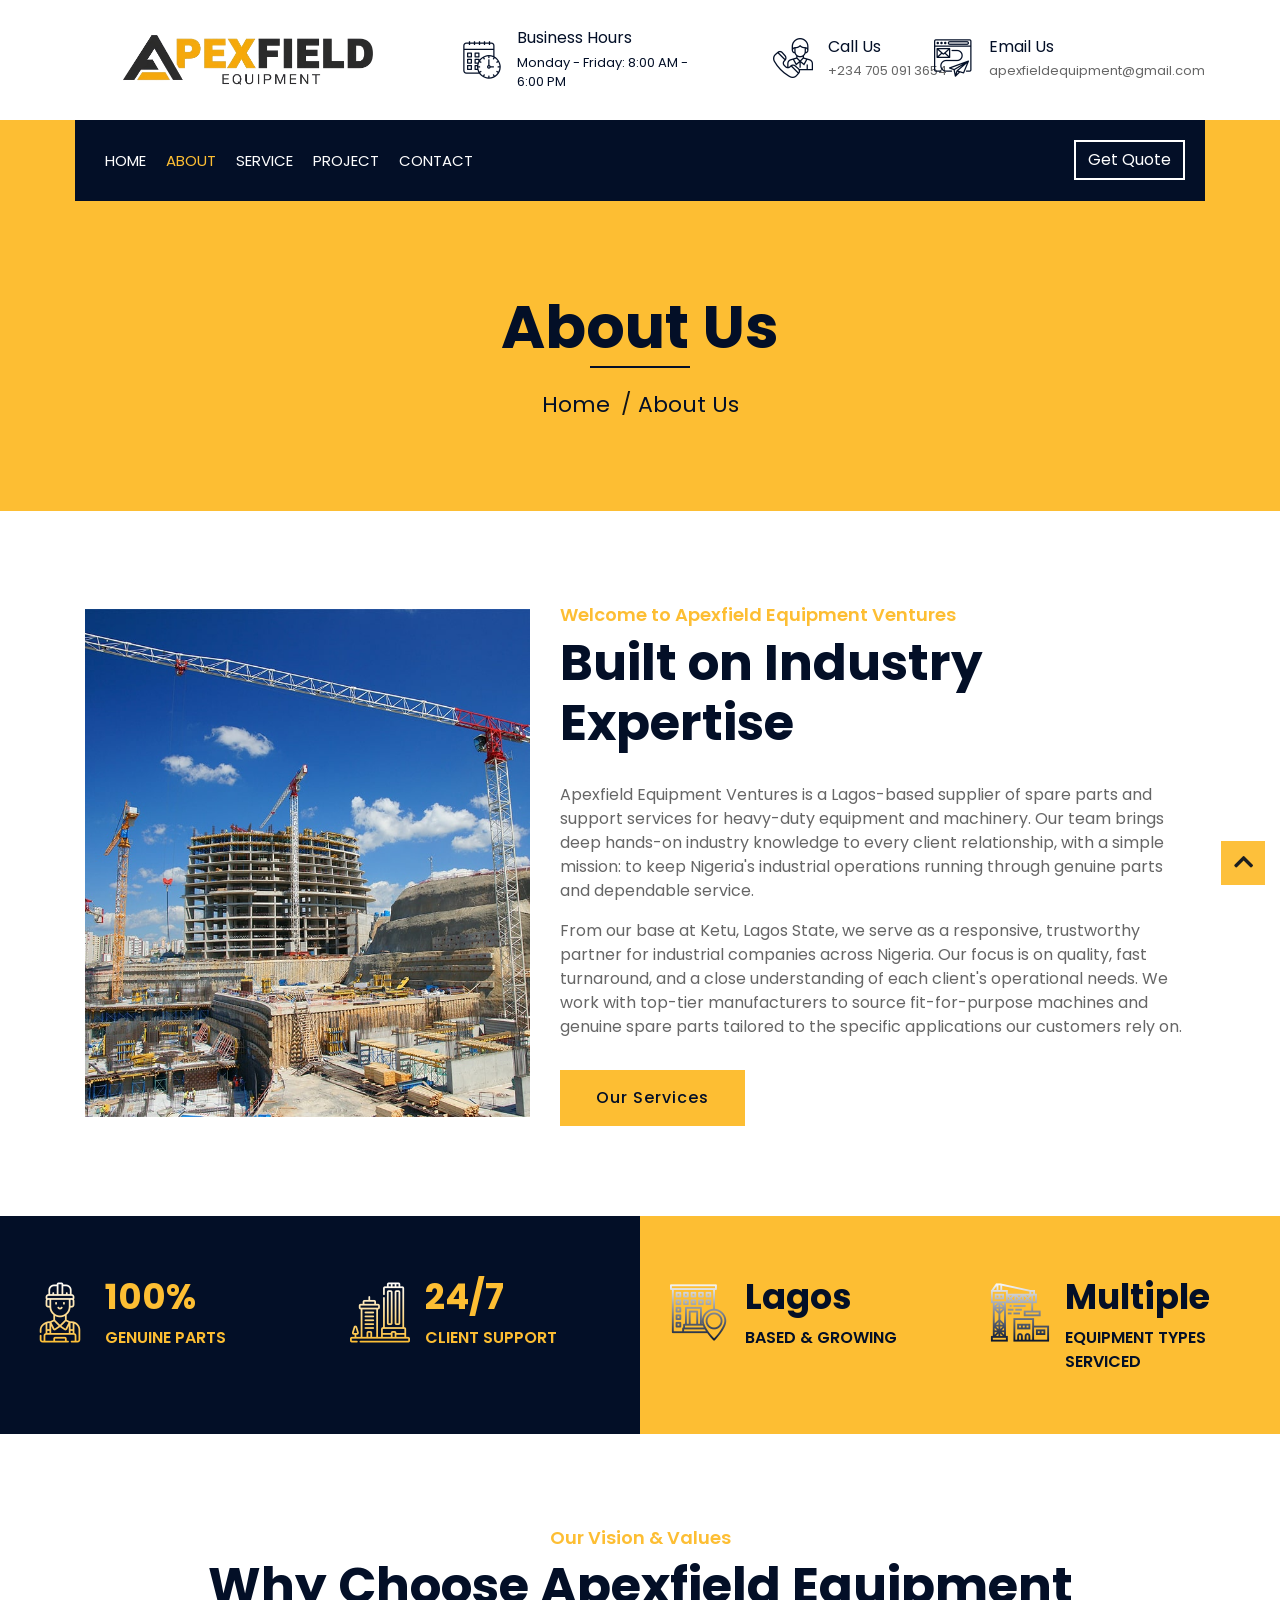
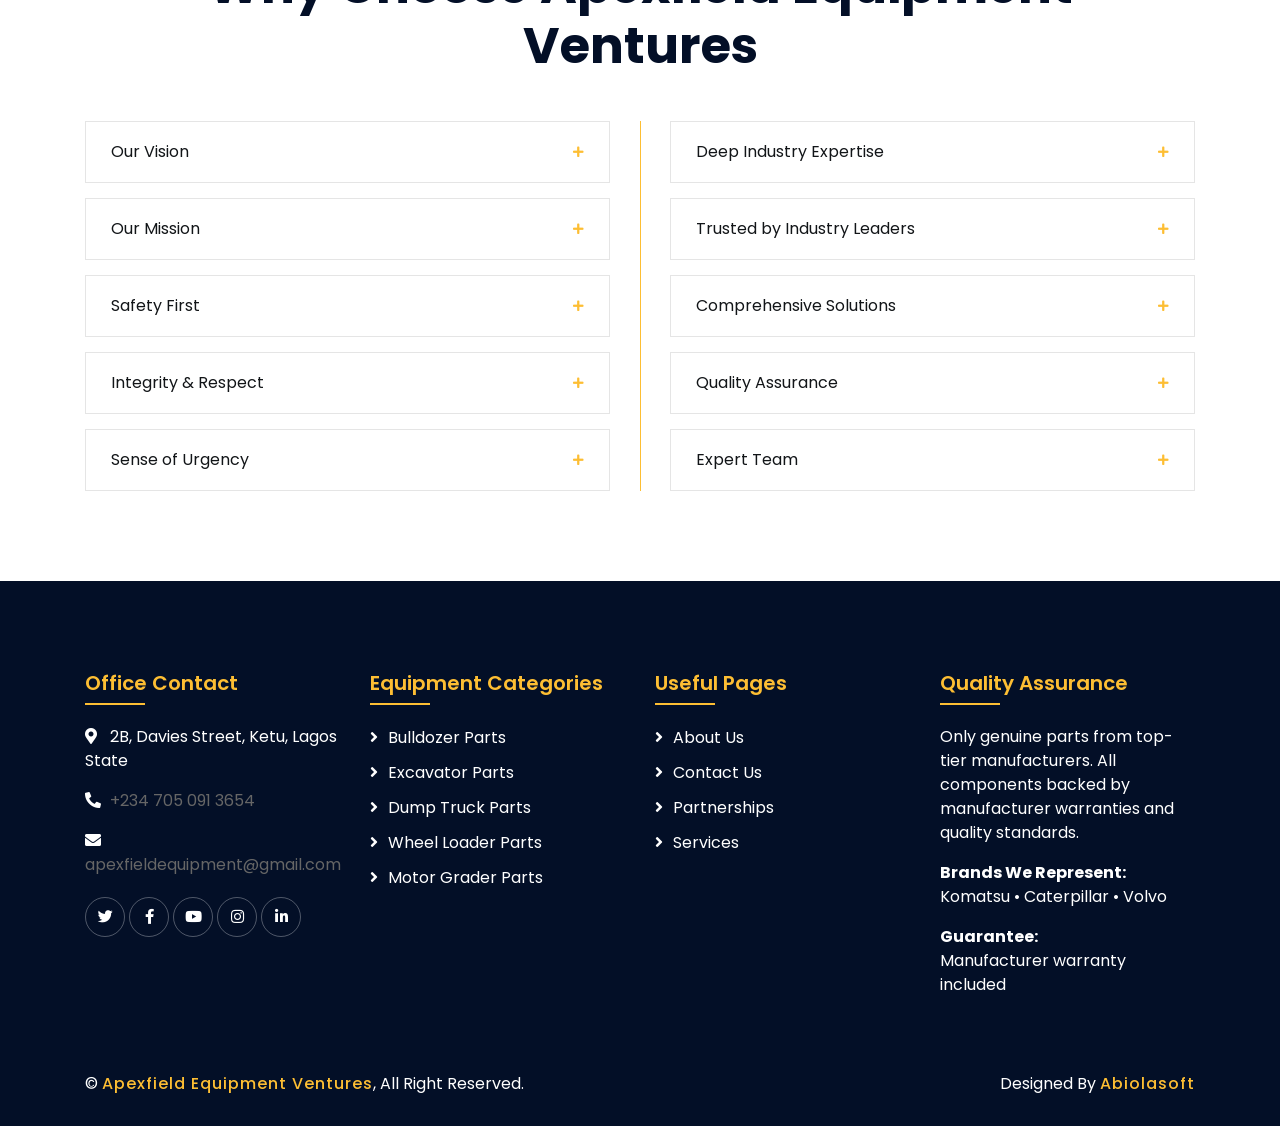
<file: about.html>
<!DOCTYPE html>
<html lang="en">

<head>
    <meta charset="utf-8">
    <title>About Us - Apexfield Equipment Ventures</title>
    <meta content="width=device-width, initial-scale=1.0" name="viewport">
    <meta
        content="About Apexfield Equipment, heavy equipment company history, vision mission values, equipment supplier Nigeria"
        name="keywords">
    <meta
        content="Learn about Apexfield Equipment Ventures - heavy-duty equipment solutions and genuine spare parts for industrial companies across Nigeria."
        name="description">

    <!-- Favicon -->
    <link href="img/favicon.ico" rel="icon">

    <!-- Google Font -->
    <link href="https://fonts.googleapis.com/css2?family=Poppins:wght@100;200;300;400;500;600;700;800;900&display=swap"
        rel="stylesheet">

    <!-- CSS Libraries -->
    <link href="https://stackpath.bootstrapcdn.com/bootstrap/4.4.1/css/bootstrap.min.css" rel="stylesheet">
    <link href="https://cdnjs.cloudflare.com/ajax/libs/font-awesome/5.10.0/css/all.min.css" rel="stylesheet">
    <link href="lib/flaticon/font/flaticon.css" rel="stylesheet">
    <link href="lib/animate/animate.min.css" rel="stylesheet">
    <link href="lib/owlcarousel/assets/owl.carousel.min.css" rel="stylesheet">
    <link href="lib/lightbox/css/lightbox.min.css" rel="stylesheet">
    <link href="lib/slick/slick.css" rel="stylesheet">
    <link href="lib/slick/slick-theme.css" rel="stylesheet">

    <!-- Template Stylesheet -->
    <link href="css/style.css" rel="stylesheet">
</head>

<body>
    <div class="wrapper">
        <!-- Top Bar Start -->
        <div class="top-bar" style="height: 120px; display: flex; align-items: center;">
            <div class="container-fluid">
                <div class="row align-items-center">
                    <div class="col-lg-4 col-md-12">
                        <div class="logo" style="text-align: center;">
                            <a href="index.html" style="display: inline-block;">
                                <img src="img/apexfield-branding-logo.png" alt="Apexfield Equipment Ventures Logo"
                                    style="height: 50px; margin-right: 10px; vertical-align: middle;">
                            </a>
                        </div>
                    </div>
                    <div class="col-lg-8 col-md-7 d-none d-lg-block">
                        <div class="row">
                            <div class="col-4">
                                <div class="top-bar-item">
                                    <div class="top-bar-icon">
                                        <i class="flaticon-calendar"></i>
                                    </div>
                                    <div class="top-bar-text">
                                        <h3>Business Hours</h3>
                                        <p>Monday - Friday: 8:00 AM - 6:00 PM</p>
                                    </div>
                                </div>
                            </div>
                            <div class="col-4">
                                <div class="top-bar-item">
                                    <div class="top-bar-icon">
                                        <i class="flaticon-call"></i>
                                    </div>
                                    <div class="top-bar-text">
                                        <h3>Call Us</h3>
                                        <p><a href="tel:+2347050913654">+234 705 091 3654</a></p>
                                    </div>
                                </div>
                            </div>
                            <div class="col-4">
                                <div class="top-bar-item">
                                    <div class="top-bar-icon">
                                        <i class="flaticon-send-mail"></i>
                                    </div>
                                    <div class="top-bar-text">
                                        <h3>Email Us</h3>
                                        <p><a href="mailto:apexfieldequipment@gmail.com">apexfieldequipment@gmail.com</a></p>
                                    </div>
                                </div>
                            </div>
                        </div>
                    </div>
                </div>
            </div>
        </div>
        <!-- Top Bar End -->

        <!-- Nav Bar Start -->
        <div class="nav-bar">
            <div class="container-fluid">
                <nav class="navbar navbar-expand-lg bg-dark navbar-dark">
                    <a href="#" class="navbar-brand">MENU</a>
                    <button type="button" class="navbar-toggler" data-toggle="collapse" data-target="#navbarCollapse">
                        <span class="navbar-toggler-icon"></span>
                    </button>

                    <div class="collapse navbar-collapse justify-content-between" id="navbarCollapse">
                        <div class="navbar-nav mr-auto">
                            <a href="index.html" class="nav-item nav-link">Home</a>
                            <a href="about.html" class="nav-item nav-link active">About</a>
                            <a href="service.html" class="nav-item nav-link">Service</a>
                            <!-- <a href="team.html" class="nav-item nav-link">Team</a> -->
                            <a href="portfolio.html" class="nav-item nav-link">Project</a>
                            <!-- <div class="nav-item dropdown">
                                    <a href="#" class="nav-link dropdown-toggle" data-toggle="dropdown">Pages</a>
                                    <div class="dropdown-menu">
                                        <a href="blog.html" class="dropdown-item">Blog Page</a>
                                        <a href="single.html" class="dropdown-item">Single Page</a>
                                    </div>
                                </div> -->
                            <a href="contact.html" class="nav-item nav-link">Contact</a>
                        </div>
                        <div class="ml-auto">
                            <a class="btn"
                                href="https://wa.me/2347050913654?text=Hello%20Apexfield%20Equipment%20Ventures,%20I%20am%20interested%20in%20getting%20a%20quote%20for%20heavy%20equipment%20spare%20parts.%20I%20came%20from%20your%20website."
                                target="_blank">Get Quote</a>
                        </div>
                    </div>
                </nav>
            </div>
        </div>
        <!-- Nav Bar End -->


        <!-- Page Header Start -->
        <div class="page-header">
            <div class="container">
                <div class="row">
                    <div class="col-12">
                        <h2>About Us</h2>
                    </div>
                    <div class="col-12">
                        <a href="">Home</a>
                        <a href="">About Us</a>
                    </div>
                </div>
            </div>
        </div>
        <!-- Page Header End -->


        <!-- About Start -->
        <div class="about wow fadeInUp" data-wow-delay="0.1s">
            <div class="container">
                <div class="row align-items-center">
                    <div class="col-lg-5 col-md-6">
                        <div class="about-img">
                            <img src="img/about.jpg"
                                alt="Apexfield Equipment Ventures industrial warehouse facility and operations">
                        </div>
                    </div>
                    <div class="col-lg-7 col-md-6">
                        <div class="section-header text-left">
                            <p>Welcome to Apexfield Equipment Ventures</p>
                            <h2>Built on Industry Expertise</h2>
                        </div>
                        <div class="about-text">
                            <p>
                                Apexfield Equipment Ventures is a Lagos-based supplier of spare parts and support
                                services for heavy-duty equipment and machinery. Our team brings deep hands-on
                                industry knowledge to every client relationship, with a simple mission: to keep
                                Nigeria's industrial operations running through genuine parts and dependable service.
                            </p>
                            <p>
                                From our base at Ketu, Lagos State, we serve as a responsive, trustworthy partner for
                                industrial companies across Nigeria. Our focus is on quality, fast turnaround, and a
                                close understanding of each client's operational needs. We work with top-tier
                                manufacturers to source fit-for-purpose machines and genuine spare parts tailored to
                                the specific applications our customers rely on.
                            </p>
                            <a class="btn" href="service.html">Our Services</a>
                        </div>
                    </div>
                </div>
            </div>
        </div>
        <!-- About End -->


        <!-- Fact Start -->
        <div class="fact">
            <div class="container-fluid">
                <div class="row counters">
                    <div class="col-md-6 fact-left wow slideInLeft">
                        <div class="row">
                            <div class="col-6">
                                <div class="fact-icon">
                                    <i class="flaticon-worker"></i>
                                </div>
                                <div class="fact-text">
                                    <h2>100%</h2>
                                    <p>Genuine Parts</p>
                                </div>
                            </div>
                            <div class="col-6">
                                <div class="fact-icon">
                                    <i class="flaticon-building"></i>
                                </div>
                                <div class="fact-text">
                                    <h2>24/7</h2>
                                    <p>Client Support</p>
                                </div>
                            </div>
                        </div>
                    </div>
                    <div class="col-md-6 fact-right wow slideInRight">
                        <div class="row">
                            <div class="col-6">
                                <div class="fact-icon">
                                    <i class="flaticon-address"></i>
                                </div>
                                <div class="fact-text">
                                    <h2>Lagos</h2>
                                    <p>Based &amp; Growing</p>
                                </div>
                            </div>
                            <div class="col-6">
                                <div class="fact-icon">
                                    <i class="flaticon-crane"></i>
                                </div>
                                <div class="fact-text">
                                    <h2>Multiple</h2>
                                    <p>Equipment Types Serviced</p>
                                </div>
                            </div>
                        </div>
                    </div>
                </div>
            </div>
        </div>
        <!-- Fact End -->


        <!-- FAQs Start -->
        <div class="faqs">
            <div class="container">
                <div class="section-header text-center">
                    <p>Our Vision & Values</p>
                    <h2>Why Choose Apexfield Equipment Ventures</h2>
                </div>
                <div class="row">
                    <div class="col-md-6">
                        <div id="accordion-1">
                            <div class="card wow fadeInLeft" data-wow-delay="0.1s">
                                <div class="card-header">
                                    <a class="card-link collapsed" data-toggle="collapse" href="#collapseOne">
                                        Our Vision
                                    </a>
                                </div>
                                <div id="collapseOne" class="collapse" data-parent="#accordion-1">
                                    <div class="card-body">
                                        To be the supplier of choice for construction and mining equipment solutions
                                        within the territories we operate, setting the standard for excellence in
                                        heavy-duty equipment support across Nigeria and West Africa.
                                    </div>
                                </div>
                            </div>
                            <div class="card wow fadeInLeft" data-wow-delay="0.2s">
                                <div class="card-header">
                                    <a class="card-link collapsed" data-toggle="collapse" href="#collapseTwo">
                                        Our Mission
                                    </a>
                                </div>
                                <div id="collapseTwo" class="collapse" data-parent="#accordion-1">
                                    <div class="card-body">
                                        To consistently deliver reliable products and services that maximize equipment
                                        uptime and productivity, while building lasting partnerships based on trust,
                                        quality, and exceptional customer service.
                                    </div>
                                </div>
                            </div>
                            <div class="card wow fadeInLeft" data-wow-delay="0.3s">
                                <div class="card-header">
                                    <a class="card-link collapsed" data-toggle="collapse" href="#collapseThree">
                                        Safety First
                                    </a>
                                </div>
                                <div id="collapseThree" class="collapse" data-parent="#accordion-1">
                                    <div class="card-body">
                                        Prioritizing safe practices in all operations and recommendations. We ensure
                                        that all our parts and services meet the highest safety standards to protect
                                        your workforce and equipment.
                                    </div>
                                </div>
                            </div>
                            <div class="card wow fadeInLeft" data-wow-delay="0.4s">
                                <div class="card-header">
                                    <a class="card-link collapsed" data-toggle="collapse" href="#collapseFour">
                                        Integrity & Respect
                                    </a>
                                </div>
                                <div id="collapseFour" class="collapse" data-parent="#accordion-1">
                                    <div class="card-body">
                                        Honest, transparent business practices in every interaction, while valuing our
                                        customers, partners, and team members. We build relationships based on mutual
                                        respect and trust.
                                    </div>
                                </div>
                            </div>
                            <div class="card wow fadeInLeft" data-wow-delay="0.5s">
                                <div class="card-header">
                                    <a class="card-link collapsed" data-toggle="collapse" href="#collapseFive">
                                        Sense of Urgency
                                    </a>
                                </div>
                                <div id="collapseFive" class="collapse" data-parent="#accordion-1">
                                    <div class="card-body">
                                        Understanding that equipment downtime costs businesses. We respond rapidly to
                                        urgent needs and maintain efficient processes to minimize delays in parts
                                        delivery and service.
                                    </div>
                                </div>
                            </div>
                        </div>
                    </div>
                    <div class="col-md-6">
                        <div id="accordion-2">
                            <div class="card wow fadeInRight" data-wow-delay="0.1s">
                                <div class="card-header">
                                    <a class="card-link collapsed" data-toggle="collapse" href="#collapseSix">
                                        Deep Industry Expertise
                                    </a>
                                </div>
                                <div id="collapseSix" class="collapse" data-parent="#accordion-2">
                                    <div class="card-body">
                                        Our team brings deep industry knowledge and a proven track record to every
                                        client relationship, ensuring we understand your equipment needs and
                                        operational challenges.
                                    </div>
                                </div>
                            </div>
                            <div class="card wow fadeInRight" data-wow-delay="0.2s">
                                <div class="card-header">
                                    <a class="card-link collapsed" data-toggle="collapse" href="#collapseSeven">
                                        Trusted by Industry Leaders
                                    </a>
                                </div>
                                <div id="collapseSeven" class="collapse" data-parent="#accordion-2">
                                    <div class="card-body">
                                        Partnered with Nigeria's most prominent companies including Dangote Refinery, AG
                                        Dangote Construction, Arab Contractors, BUA Cement, and Segilola Resources.
                                    </div>
                                </div>
                            </div>
                            <div class="card wow fadeInRight" data-wow-delay="0.3s">
                                <div class="card-header">
                                    <a class="card-link collapsed" data-toggle="collapse" href="#collapseEight">
                                        Comprehensive Solutions
                                    </a>
                                </div>
                                <div id="collapseEight" class="collapse" data-parent="#accordion-2">
                                    <div class="card-body">
                                        From spare parts supply to complete maintenance services, we provide end-to-end
                                        solutions for all your heavy equipment needs with rapid response and quality
                                        assurance.
                                    </div>
                                </div>
                            </div>
                            <div class="card wow fadeInRight" data-wow-delay="0.4s">
                                <div class="card-header">
                                    <a class="card-link collapsed" data-toggle="collapse" href="#collapseNine">
                                        Quality Assurance
                                    </a>
                                </div>
                                <div id="collapseNine" class="collapse" data-parent="#accordion-2">
                                    <div class="card-body">
                                        Only genuine parts from top-tier manufacturers including Komatsu, Caterpillar,
                                        Volvo, Perkins, and Cummins. All components backed by manufacturer warranties.
                                    </div>
                                </div>
                            </div>
                            <div class="card wow fadeInRight" data-wow-delay="0.5s">
                                <div class="card-header">
                                    <a class="card-link collapsed" data-toggle="collapse" href="#collapseTen">
                                        Expert Team
                                    </a>
                                </div>
                                <div id="collapseTen" class="collapse" data-parent="#accordion-2">
                                    <div class="card-body">
                                        Professional engineers and technicians dedicated to your success, with attention
                                        to detail in part identification and service delivery, taking accountability for
                                        all commitments.
                                    </div>
                                </div>
                            </div>
                        </div>
                    </div>
                </div>
            </div>
        </div>
        <!-- FAQs End -->


        <!-- Footer Start -->
        <div class="footer wow fadeIn" data-wow-delay="0.3s">
            <div class="container">
                <div class="row">
                    <div class="col-md-6 col-lg-3">
                        <div class="footer-contact">
                            <h2>Office Contact</h2>
                            <p><i class="fa fa-map-marker-alt"></i>2B, Davies Street, Ketu, Lagos State</p>
                            <p><i class="fa fa-phone-alt"></i><a href="tel:+2347050913654">+234 705 091 3654</a></p>
                            <p><i class="fa fa-envelope"></i><a
                                    href="mailto:apexfieldequipment@gmail.com">apexfieldequipment@gmail.com</a></p>
                            <div class="footer-social">
                                <a href=""><i class="fab fa-twitter"></i></a>
                                <a href=""><i class="fab fa-facebook-f"></i></a>
                                <a href=""><i class="fab fa-youtube"></i></a>
                                <a href=""><i class="fab fa-instagram"></i></a>
                                <a href=""><i class="fab fa-linkedin-in"></i></a>
                            </div>
                        </div>
                    </div>
                    <div class="col-md-6 col-lg-3">
                        <div class="footer-link">
                            <h2>Equipment Categories</h2>
                            <a href="service.html#bulldozer">Bulldozer Parts</a>
                            <a href="service.html#excavator">Excavator Parts</a>
                            <a href="service.html#dumptruck">Dump Truck Parts</a>
                            <a href="service.html#wheelloader">Wheel Loader Parts</a>
                            <a href="service.html#motorgrader">Motor Grader Parts</a>
                        </div>
                    </div>
                    <div class="col-md-6 col-lg-3">
                        <div class="footer-link">
                            <h2>Useful Pages</h2>
                            <a href="about.html">About Us</a>
                            <a href="contact.html">Contact Us</a>
                            <a href="portfolio.html">Partnerships</a>
                            <a href="service.html">Services</a>
                        </div>
                    </div>
                    <div class="col-md-6 col-lg-3">
                        <div class="newsletter">
                            <h2>Quality Assurance</h2>
                            <p>
                                Only genuine parts from top-tier manufacturers. All components backed by manufacturer
                                warranties and quality standards.
                            </p>
                            <div class="form">
                                <p><strong>Brands We Represent:</strong><br>Komatsu • Caterpillar • Volvo</p>
                                <p><strong>Guarantee:</strong><br>Manufacturer warranty included</p>
                            </div>
                        </div>
                    </div>
                </div>
            </div>
            <div class="container copyright">
                <div class="row">
                    <div class="col-md-6">
                        <p>&copy; <a href="#">Apexfield Equipment Ventures</a>, All Right Reserved.</p>
                    </div>

                    <!--/*** This template is free as long as you keep the footer author’s credit link/attribution link/backlink. If you'd like to use the template without the footer author’s credit link/attribution link/backlink, you can purchase the Credit Removal License from "https://htmlcodex.com/credit-removal". Thank you for your support. ***/-->
                    <div class="col-md-6">
                        <p>Designed By <a href="#">Abiolasoft</a></p>
                    </div>
                </div>
            </div>
        </div>
        <!-- Footer End -->

        <a href="#" class="back-to-top"><i class="fa fa-chevron-up"></i></a>
    </div>

    <!-- JavaScript Libraries -->
    <script src="https://code.jquery.com/jquery-3.4.1.min.js"></script>
    <script src="https://stackpath.bootstrapcdn.com/bootstrap/4.4.1/js/bootstrap.bundle.min.js"></script>
    <script src="lib/easing/easing.min.js"></script>
    <script src="lib/wow/wow.min.js"></script>
    <script src="lib/owlcarousel/owl.carousel.min.js"></script>
    <script src="lib/isotope/isotope.pkgd.min.js"></script>
    <script src="lib/lightbox/js/lightbox.min.js"></script>
    <script src="lib/waypoints/waypoints.min.js"></script>
    <script src="lib/counterup/counterup.min.js"></script>
    <script src="lib/slick/slick.min.js"></script>

    <!-- Template Javascript -->
    <script src="js/main.js"></script>
</body>

</html>
</file>
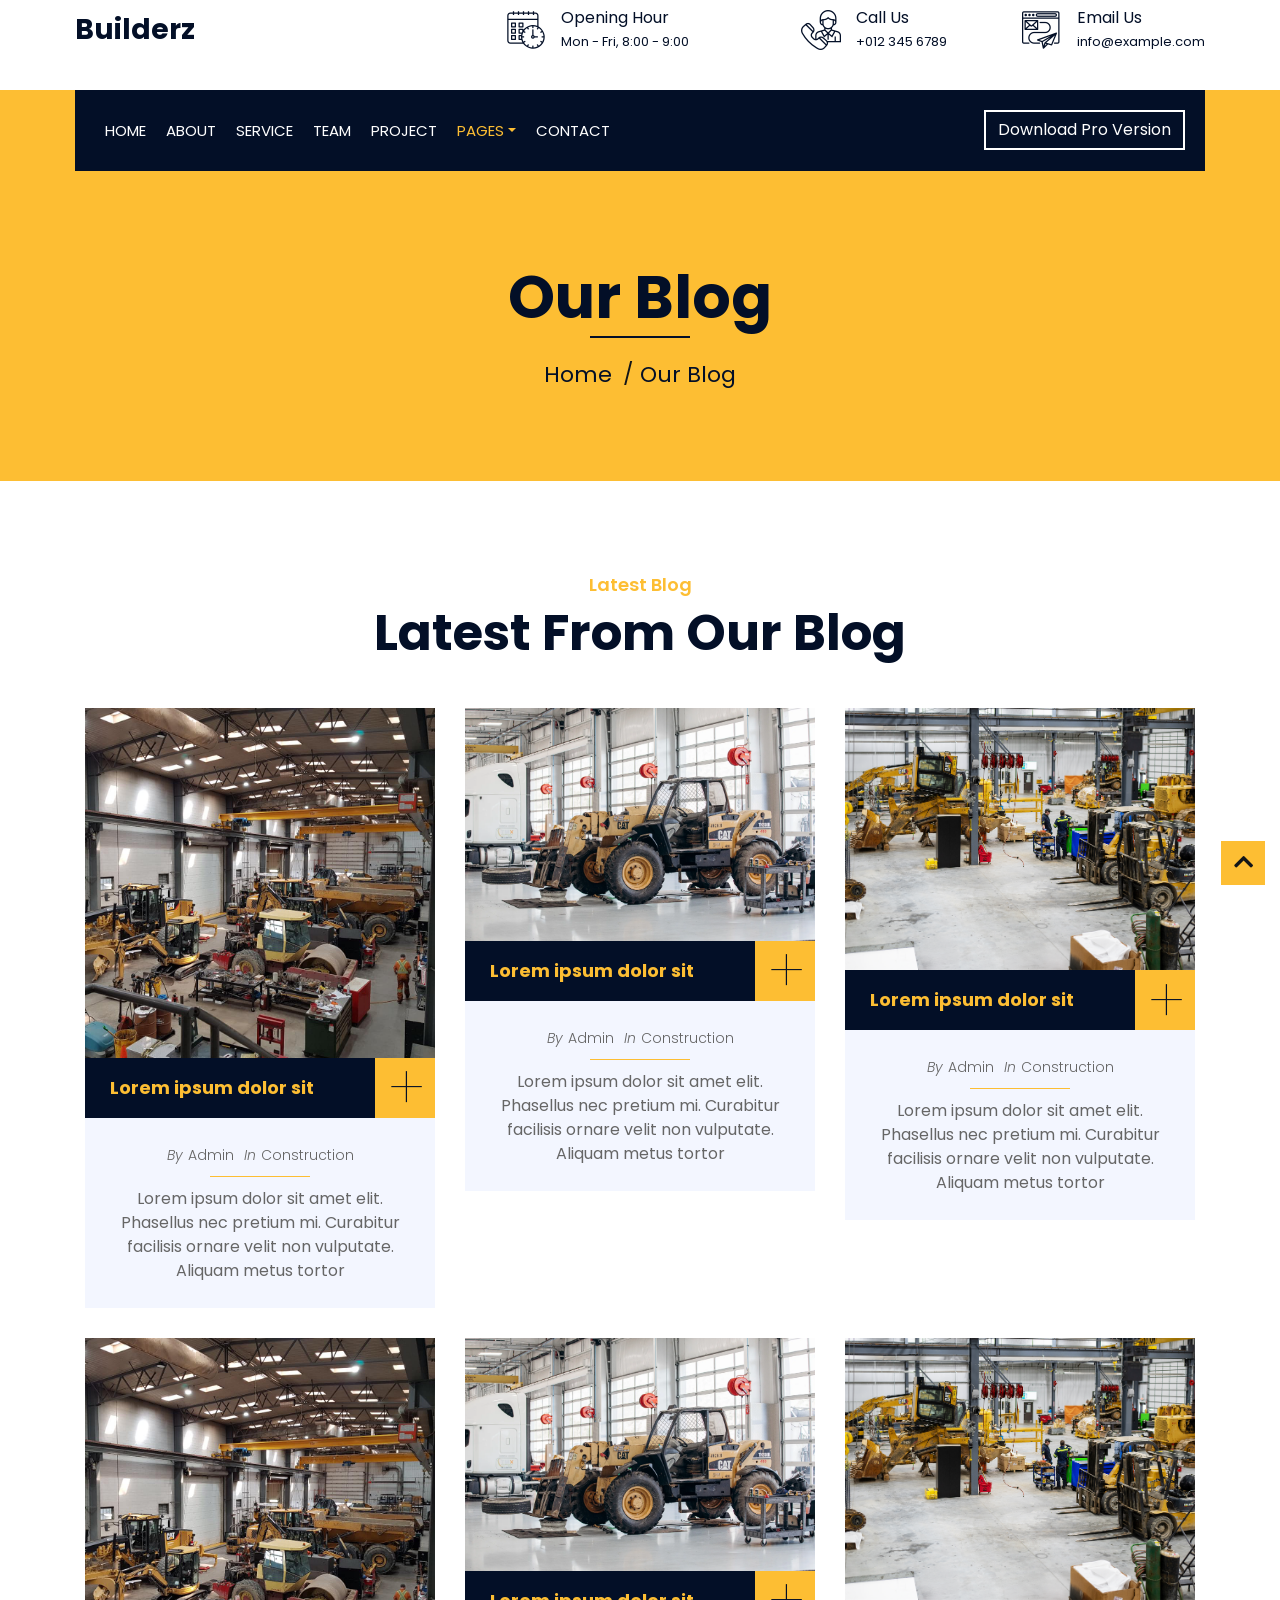
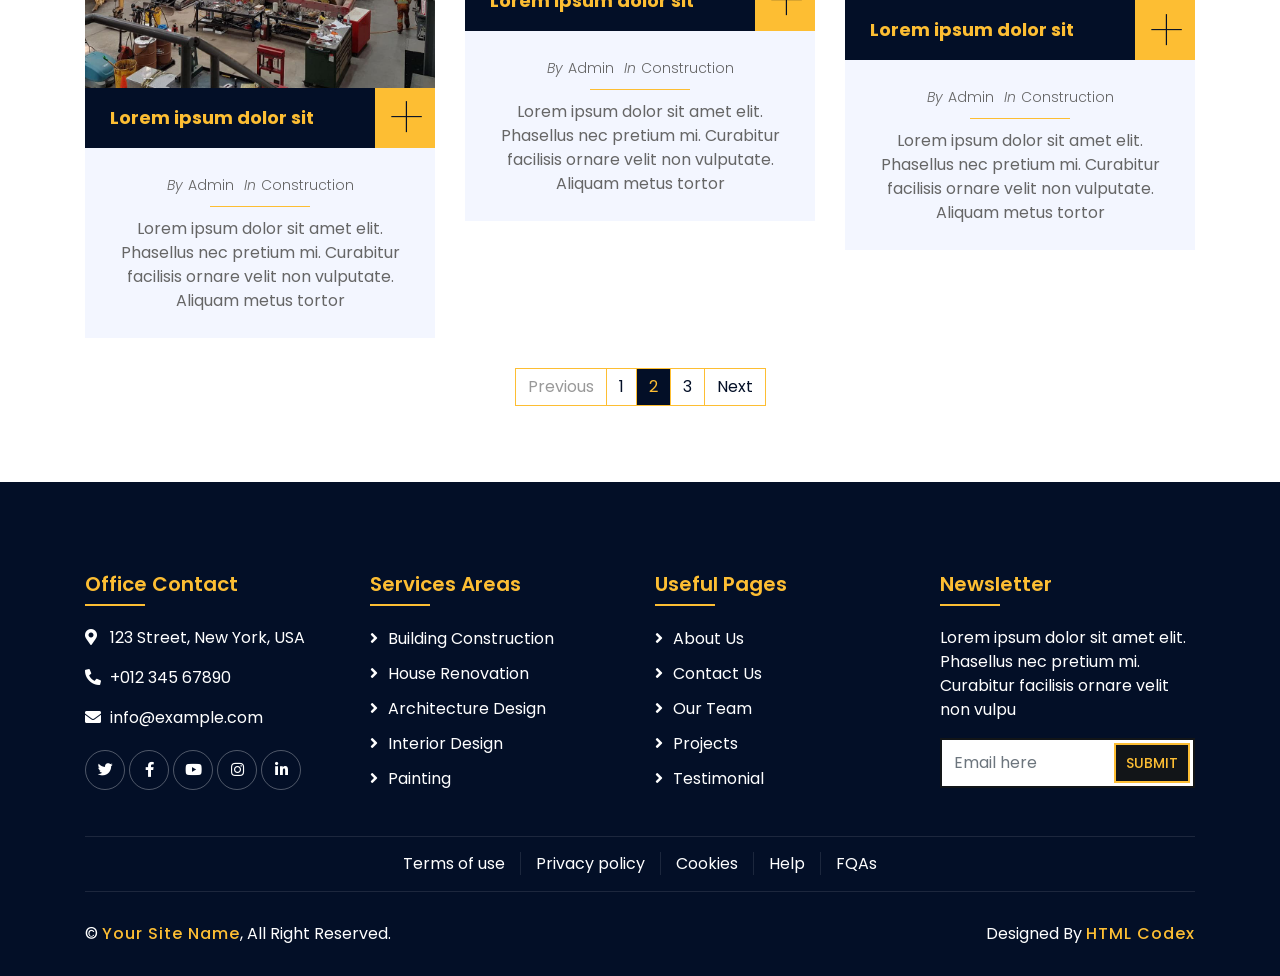
<file: blog.html>
<!DOCTYPE html>
<html lang="en">
    <head>
        <meta charset="utf-8">
        <title>Builderz - Construction Company Website Template</title>
        <meta content="width=device-width, initial-scale=1.0" name="viewport">
        <meta content="Construction Company Website Template" name="keywords">
        <meta content="Construction Company Website Template" name="description">

        <!-- Favicon -->
        <link href="img/favicon.ico" rel="icon">

        <!-- Google Font -->
        <link href="https://fonts.googleapis.com/css2?family=Poppins:wght@100;200;300;400;500;600;700;800;900&display=swap" rel="stylesheet">

        <!-- CSS Libraries -->
        <link href="https://stackpath.bootstrapcdn.com/bootstrap/4.4.1/css/bootstrap.min.css" rel="stylesheet">
        <link href="https://cdnjs.cloudflare.com/ajax/libs/font-awesome/5.10.0/css/all.min.css" rel="stylesheet">
        <link href="lib/flaticon/font/flaticon.css" rel="stylesheet"> 
        <link href="lib/animate/animate.min.css" rel="stylesheet">
        <link href="lib/owlcarousel/assets/owl.carousel.min.css" rel="stylesheet">
        <link href="lib/lightbox/css/lightbox.min.css" rel="stylesheet">
        <link href="lib/slick/slick.css" rel="stylesheet">
        <link href="lib/slick/slick-theme.css" rel="stylesheet">

        <!-- Template Stylesheet -->
        <link href="css/style.css" rel="stylesheet">
    </head>

    <body>
        <div class="wrapper">
            <!-- Top Bar Start -->
            <div class="top-bar">
                <div class="container-fluid">
                    <div class="row align-items-center">
                        <div class="col-lg-4 col-md-12">
                            <div class="logo">
                                <a href="index.html">
                                    <h1>Builderz</h1>
                                    <!-- <img src="img/logo.jpg" alt="Logo"> -->
                                </a>
                            </div>
                        </div>
                        <div class="col-lg-8 col-md-7 d-none d-lg-block">
                            <div class="row">
                                <div class="col-4">
                                    <div class="top-bar-item">
                                        <div class="top-bar-icon">
                                            <i class="flaticon-calendar"></i>
                                        </div>
                                        <div class="top-bar-text">
                                            <h3>Opening Hour</h3>
                                            <p>Mon - Fri, 8:00 - 9:00</p>
                                        </div>
                                    </div>
                                </div>
                                <div class="col-4">
                                    <div class="top-bar-item">
                                        <div class="top-bar-icon">
                                            <i class="flaticon-call"></i>
                                        </div>
                                        <div class="top-bar-text">
                                            <h3>Call Us</h3>
                                            <p>+012 345 6789</p>
                                        </div>
                                    </div>
                                </div>
                                <div class="col-4">
                                    <div class="top-bar-item">
                                        <div class="top-bar-icon">
                                            <i class="flaticon-send-mail"></i>
                                        </div>
                                        <div class="top-bar-text">
                                            <h3>Email Us</h3>
                                            <p>info@example.com</p>
                                        </div>
                                    </div>
                                </div>
                            </div>
                        </div>
                    </div>
                </div>
            </div>
            <!-- Top Bar End -->

            <!-- Nav Bar Start -->
            <div class="nav-bar">
                <div class="container-fluid">
                    <nav class="navbar navbar-expand-lg bg-dark navbar-dark">
                        <a href="#" class="navbar-brand">MENU</a>
                        <button type="button" class="navbar-toggler" data-toggle="collapse" data-target="#navbarCollapse">
                            <span class="navbar-toggler-icon"></span>
                        </button>

                        <div class="collapse navbar-collapse justify-content-between" id="navbarCollapse">
                            <div class="navbar-nav mr-auto">
                                <a href="index.html" class="nav-item nav-link">Home</a>
                                <a href="about.html" class="nav-item nav-link">About</a>
                                <a href="service.html" class="nav-item nav-link">Service</a>
                                <a href="team.html" class="nav-item nav-link">Team</a>
                                <a href="portfolio.html" class="nav-item nav-link">Project</a>
                                <div class="nav-item dropdown">
                                    <a href="#" class="nav-link dropdown-toggle active" data-toggle="dropdown">Pages</a>
                                    <div class="dropdown-menu">
                                        <a href="blog.html" class="dropdown-item">Blog Page</a>
                                        <a href="single.html" class="dropdown-item">Single Page</a>
                                    </div>
                                </div>
                                <a href="contact.html" class="nav-item nav-link">Contact</a>
                            </div>
                            <div class="ml-auto">
                                <a class="btn" href="https://htmlcodex.com/construction-company-html-template">Download Pro Version</a>
                            </div>
                        </div>
                    </nav>
                </div>
            </div>
            <!-- Nav Bar End -->
            
            
            <!-- Page Header Start -->
            <div class="page-header">
                <div class="container">
                    <div class="row">
                        <div class="col-12">
                            <h2>Our Blog</h2>
                        </div>
                        <div class="col-12">
                            <a href="">Home</a>
                            <a href="">Our Blog</a>
                        </div>
                    </div>
                </div>
            </div>
            <!-- Page Header End -->


            <!-- Blog Start -->
            <div class="blog">
                <div class="container">
                    <div class="section-header text-center">
                        <p>Latest Blog</p>
                        <h2>Latest From Our Blog</h2>
                    </div>
                    <div class="row blog-page">
                        <div class="col-lg-4 col-md-6 wow fadeInUp" data-wow-delay="0.2s">
                            <div class="blog-item">
                                <div class="blog-img">
                                    <img src="img/blog-1.jpg" alt="Image">
                                </div>
                                <div class="blog-title">
                                    <h3>Lorem ipsum dolor sit</h3>
                                    <a class="btn" href="">+</a>
                                </div>
                                <div class="blog-meta">
                                    <p>By<a href="">Admin</a></p>
                                    <p>In<a href="">Construction</a></p>
                                </div>
                                <div class="blog-text">
                                    <p>
                                        Lorem ipsum dolor sit amet elit. Phasellus nec pretium mi. Curabitur facilisis ornare velit non vulputate. Aliquam metus tortor
                                    </p>
                                </div>
                            </div>
                        </div>
                        <div class="col-lg-4 col-md-6 wow fadeInUp">
                            <div class="blog-item">
                                <div class="blog-img">
                                    <img src="img/blog-2.jpg" alt="Image">
                                </div>
                                <div class="blog-title">
                                    <h3>Lorem ipsum dolor sit</h3>
                                    <a class="btn" href="">+</a>
                                </div>
                                <div class="blog-meta">
                                    <p>By<a href="">Admin</a></p>
                                    <p>In<a href="">Construction</a></p>
                                </div>
                                <div class="blog-text">
                                    <p>
                                        Lorem ipsum dolor sit amet elit. Phasellus nec pretium mi. Curabitur facilisis ornare velit non vulputate. Aliquam metus tortor
                                    </p>
                                </div>
                            </div>
                        </div>
                        <div class="col-lg-4 col-md-6 wow fadeInUp" data-wow-delay="0.2s">
                            <div class="blog-item">
                                <div class="blog-img">
                                    <img src="img/blog-3.jpg" alt="Image">
                                </div>
                                <div class="blog-title">
                                    <h3>Lorem ipsum dolor sit</h3>
                                    <a class="btn" href="">+</a>
                                </div>
                                <div class="blog-meta">
                                    <p>By<a href="">Admin</a></p>
                                    <p>In<a href="">Construction</a></p>
                                </div>
                                <div class="blog-text">
                                    <p>
                                        Lorem ipsum dolor sit amet elit. Phasellus nec pretium mi. Curabitur facilisis ornare velit non vulputate. Aliquam metus tortor
                                    </p>
                                </div>
                            </div>
                        </div>
                        <div class="col-lg-4 col-md-6 wow fadeInUp" data-wow-delay="0.2s">
                            <div class="blog-item">
                                <div class="blog-img">
                                    <img src="img/blog-1.jpg" alt="Image">
                                </div>
                                <div class="blog-title">
                                    <h3>Lorem ipsum dolor sit</h3>
                                    <a class="btn" href="">+</a>
                                </div>
                                <div class="blog-meta">
                                    <p>By<a href="">Admin</a></p>
                                    <p>In<a href="">Construction</a></p>
                                </div>
                                <div class="blog-text">
                                    <p>
                                        Lorem ipsum dolor sit amet elit. Phasellus nec pretium mi. Curabitur facilisis ornare velit non vulputate. Aliquam metus tortor
                                    </p>
                                </div>
                            </div>
                        </div>
                        <div class="col-lg-4 col-md-6 wow fadeInUp">
                            <div class="blog-item">
                                <div class="blog-img">
                                    <img src="img/blog-2.jpg" alt="Image">
                                </div>
                                <div class="blog-title">
                                    <h3>Lorem ipsum dolor sit</h3>
                                    <a class="btn" href="">+</a>
                                </div>
                                <div class="blog-meta">
                                    <p>By<a href="">Admin</a></p>
                                    <p>In<a href="">Construction</a></p>
                                </div>
                                <div class="blog-text">
                                    <p>
                                        Lorem ipsum dolor sit amet elit. Phasellus nec pretium mi. Curabitur facilisis ornare velit non vulputate. Aliquam metus tortor
                                    </p>
                                </div>
                            </div>
                        </div>
                        <div class="col-lg-4 col-md-6 wow fadeInUp" data-wow-delay="0.2s">
                            <div class="blog-item">
                                <div class="blog-img">
                                    <img src="img/blog-3.jpg" alt="Image">
                                </div>
                                <div class="blog-title">
                                    <h3>Lorem ipsum dolor sit</h3>
                                    <a class="btn" href="">+</a>
                                </div>
                                <div class="blog-meta">
                                    <p>By<a href="">Admin</a></p>
                                    <p>In<a href="">Construction</a></p>
                                </div>
                                <div class="blog-text">
                                    <p>
                                        Lorem ipsum dolor sit amet elit. Phasellus nec pretium mi. Curabitur facilisis ornare velit non vulputate. Aliquam metus tortor
                                    </p>
                                </div>
                            </div>
                        </div>
                    </div>
                    <div class="row">
                        <div class="col-12">
                            <ul class="pagination justify-content-center">
                                <li class="page-item disabled"><a class="page-link" href="#">Previous</a></li>
                                <li class="page-item"><a class="page-link" href="#">1</a></li>
                                <li class="page-item active"><a class="page-link" href="#">2</a></li>
                                <li class="page-item"><a class="page-link" href="#">3</a></li>
                                <li class="page-item"><a class="page-link" href="#">Next</a></li>
                            </ul> 
                        </div>
                    </div>
                </div>
            </div>
            <!-- Blog End -->


            <!-- Footer Start -->
            <div class="footer wow fadeIn" data-wow-delay="0.3s">
                <div class="container">
                    <div class="row">
                        <div class="col-md-6 col-lg-3">
                            <div class="footer-contact">
                                <h2>Office Contact</h2>
                                <p><i class="fa fa-map-marker-alt"></i>123 Street, New York, USA</p>
                                <p><i class="fa fa-phone-alt"></i>+012 345 67890</p>
                                <p><i class="fa fa-envelope"></i>info@example.com</p>
                                <div class="footer-social">
                                    <a href=""><i class="fab fa-twitter"></i></a>
                                    <a href=""><i class="fab fa-facebook-f"></i></a>
                                    <a href=""><i class="fab fa-youtube"></i></a>
                                    <a href=""><i class="fab fa-instagram"></i></a>
                                    <a href=""><i class="fab fa-linkedin-in"></i></a>
                                </div>
                            </div>
                        </div>
                        <div class="col-md-6 col-lg-3">
                            <div class="footer-link">
                                <h2>Services Areas</h2>
                                <a href="">Building Construction</a>
                                <a href="">House Renovation</a>
                                <a href="">Architecture Design</a>
                                <a href="">Interior Design</a>
                                <a href="">Painting</a>
                            </div>
                        </div>
                        <div class="col-md-6 col-lg-3">
                            <div class="footer-link">
                                <h2>Useful Pages</h2>
                                <a href="">About Us</a>
                                <a href="">Contact Us</a>
                                <a href="">Our Team</a>
                                <a href="">Projects</a>
                                <a href="">Testimonial</a>
                            </div>
                        </div>
                        <div class="col-md-6 col-lg-3">
                            <div class="newsletter">
                                <h2>Newsletter</h2>
                                <p>
                                    Lorem ipsum dolor sit amet elit. Phasellus nec pretium mi. Curabitur facilisis ornare velit non vulpu
                                </p>
                                <div class="form">
                                    <input class="form-control" placeholder="Email here">
                                    <button class="btn">Submit</button>
                                </div>
                            </div>
                        </div>
                    </div>
                </div>
                <div class="container footer-menu">
                    <div class="f-menu">
                        <a href="">Terms of use</a>
                        <a href="">Privacy policy</a>
                        <a href="">Cookies</a>
                        <a href="">Help</a>
                        <a href="">FQAs</a>
                    </div>
                </div>
                <div class="container copyright">
                    <div class="row">
                        <div class="col-md-6">
                            <p>&copy; <a href="#">Your Site Name</a>, All Right Reserved.</p>
                        </div>
						
						<!--/*** This template is free as long as you keep the footer author’s credit link/attribution link/backlink. If you'd like to use the template without the footer author’s credit link/attribution link/backlink, you can purchase the Credit Removal License from "https://htmlcodex.com/credit-removal". Thank you for your support. ***/-->
                        <div class="col-md-6">
                            <p>Designed By <a href="https://htmlcodex.com">HTML Codex</a></p>
                        </div>
                    </div>
                </div>
            </div>
            <!-- Footer End -->

            <a href="#" class="back-to-top"><i class="fa fa-chevron-up"></i></a>
        </div>

        <!-- JavaScript Libraries -->
        <script src="https://code.jquery.com/jquery-3.4.1.min.js"></script>
        <script src="https://stackpath.bootstrapcdn.com/bootstrap/4.4.1/js/bootstrap.bundle.min.js"></script>
        <script src="lib/easing/easing.min.js"></script>
        <script src="lib/wow/wow.min.js"></script>
        <script src="lib/owlcarousel/owl.carousel.min.js"></script>
        <script src="lib/isotope/isotope.pkgd.min.js"></script>
        <script src="lib/lightbox/js/lightbox.min.js"></script>
        <script src="lib/waypoints/waypoints.min.js"></script>
        <script src="lib/counterup/counterup.min.js"></script>
        <script src="lib/slick/slick.min.js"></script>

        <!-- Template Javascript -->
        <script src="js/main.js"></script>
    </body>
</html>
</file>
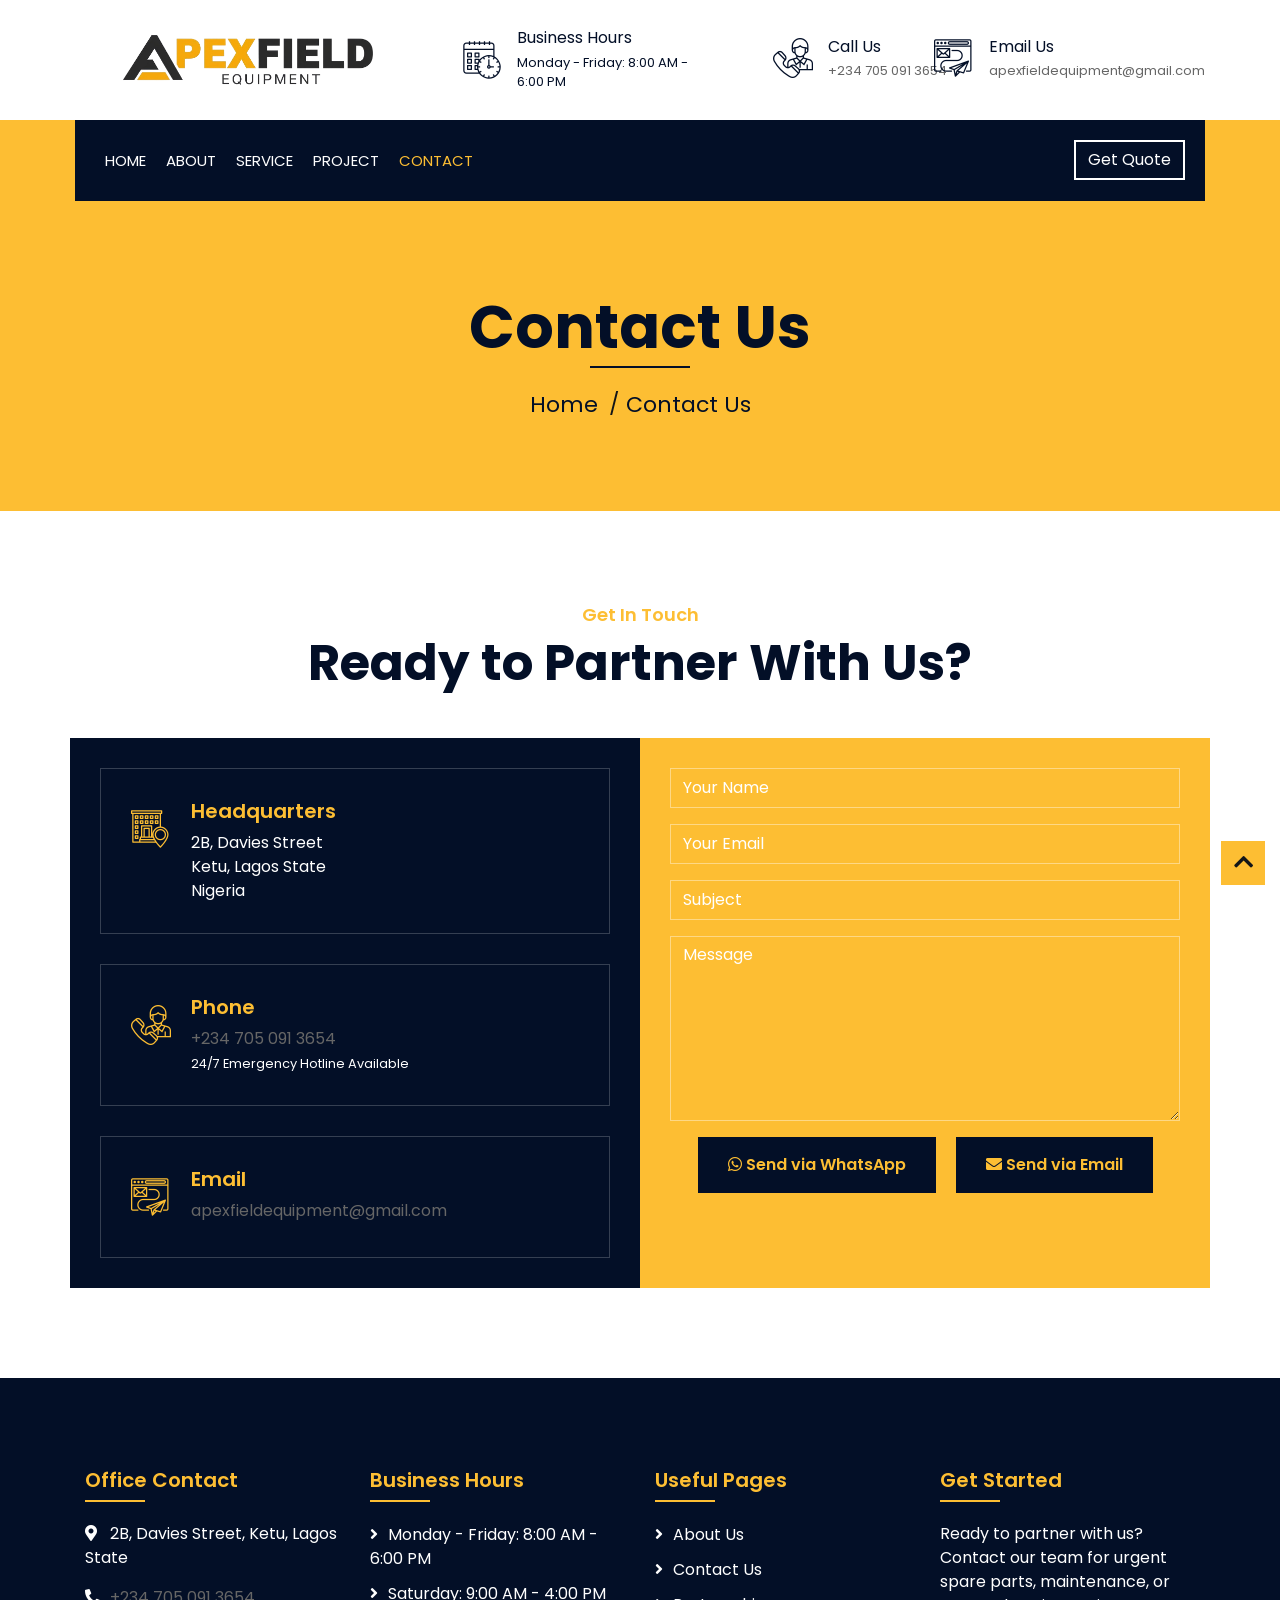
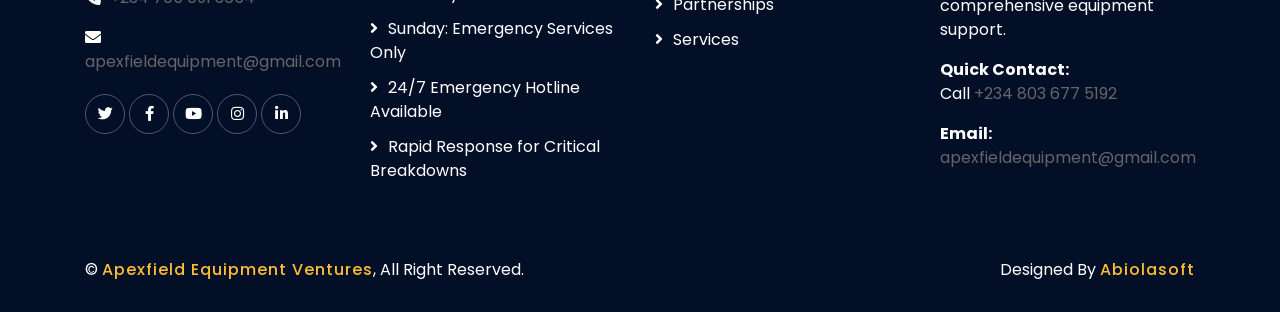
<file: contact.html>
<!DOCTYPE html>
<html lang="en">

<head>
    <meta charset="utf-8">
    <title>Contact Us - Apexfield Equipment Ventures</title>
    <meta content="width=device-width, initial-scale=1.0" name="viewport">
    <meta
        content="Contact Apexfield Equipment, heavy equipment parts supplier contact, Lagos, emergency support"
        name="keywords">
    <meta
        content="Get in touch with Apexfield Equipment Ventures for heavy-duty equipment solutions. 24/7 emergency support available."
        name="description">

    <!-- Favicon -->
    <link href="img/favicon.ico" rel="icon">

    <!-- Google Font -->
    <link href="https://fonts.googleapis.com/css2?family=Poppins:wght@100;200;300;400;500;600;700;800;900&display=swap"
        rel="stylesheet">

    <!-- CSS Libraries -->
    <link href="https://stackpath.bootstrapcdn.com/bootstrap/4.4.1/css/bootstrap.min.css" rel="stylesheet">
    <link href="https://cdnjs.cloudflare.com/ajax/libs/font-awesome/5.10.0/css/all.min.css" rel="stylesheet">
    <link href="lib/flaticon/font/flaticon.css" rel="stylesheet">
    <link href="lib/animate/animate.min.css" rel="stylesheet">
    <link href="lib/owlcarousel/assets/owl.carousel.min.css" rel="stylesheet">
    <link href="lib/lightbox/css/lightbox.min.css" rel="stylesheet">
    <link href="lib/slick/slick.css" rel="stylesheet">
    <link href="lib/slick/slick-theme.css" rel="stylesheet">

    <!-- Template Stylesheet -->
    <link href="css/style.css" rel="stylesheet">
</head>

<body>
    <div class="wrapper">
        <!-- Top Bar Start -->
        <div class="top-bar" style="height: 120px; display: flex; align-items: center;">
            <div class="container-fluid">
                <div class="row align-items-center">
                    <div class="col-lg-4 col-md-12">
                        <div class="logo" style="text-align: center;">
                            <a href="index.html" style="display: inline-block;">
                                <img src="img/apexfield-branding-logo.png" alt="Apexfield Equipment Ventures Logo" style="height: 50px; margin-right: 10px; vertical-align: middle;">
                            </a>
                        </div>
                    </div>
                    <div class="col-lg-8 col-md-7 d-none d-lg-block">
                        <div class="row">
                            <div class="col-4">
                                <div class="top-bar-item">
                                    <div class="top-bar-icon">
                                        <i class="flaticon-calendar"></i>
                                    </div>
                                    <div class="top-bar-text">
                                        <h3>Business Hours</h3>
                                        <p>Monday - Friday: 8:00 AM - 6:00 PM</p>
                                    </div>
                                </div>
                            </div>
                            <div class="col-4">
                                <div class="top-bar-item">
                                    <div class="top-bar-icon">
                                        <i class="flaticon-call"></i>
                                    </div>
                                    <div class="top-bar-text">
                                        <h3>Call Us</h3>
                                        <p><a href="tel:+2347050913654">+234 705 091 3654</a></p>
                                    </div>
                                </div>
                            </div>
                            <div class="col-4">
                                <div class="top-bar-item">
                                    <div class="top-bar-icon">
                                        <i class="flaticon-send-mail"></i>
                                    </div>
                                    <div class="top-bar-text">
                                        <h3>Email Us</h3>
                                        <p><a href="mailto:apexfieldequipment@gmail.com">apexfieldequipment@gmail.com</a></p>
                                    </div>
                                </div>
                            </div>
                        </div>
                    </div>
                </div>
            </div>
        </div>
        <!-- Top Bar End -->

        <!-- Nav Bar Start -->
        <div class="nav-bar">
            <div class="container-fluid">
                <nav class="navbar navbar-expand-lg bg-dark navbar-dark">
                    <a href="#" class="navbar-brand">MENU</a>
                    <button type="button" class="navbar-toggler" data-toggle="collapse" data-target="#navbarCollapse">
                        <span class="navbar-toggler-icon"></span>
                    </button>

                    <div class="collapse navbar-collapse justify-content-between" id="navbarCollapse">
                        <div class="navbar-nav mr-auto">
                            <a href="index.html" class="nav-item nav-link">Home</a>
                            <a href="about.html" class="nav-item nav-link">About</a>
                            <a href="service.html" class="nav-item nav-link">Service</a>
                            <!-- <a href="team.html" class="nav-item nav-link">Team</a> -->
                            <a href="portfolio.html" class="nav-item nav-link">Project</a>
                            <!-- <div class="nav-item dropdown">
                                    <a href="#" class="nav-link dropdown-toggle" data-toggle="dropdown">Pages</a>
                                    <div class="dropdown-menu">
                                        <a href="blog.html" class="dropdown-item">Blog Page</a>
                                        <a href="single.html" class="dropdown-item">Single Page</a>
                                    </div>
                                </div> -->
                            <a href="contact.html" class="nav-item nav-link active">Contact</a>
                        </div>
                        <div class="ml-auto">
                            <a class="btn"
                                href="https://wa.me/2347050913654?text=Hello%20Apexfield%20Equipment%20Ventures,%20I%20am%20interested%20in%20getting%20a%20quote%20for%20heavy%20equipment%20spare%20parts.%20I%20came%20from%20your%20website."
                                target="_blank">Get Quote</a>
                        </div>
                    </div>
                </nav>
            </div>
        </div>
        <!-- Nav Bar End -->


        <!-- Page Header Start -->
        <div class="page-header">
            <div class="container">
                <div class="row">
                    <div class="col-12">
                        <h2>Contact Us</h2>
                    </div>
                    <div class="col-12">
                        <a href="">Home</a>
                        <a href="">Contact Us</a>
                    </div>
                </div>
            </div>
        </div>
        <!-- Page Header End -->


        <!-- Contact Start -->
        <div class="contact wow fadeInUp">
            <div class="container">
                <div class="section-header text-center">
                    <p>Get In Touch</p>
                    <h2>Ready to Partner With Us?</h2>
                </div>
                <div class="row">
                    <div class="col-md-6">
                        <div class="contact-info">
                            <div class="contact-item">
                                <i class="flaticon-address"></i>
                                <div class="contact-text">
                                    <h2>Headquarters</h2>
                                    <p>2B, Davies Street<br>Ketu, Lagos State<br>Nigeria</p>
                                </div>
                            </div>
                            <div class="contact-item">
                                <i class="flaticon-call"></i>
                                <div class="contact-text">
                                    <h2>Phone</h2>
                                    <p><a href="tel:+2347050913654">+234 705 091 3654</a><br><small>24/7 Emergency
                                            Hotline Available</small></p>
                                </div>
                            </div>
                            <div class="contact-item">
                                <i class="flaticon-send-mail"></i>
                                <div class="contact-text">
                                    <h2>Email</h2>
                                    <p><a href="mailto:apexfieldequipment@gmail.com">apexfieldequipment@gmail.com</a></p>
                                </div>
                            </div>
                        </div>
                    </div>
                    <div class="col-md-6">
                        <div class="contact-form">
                            <div id="success"></div>
                            <form name="sentMessage" id="contactForm" novalidate="novalidate">
                                <div class="control-group">
                                    <input type="text" class="form-control" id="name" placeholder="Your Name"
                                        required="required" data-validation-required-message="Please enter your name" />
                                    <p class="help-block text-danger"></p>
                                </div>
                                <div class="control-group">
                                    <input type="email" class="form-control" id="email" placeholder="Your Email"
                                        required="required"
                                        data-validation-required-message="Please enter your email" />
                                    <p class="help-block text-danger"></p>
                                </div>
                                <div class="control-group">
                                    <input type="text" class="form-control" id="subject" placeholder="Subject"
                                        required="required" data-validation-required-message="Please enter a subject" />
                                    <p class="help-block text-danger"></p>
                                </div>
                                <div class="control-group">
                                    <textarea class="form-control" id="message" placeholder="Message"
                                        required="required"
                                        data-validation-required-message="Please enter your message"></textarea>
                                    <p class="help-block text-danger"></p>
                                </div>
                                <div class="text-center">
                                    <button class="btn btn-success btn-lg mr-3 mb-2" type="button" id="sendWhatsAppButton">
                                        <i class="fab fa-whatsapp"></i> Send via WhatsApp
                                    </button>
                                    <button class="btn btn-primary btn-lg mb-2" type="button" id="sendEmailButton">
                                        <i class="fa fa-envelope"></i> Send via Email
                                    </button>
                                </div>
                            </form>
                        </div>
                    </div>
                </div>
            </div>
        </div>
        <!-- Contact End -->


        <!-- Footer Start -->
        <div class="footer wow fadeIn" data-wow-delay="0.3s">
            <div class="container">
                <div class="row">
                    <div class="col-md-6 col-lg-3">
                        <div class="footer-contact">
                            <h2>Office Contact</h2>
                            <p><i class="fa fa-map-marker-alt"></i>2B, Davies Street, Ketu, Lagos State</p>
                            <p><i class="fa fa-phone-alt"></i><a href="tel:+2347050913654">+234 705 091 3654</a></p>
                            <p><i class="fa fa-envelope"></i><a
                                    href="mailto:apexfieldequipment@gmail.com">apexfieldequipment@gmail.com</a></p>
                            <div class="footer-social">
                                <a href=""><i class="fab fa-twitter"></i></a>
                                <a href=""><i class="fab fa-facebook-f"></i></a>
                                <a href=""><i class="fab fa-youtube"></i></a>
                                <a href=""><i class="fab fa-instagram"></i></a>
                                <a href=""><i class="fab fa-linkedin-in"></i></a>
                            </div>
                        </div>
                    </div>
                    <div class="col-md-6 col-lg-3">
                        <div class="footer-link">
                            <h2>Business Hours</h2>
                            <a href="">Monday - Friday: 8:00 AM - 6:00 PM</a>
                            <a href="">Saturday: 9:00 AM - 4:00 PM</a>
                            <a href="">Sunday: Emergency Services Only</a>
                            <a href="">24/7 Emergency Hotline Available</a>
                            <a href="">Rapid Response for Critical Breakdowns</a>
                        </div>
                    </div>
                    <div class="col-md-6 col-lg-3">
                        <div class="footer-link">
                            <h2>Useful Pages</h2>
                            <a href="about.html">About Us</a>
                            <a href="contact.html">Contact Us</a>
                            <a href="portfolio.html">Partnerships</a>
                            <a href="service.html">Services</a>
                        </div>
                    </div>
                    <div class="col-md-6 col-lg-3">
                        <div class="newsletter">
                            <h2>Get Started</h2>
                            <p>
                                Ready to partner with us? Contact our team for urgent spare parts, maintenance, or
                                comprehensive equipment support.
                            </p>
                            <div class="form">
                                <p><strong>Quick Contact:</strong><br>Call <a href="tel:+2347050913654">+234 803 677
                                        5192</a></p>
                                <p><strong>Email:</strong><br><a
                                        href="mailto:apexfieldequipment@gmail.com">apexfieldequipment@gmail.com</a></p>
                            </div>
                        </div>
                    </div>
                </div>
            </div>
            <div class="container copyright">
                <div class="row">
                    <div class="col-md-6">
                        <p>&copy; <a href="#">Apexfield Equipment Ventures</a>, All Right Reserved.</p>
                    </div>

                    <!--/*** This template is free as long as you keep the footer author’s credit link/attribution link/backlink. If you'd like to use the template without the footer author’s credit link/attribution link/backlink, you can purchase the Credit Removal License from "https://htmlcodex.com/credit-removal". Thank you for your support. ***/-->
                    <div class="col-md-6">
                        <p>Designed By <a href="#">Abiolasoft</a></p>
                    </div>
                </div>
            </div>
        </div>
        <!-- Footer End -->

        <a href="#" class="back-to-top"><i class="fa fa-chevron-up"></i></a>
    </div>

    <!-- JavaScript Libraries -->
    <script src="https://code.jquery.com/jquery-3.4.1.min.js"></script>
    <script src="https://stackpath.bootstrapcdn.com/bootstrap/4.4.1/js/bootstrap.bundle.min.js"></script>
    <script src="lib/easing/easing.min.js"></script>
    <script src="lib/wow/wow.min.js"></script>
    <script src="lib/owlcarousel/owl.carousel.min.js"></script>
    <script src="lib/isotope/isotope.pkgd.min.js"></script>
    <script src="lib/lightbox/js/lightbox.min.js"></script>
    <script src="lib/waypoints/waypoints.min.js"></script>
    <script src="lib/counterup/counterup.min.js"></script>
    <script src="lib/slick/slick.min.js"></script>

    <!-- Contact Javascript File -->
    <script src="mail/jqBootstrapValidation.min.js"></script>
    <script src="mail/contact.js"></script>

    <!-- Template Javascript -->
    <script src="js/main.js"></script>
</body>

</html>
</file>
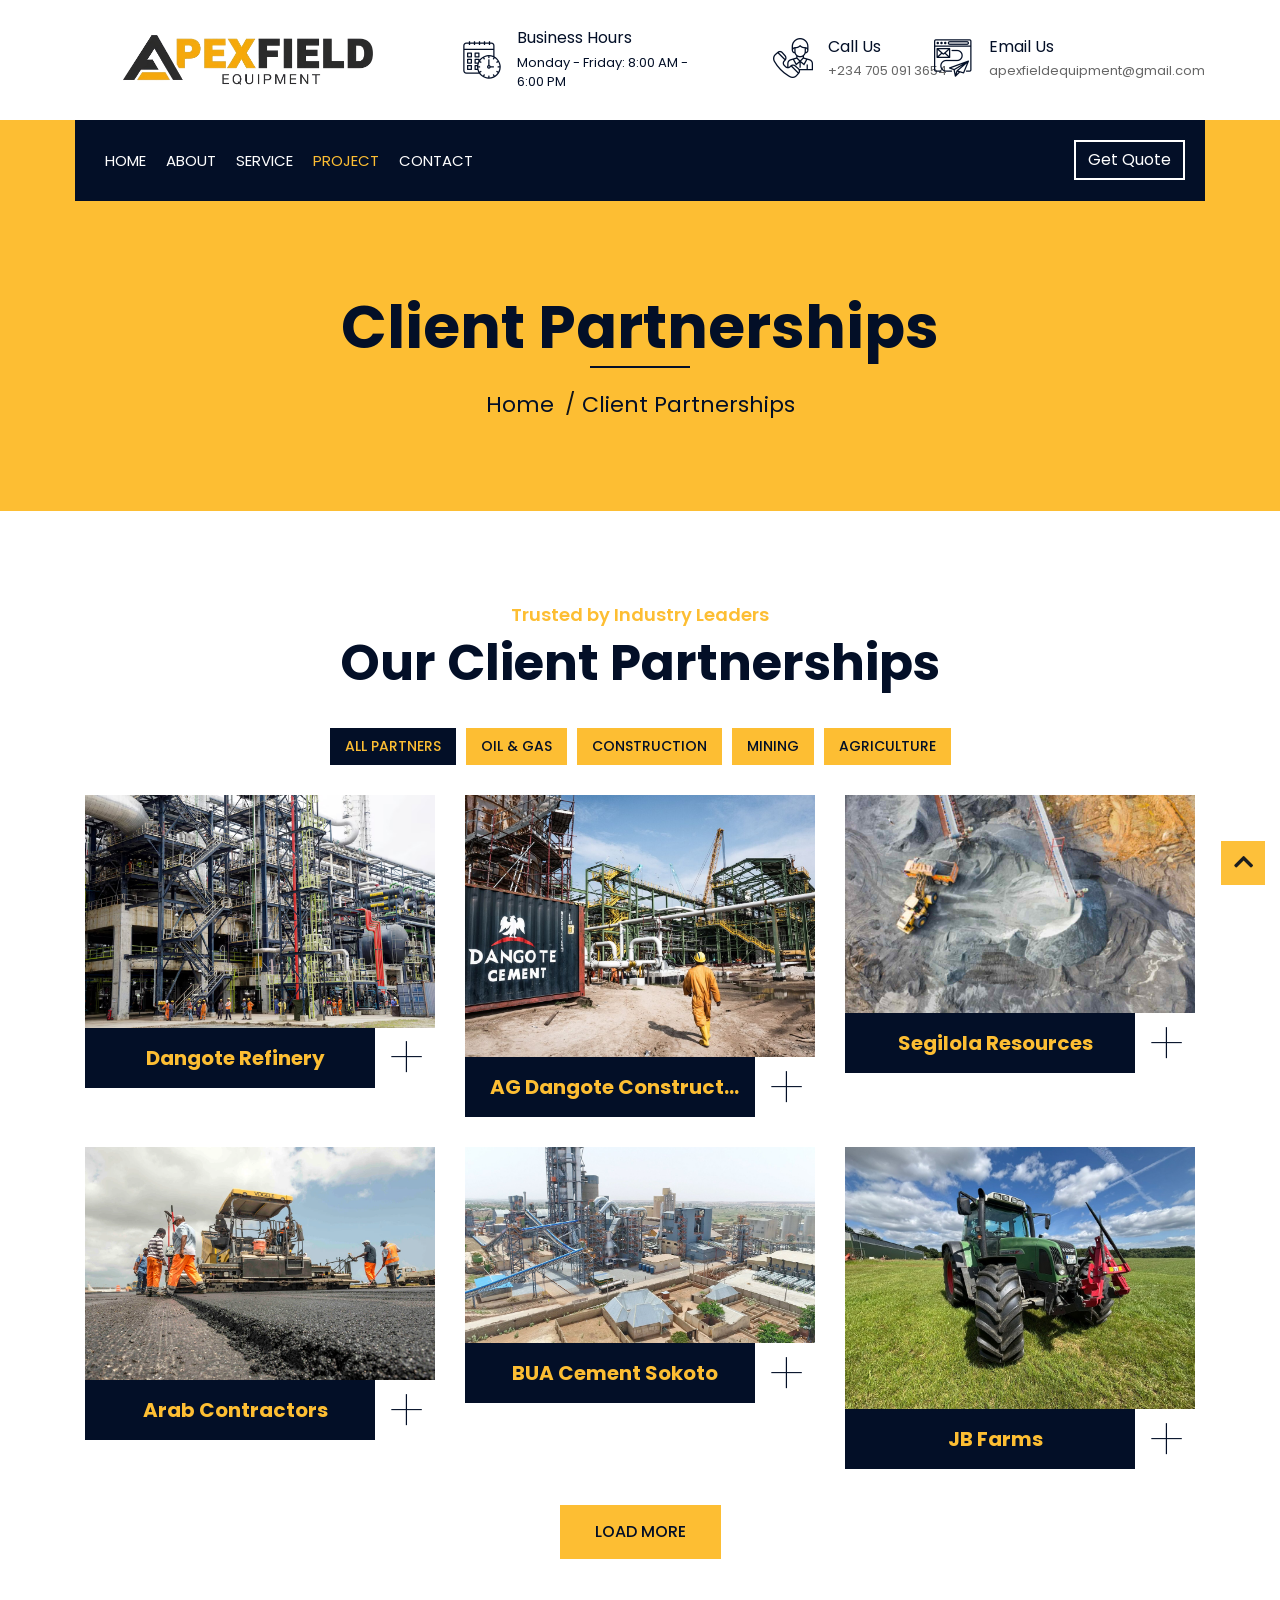
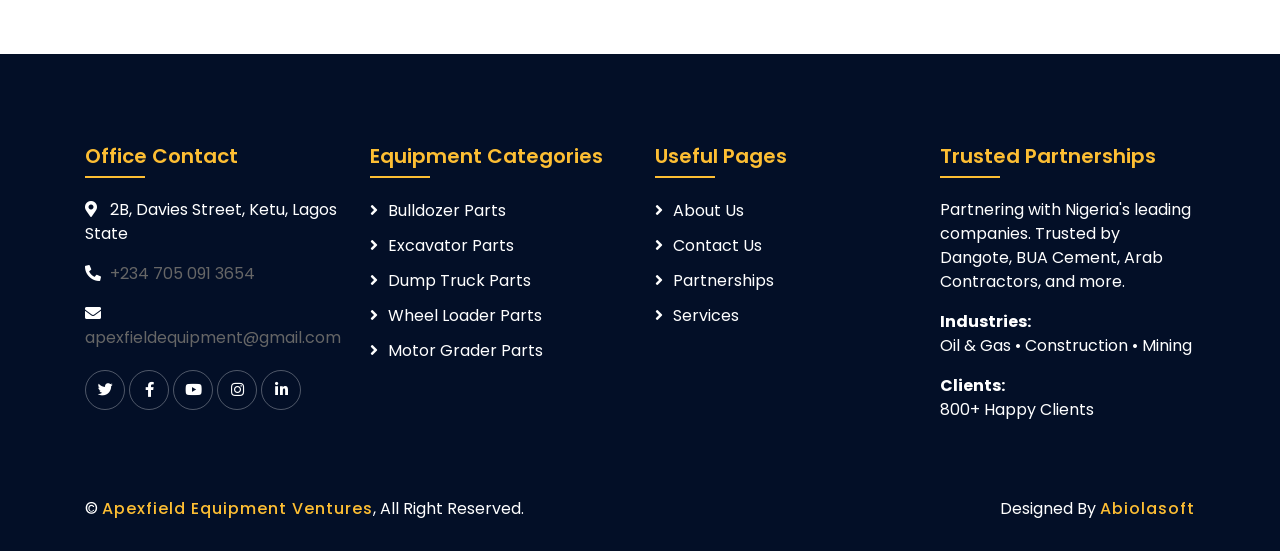
<file: portfolio.html>
<!DOCTYPE html>
<html lang="en">

<head>
    <meta charset="utf-8">
    <title>Client Partnerships - Apexfield Equipment Ventures</title>
    <meta content="width=device-width, initial-scale=1.0" name="viewport">
    <meta
        content="Apexfield Equipment clients, Dangote, BUA Cement, Arab Contractors, Segilola Resources, trusted partnerships"
        name="keywords">
    <meta
        content="Trusted by Nigeria's leading industrial companies including Dangote Refinery, BUA Cement, and Arab Contractors."
        name="description">

    <!-- Favicon -->
    <link href="img/favicon.ico" rel="icon">

    <!-- Google Font -->
    <link href="https://fonts.googleapis.com/css2?family=Poppins:wght@100;200;300;400;500;600;700;800;900&display=swap"
        rel="stylesheet">

    <!-- CSS Libraries -->
    <link href="https://stackpath.bootstrapcdn.com/bootstrap/4.4.1/css/bootstrap.min.css" rel="stylesheet">
    <link href="https://cdnjs.cloudflare.com/ajax/libs/font-awesome/5.10.0/css/all.min.css" rel="stylesheet">
    <link href="lib/flaticon/font/flaticon.css" rel="stylesheet">
    <link href="lib/animate/animate.min.css" rel="stylesheet">
    <link href="lib/owlcarousel/assets/owl.carousel.min.css" rel="stylesheet">
    <link href="lib/lightbox/css/lightbox.min.css" rel="stylesheet">
    <link href="lib/slick/slick.css" rel="stylesheet">
    <link href="lib/slick/slick-theme.css" rel="stylesheet">

    <!-- Template Stylesheet -->
    <link href="css/style.css" rel="stylesheet">
</head>

<body>
    <div class="wrapper">
        <!-- Top Bar Start -->
        <div class="top-bar" style="height: 120px; display: flex; align-items: center;">
            <div class="container-fluid">
                <div class="row align-items-center">
                    <div class="col-lg-4 col-md-12">
                        <div class="logo" style="text-align: center;">
                            <a href="index.html" style="display: inline-block;">
                                <img src="img/apexfield-branding-logo.png" alt="Apexfield Equipment Ventures Logo"
                                    style="height: 50px; margin-right: 10px; vertical-align: middle;">
                            </a>
                        </div>
                    </div>
                    <div class="col-lg-8 col-md-7 d-none d-lg-block">
                        <div class="row">
                            <div class="col-4">
                                <div class="top-bar-item">
                                    <div class="top-bar-icon">
                                        <i class="flaticon-calendar"></i>
                                    </div>
                                    <div class="top-bar-text">
                                        <h3>Business Hours</h3>
                                        <p>Monday - Friday: 8:00 AM - 6:00 PM</p>
                                    </div>
                                </div>
                            </div>
                            <div class="col-4">
                                <div class="top-bar-item">
                                    <div class="top-bar-icon">
                                        <i class="flaticon-call"></i>
                                    </div>
                                    <div class="top-bar-text">
                                        <h3>Call Us</h3>
                                        <p><a href="tel:+2347050913654">+234 705 091 3654</a></p>
                                    </div>
                                </div>
                            </div>
                            <div class="col-4">
                                <div class="top-bar-item">
                                    <div class="top-bar-icon">
                                        <i class="flaticon-send-mail"></i>
                                    </div>
                                    <div class="top-bar-text">
                                        <h3>Email Us</h3>
                                        <p><a href="mailto:apexfieldequipment@gmail.com">apexfieldequipment@gmail.com</a></p>
                                    </div>
                                </div>
                            </div>
                        </div>
                    </div>
                </div>
            </div>
        </div>
        <!-- Top Bar End -->

        <!-- Nav Bar Start -->
        <div class="nav-bar">
            <div class="container-fluid">
                <nav class="navbar navbar-expand-lg bg-dark navbar-dark">
                    <a href="#" class="navbar-brand">MENU</a>
                    <button type="button" class="navbar-toggler" data-toggle="collapse" data-target="#navbarCollapse">
                        <span class="navbar-toggler-icon"></span>
                    </button>

                    <div class="collapse navbar-collapse justify-content-between" id="navbarCollapse">
                        <div class="navbar-nav mr-auto">
                            <a href="index.html" class="nav-item nav-link">Home</a>
                            <a href="about.html" class="nav-item nav-link">About</a>
                            <a href="service.html" class="nav-item nav-link">Service</a>
                            <!-- <a href="team.html" class="nav-item nav-link">Team</a> -->
                            <a href="portfolio.html" class="nav-item nav-link active">Project</a>
                            <!-- <div class="nav-item dropdown">
                                    <a href="#" class="nav-link dropdown-toggle" data-toggle="dropdown">Pages</a>
                                    <div class="dropdown-menu">
                                        <a href="blog.html" class="dropdown-item">Blog Page</a>
                                        <a href="single.html" class="dropdown-item">Single Page</a>
                                    </div>
                                </div> -->
                            <a href="contact.html" class="nav-item nav-link">Contact</a>
                        </div>
                        <div class="ml-auto">
                            <a class="btn"
                                href="https://wa.me/2347050913654?text=Hello%20Apexfield%20Equipment%20Ventures,%20I%20am%20interested%20in%20getting%20a%20quote%20for%20heavy%20equipment%20spare%20parts.%20I%20came%20from%20your%20website."
                                target="_blank">Get Quote</a>
                        </div>
                    </div>
                </nav>
            </div>
        </div>
        <!-- Nav Bar End -->


        <!-- Page Header Start -->
        <div class="page-header">
            <div class="container">
                <div class="row">
                    <div class="col-12">
                        <h2>Client Partnerships</h2>
                    </div>
                    <div class="col-12">
                        <a href="">Home</a>
                        <a href="">Client Partnerships</a>
                    </div>
                </div>
            </div>
        </div>
        <!-- Page Header End -->


        <!-- Portfolio Start -->
        <div class="portfolio">
            <div class="container">
                <div class="section-header text-center">
                    <p>Trusted by Industry Leaders</p>
                    <h2>Our Client Partnerships</h2>
                </div>
                <div class="row">
                    <div class="col-12">
                        <ul id="portfolio-flters">
                            <li data-filter="*" class="filter-active">All Partners</li>
                            <li data-filter=".first">Oil & Gas</li>
                            <li data-filter=".second">Construction</li>
                            <li data-filter=".third">Mining</li>
                            <li data-filter=".fourth">Agriculture</li>
                        </ul>
                    </div>
                </div>
                <div class="row portfolio-container">
                    <div class="col-lg-4 col-md-6 col-sm-12 portfolio-item first wow fadeInUp" data-wow-delay="0.1s">
                        <div class="portfolio-warp">
                            <div class="portfolio-img">
                                <img src="img/team-1.avif" alt="Dangote Refinery oil and gas equipment partnership">
                                <div class="portfolio-overlay">
                                    <p>
                                        Supporting Africa's largest oil refinery with critical spare parts and
                                        maintenance services. Providing comprehensive equipment support for major oil
                                        refining operations across Nigeria.
                                    </p>
                                </div>
                            </div>
                            <div class="portfolio-text">
                                <h3>Dangote Refinery</h3>
                                <a class="btn" href="img/team-1.avif" data-lightbox="portfolio">+</a>
                            </div>
                        </div>
                    </div>
                    <div class="col-lg-4 col-md-6 col-sm-12 portfolio-item second wow fadeInUp" data-wow-delay="0.2s">
                        <div class="portfolio-warp">
                            <div class="portfolio-img">
                                <img src="img/team-2.jpg" alt="AG Dangote Construction heavy equipment project">
                                <div class="portfolio-overlay">
                                    <p>
                                        Providing comprehensive equipment support for major construction projects.
                                        Trusted partner delivering reliable parts and maintenance services for
                                        large-scale infrastructure development.
                                    </p>
                                </div>
                            </div>
                            <div class="portfolio-text">
                                <h3>AG Dangote Construction</h3>
                                <a class="btn" href="img/team-2.jpg" data-lightbox="portfolio">+</a>
                            </div>
                        </div>
                    </div>
                    <div class="col-lg-4 col-md-6 col-sm-12 portfolio-item third wow fadeInUp" data-wow-delay="0.3s">
                        <div class="portfolio-warp">
                            <div class="portfolio-img">
                                <img src="img/team-4.jpg" alt="Segilola Resources mining equipment operations">
                                <div class="portfolio-overlay">
                                    <p>
                                        Supporting mining equipment operations for gold mining projects. Providing
                                        specialized parts and maintenance services for mining equipment in challenging
                                        operational environments.
                                    </p>
                                </div>
                            </div>
                            <div class="portfolio-text">
                                <h3>Segilola Resources</h3>
                                <a class="btn" href="img/team-4.jpg" data-lightbox="portfolio">+</a>
                            </div>
                        </div>
                    </div>
                    <div class="col-lg-4 col-md-6 col-sm-12 portfolio-item second wow fadeInUp" data-wow-delay="0.4s">
                        <div class="portfolio-warp">
                            <div class="portfolio-img">
                                <img src="img/portfolio-4.jpg"
                                    alt="Arab Contractors construction machinery partnership">
                                <div class="portfolio-overlay">
                                    <p>
                                        International partnership for infrastructure development projects. Supporting
                                        major construction initiatives with reliable equipment solutions and technical
                                        expertise.
                                    </p>
                                </div>
                            </div>
                            <div class="portfolio-text">
                                <h3>Arab Contractors</h3>
                                <a class="btn" href="img/portfolio-4.jpg" data-lightbox="portfolio">+</a>
                            </div>
                        </div>
                    </div>
                    <div class="col-lg-4 col-md-6 col-sm-12 portfolio-item third wow fadeInUp" data-wow-delay="0.5s">
                        <div class="portfolio-warp">
                            <div class="portfolio-img">
                                <img src="img/team-3.jpg" alt="BUA Cement Sokoto industrial manufacturing equipment">
                                <div class="portfolio-overlay">
                                    <p>
                                        Supporting cement production operations with reliable equipment solutions.
                                        Ensuring continuous operations through proactive maintenance and rapid parts
                                        supply for industrial cement manufacturing.
                                    </p>
                                </div>
                            </div>
                            <div class="portfolio-text">
                                <h3>BUA Cement Sokoto</h3>
                                <a class="btn" href="img/team-3.jpg" data-lightbox="portfolio">+</a>
                            </div>
                        </div>
                    </div>
                    <div class="col-lg-4 col-md-6 col-sm-12 portfolio-item fourth wow fadeInUp" data-wow-delay="0.6s">
                        <div class="portfolio-warp">
                            <div class="portfolio-img">
                                <img src="img/portfolio-6.jpg" alt="JB Farms agricultural machinery equipment support">
                                <div class="portfolio-overlay">
                                    <p>
                                        Agricultural equipment support for large-scale farming operations. Providing
                                        specialized parts and maintenance services to ensure optimal performance in
                                        agricultural applications and crop production.
                                    </p>
                                </div>
                            </div>
                            <div class="portfolio-text">
                                <h3>JB Farms</h3>
                                <a class="btn" href="img/portfolio-6.jpg" data-lightbox="portfolio">+</a>
                            </div>
                        </div>
                    </div>
                </div>
                <div class="row">
                    <div class="col-12 load-more">
                        <a class="btn" href="#">Load More</a>
                    </div>
                </div>
            </div>
        </div>
        <!-- Portfolio End -->


        <!-- Footer Start -->
        <div class="footer wow fadeIn" data-wow-delay="0.3s">
            <div class="container">
                <div class="row">
                    <div class="col-md-6 col-lg-3">
                        <div class="footer-contact">
                            <h2>Office Contact</h2>
                            <p><i class="fa fa-map-marker-alt"></i>2B, Davies Street, Ketu, Lagos State</p>
                            <p><i class="fa fa-phone-alt"></i><a href="tel:+2347050913654">+234 705 091 3654</a></p>
                            <p><i class="fa fa-envelope"></i><a
                                    href="mailto:apexfieldequipment@gmail.com">apexfieldequipment@gmail.com</a></p>
                            <div class="footer-social">
                                <a href=""><i class="fab fa-twitter"></i></a>
                                <a href=""><i class="fab fa-facebook-f"></i></a>
                                <a href=""><i class="fab fa-youtube"></i></a>
                                <a href=""><i class="fab fa-instagram"></i></a>
                                <a href=""><i class="fab fa-linkedin-in"></i></a>
                            </div>
                        </div>
                    </div>
                    <div class="col-md-6 col-lg-3">
                        <div class="footer-link">
                            <h2>Equipment Categories</h2>
                            <a href="service.html#bulldozer">Bulldozer Parts</a>
                            <a href="service.html#excavator">Excavator Parts</a>
                            <a href="service.html#dumptruck">Dump Truck Parts</a>
                            <a href="service.html#wheelloader">Wheel Loader Parts</a>
                            <a href="service.html#motorgrader">Motor Grader Parts</a>
                        </div>
                    </div>
                    <div class="col-md-6 col-lg-3">
                        <div class="footer-link">
                            <h2>Useful Pages</h2>
                            <a href="about.html">About Us</a>
                            <a href="contact.html">Contact Us</a>
                            <a href="portfolio.html">Partnerships</a>
                            <a href="service.html">Services</a>
                        </div>
                    </div>
                    <div class="col-md-6 col-lg-3">
                        <div class="newsletter">
                            <h2>Trusted Partnerships</h2>
                            <p>
                                Partnering with Nigeria's leading companies. Trusted by Dangote, BUA Cement, Arab
                                Contractors, and more.
                            </p>
                            <div class="form">
                                <p><strong>Industries:</strong><br>Oil & Gas • Construction • Mining</p>
                                <p><strong>Clients:</strong><br>800+ Happy Clients</p>
                            </div>
                        </div>
                    </div>
                </div>
            </div>
            <div class="container copyright">
                <div class="row">
                    <div class="col-md-6">
                        <p>&copy; <a href="#">Apexfield Equipment Ventures</a>, All Right Reserved.</p>
                    </div>

                    <!--/*** This template is free as long as you keep the footer author’s credit link/attribution link/backlink. If you'd like to use the template without the footer author’s credit link/attribution link/backlink, you can purchase the Credit Removal License from "https://htmlcodex.com/credit-removal". Thank you for your support. ***/-->
                    <div class="col-md-6">
                        <p>Designed By <a href="#">Abiolasoft</a></p>
                    </div>
                </div>
            </div>
        </div>
        <!-- Footer End -->

        <a href="#" class="back-to-top"><i class="fa fa-chevron-up"></i></a>
    </div>

    <!-- JavaScript Libraries -->
    <script src="https://code.jquery.com/jquery-3.4.1.min.js"></script>
    <script src="https://stackpath.bootstrapcdn.com/bootstrap/4.4.1/js/bootstrap.bundle.min.js"></script>
    <script src="lib/easing/easing.min.js"></script>
    <script src="lib/wow/wow.min.js"></script>
    <script src="lib/owlcarousel/owl.carousel.min.js"></script>
    <script src="lib/isotope/isotope.pkgd.min.js"></script>
    <script src="lib/lightbox/js/lightbox.min.js"></script>
    <script src="lib/waypoints/waypoints.min.js"></script>
    <script src="lib/counterup/counterup.min.js"></script>
    <script src="lib/slick/slick.min.js"></script>

    <!-- Template Javascript -->
    <script src="js/main.js"></script>
</body>

</html>
</file>
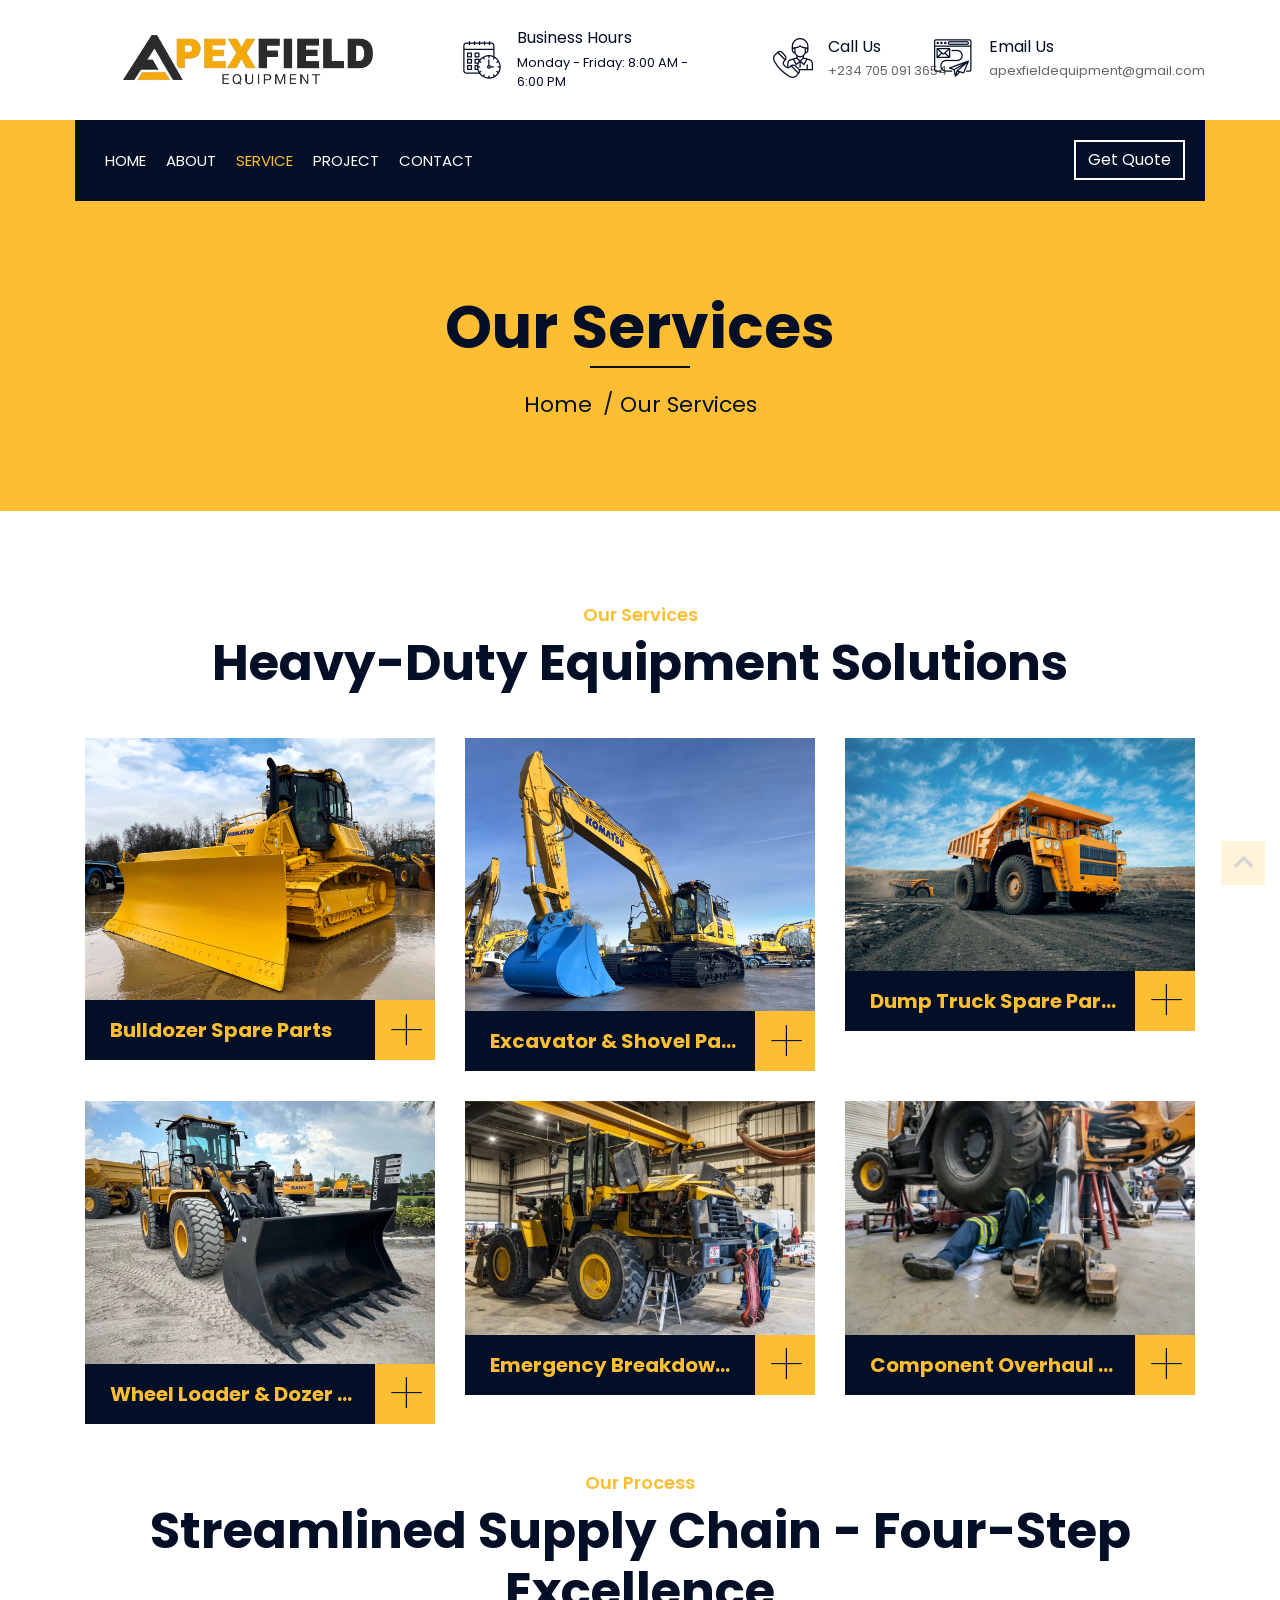
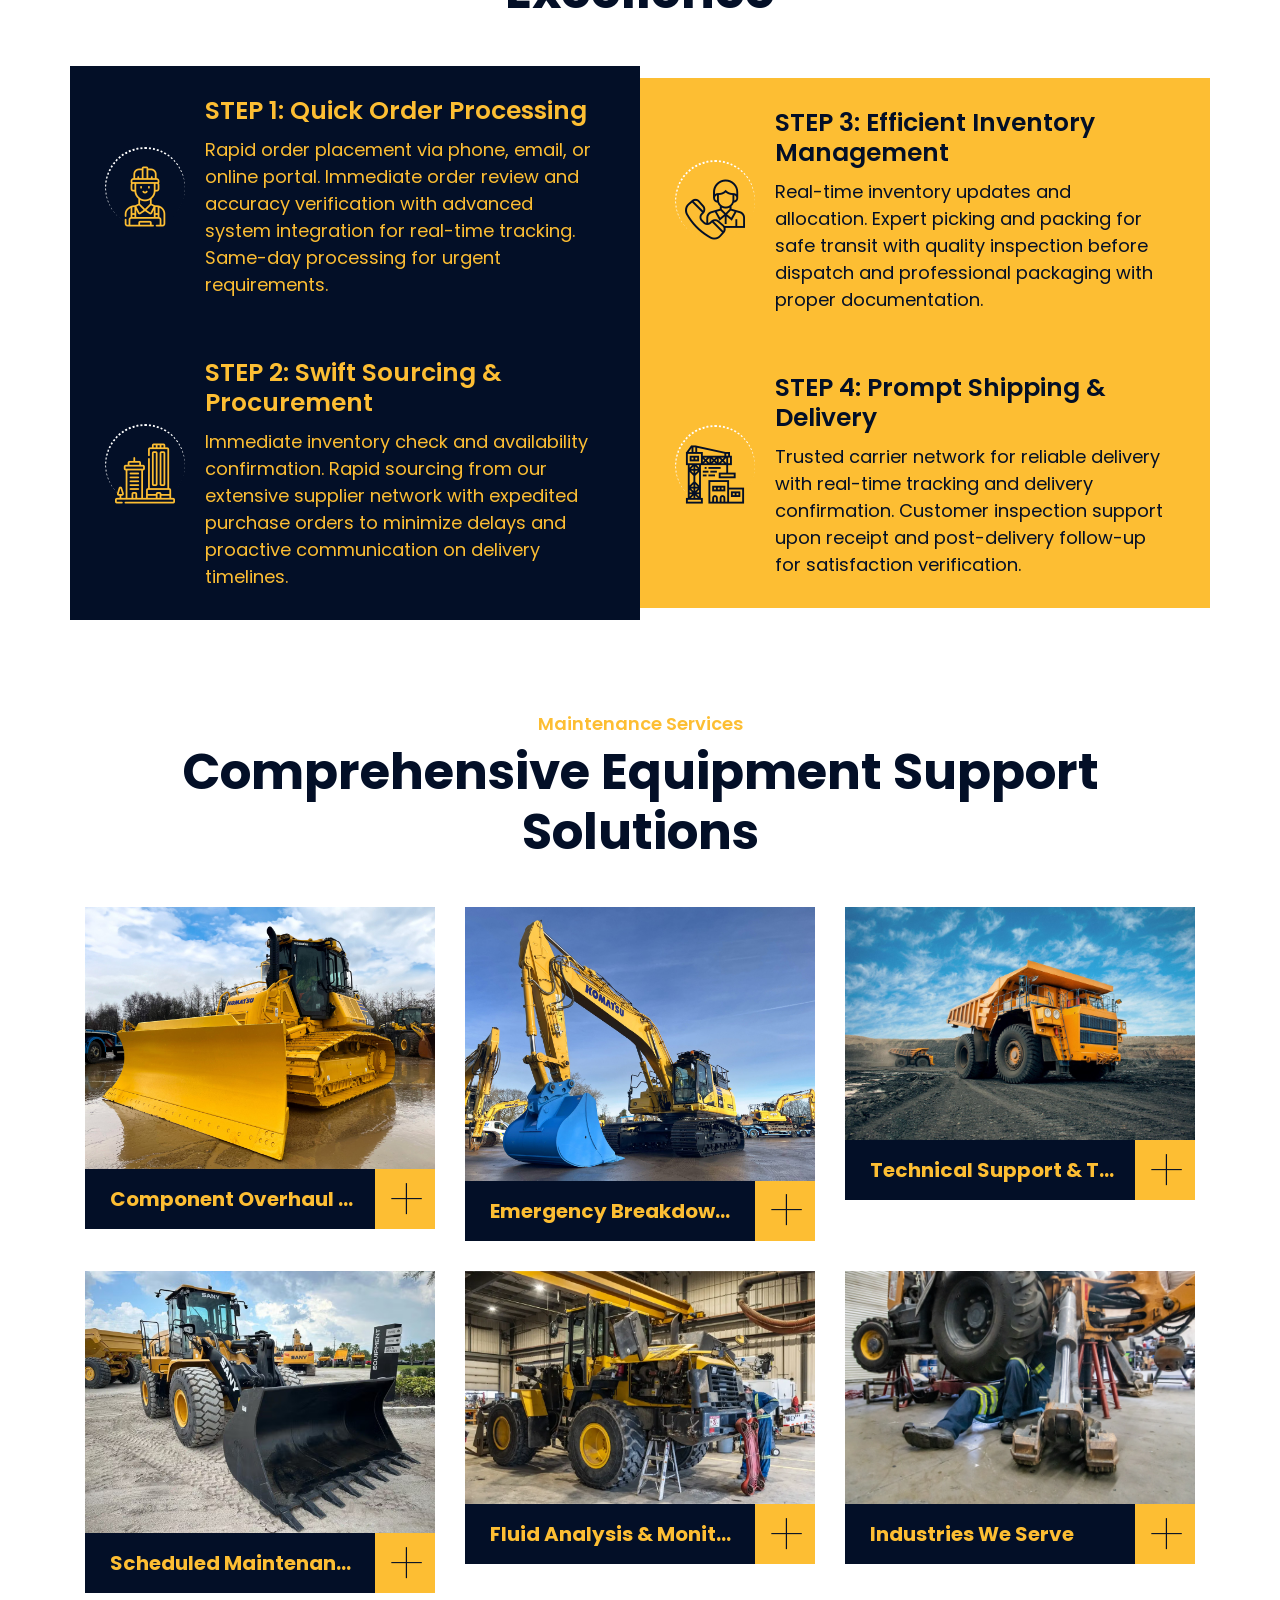
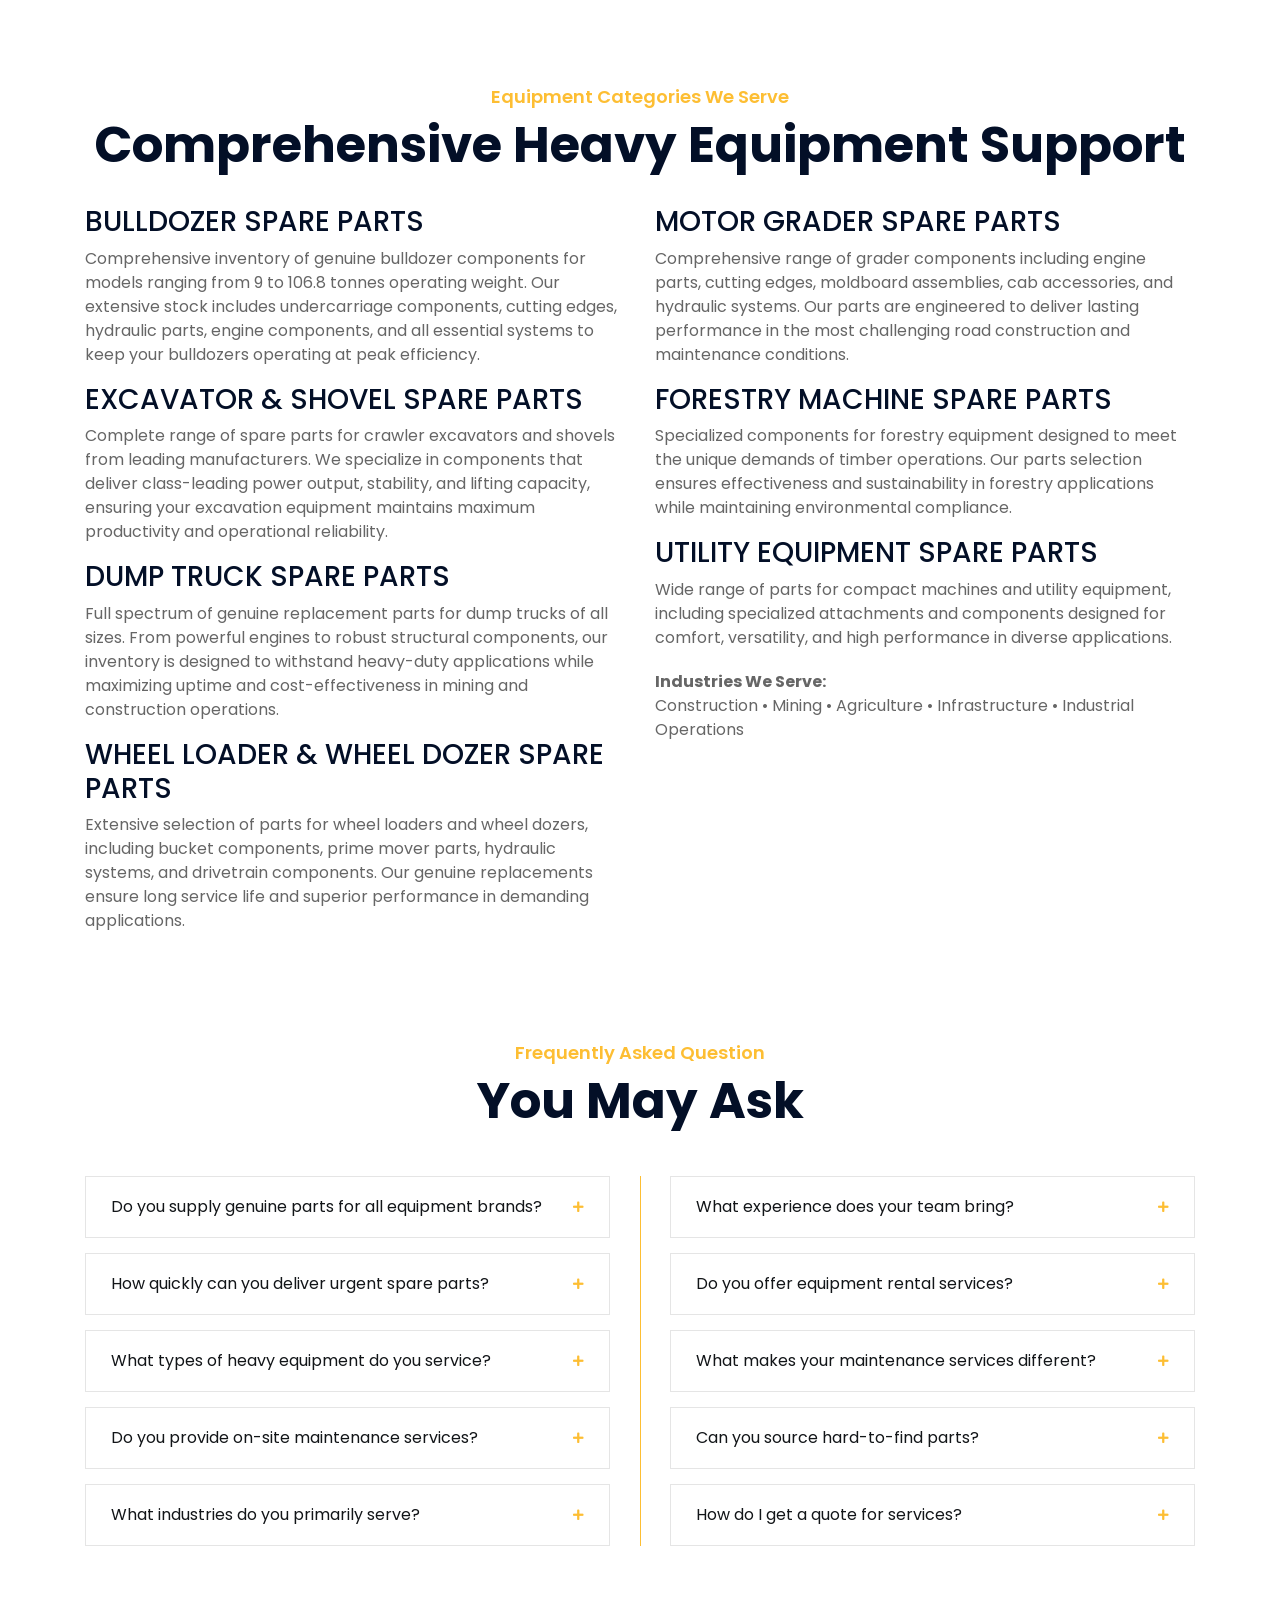
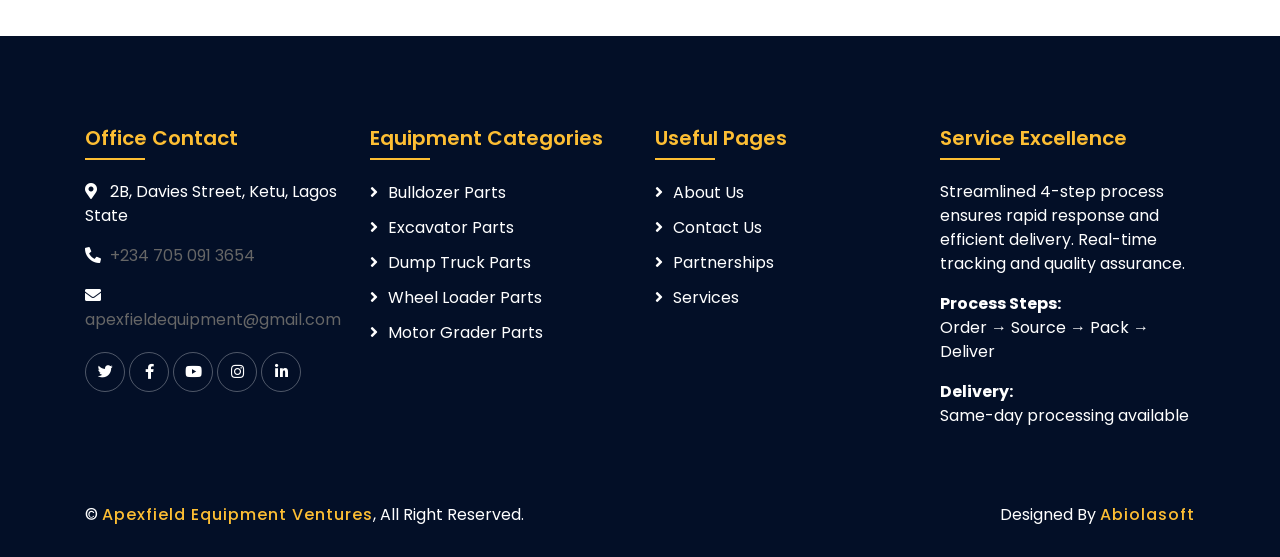
<file: service.html>
<!DOCTYPE html>
<html lang="en">

<head>
    <meta charset="utf-8">
    <title>Services - Apexfield Equipment Ventures</title>
    <meta content="width=device-width, initial-scale=1.0" name="viewport">
    <meta
        content="Heavy equipment spare parts, bulldozer parts, excavator parts, dump truck parts, maintenance services, Nigeria"
        name="keywords">
    <meta
        content="Comprehensive heavy-duty equipment spare parts and maintenance services. Bulldozer, excavator, dump truck parts from leading manufacturers."
        name="description">

    <!-- Favicon -->
    <link href="img/favicon.ico" rel="icon">

    <!-- Google Font -->
    <link href="https://fonts.googleapis.com/css2?family=Poppins:wght@100;200;300;400;500;600;700;800;900&display=swap"
        rel="stylesheet">

    <!-- CSS Libraries -->
    <link href="https://stackpath.bootstrapcdn.com/bootstrap/4.4.1/css/bootstrap.min.css" rel="stylesheet">
    <link href="https://cdnjs.cloudflare.com/ajax/libs/font-awesome/5.10.0/css/all.min.css" rel="stylesheet">
    <link href="lib/flaticon/font/flaticon.css" rel="stylesheet">
    <link href="lib/animate/animate.min.css" rel="stylesheet">
    <link href="lib/owlcarousel/assets/owl.carousel.min.css" rel="stylesheet">
    <link href="lib/lightbox/css/lightbox.min.css" rel="stylesheet">
    <link href="lib/slick/slick.css" rel="stylesheet">
    <link href="lib/slick/slick-theme.css" rel="stylesheet">

    <!-- Template Stylesheet -->
    <link href="css/style.css" rel="stylesheet">
</head>

<body>
    <div class="wrapper">
        <!-- Top Bar Start -->
        <div class="top-bar" style="height: 120px; display: flex; align-items: center;">
            <div class="container-fluid">
                <div class="row align-items-center">
                    <div class="col-lg-4 col-md-12">
                        <div class="logo" style="text-align: center;">
                            <a href="index.html" style="display: inline-block;">
                                <img src="img/apexfield-branding-logo.png" alt="Apexfield Equipment Ventures Logo"
                                    style="height: 50px; margin-right: 10px; vertical-align: middle;">
                            </a>
                        </div>
                    </div>
                    <div class="col-lg-8 col-md-7 d-none d-lg-block">
                        <div class="row">
                            <div class="col-4">
                                <div class="top-bar-item">
                                    <div class="top-bar-icon">
                                        <i class="flaticon-calendar"></i>
                                    </div>
                                    <div class="top-bar-text">
                                        <h3>Business Hours</h3>
                                        <p>Monday - Friday: 8:00 AM - 6:00 PM</p>
                                    </div>
                                </div>
                            </div>
                            <div class="col-4">
                                <div class="top-bar-item">
                                    <div class="top-bar-icon">
                                        <i class="flaticon-call"></i>
                                    </div>
                                    <div class="top-bar-text">
                                        <h3>Call Us</h3>
                                        <p><a href="tel:+2347050913654">+234 705 091 3654</a></p>
                                    </div>
                                </div>
                            </div>
                            <div class="col-4">
                                <div class="top-bar-item">
                                    <div class="top-bar-icon">
                                        <i class="flaticon-send-mail"></i>
                                    </div>
                                    <div class="top-bar-text">
                                        <h3>Email Us</h3>
                                        <p><a href="mailto:apexfieldequipment@gmail.com">apexfieldequipment@gmail.com</a></p>
                                    </div>
                                </div>
                            </div>
                        </div>
                    </div>
                </div>
            </div>
        </div>
        <!-- Top Bar End -->

        <!-- Nav Bar Start -->
        <div class="nav-bar">
            <div class="container-fluid">
                <nav class="navbar navbar-expand-lg bg-dark navbar-dark">
                    <a href="#" class="navbar-brand">MENU</a>
                    <button type="button" class="navbar-toggler" data-toggle="collapse" data-target="#navbarCollapse">
                        <span class="navbar-toggler-icon"></span>
                    </button>

                    <div class="collapse navbar-collapse justify-content-between" id="navbarCollapse">
                        <div class="navbar-nav mr-auto">
                            <a href="index.html" class="nav-item nav-link">Home</a>
                            <a href="about.html" class="nav-item nav-link">About</a>
                            <a href="service.html" class="nav-item nav-link active">Service</a>
                            <!-- <a href="team.html" class="nav-item nav-link">Team</a> -->
                            <a href="portfolio.html" class="nav-item nav-link">Project</a>
                            <!-- <div class="nav-item dropdown">
                                    <a href="#" class="nav-link dropdown-toggle" data-toggle="dropdown">Pages</a>
                                    <div class="dropdown-menu">
                                        <a href="blog.html" class="dropdown-item">Blog Page</a>
                                        <a href="single.html" class="dropdown-item">Single Page</a>
                                    </div>
                                </div> -->
                            <a href="contact.html" class="nav-item nav-link">Contact</a>
                        </div>
                        <div class="ml-auto">
                            <a class="btn"
                                href="https://wa.me/2347050913654?text=Hello%20Apexfield%20Equipment%20Ventures,%20I%20am%20interested%20in%20getting%20a%20quote%20for%20heavy%20equipment%20spare%20parts.%20I%20came%20from%20your%20website."
                                target="_blank">Get Quote</a>
                        </div>
                    </div>
                </nav>
            </div>
        </div>
        <!-- Nav Bar End -->


        <!-- Page Header Start -->
        <div class="page-header">
            <div class="container">
                <div class="row">
                    <div class="col-12">
                        <h2>Our Services</h2>
                    </div>
                    <div class="col-12">
                        <a href="">Home</a>
                        <a href="">Our Services</a>
                    </div>
                </div>
            </div>
        </div>
        <!-- Page Header End -->


        <!-- Service Start -->
        <div class="service">
            <div class="container">
                <div class="section-header text-center">
                    <p>Our Services</p>
                    <h2>Heavy-Duty Equipment Solutions</h2>
                </div>
                <div class="row">
                    <div class="col-lg-4 col-md-6 wow fadeInUp" data-wow-delay="0.1s">
                        <div class="service-item">
                            <div class="service-img">
                                <img src="img/service-1.jpg" alt="Bulldozer spare parts and components inventory">
                                <div class="service-overlay">
                                    <p>
                                        Comprehensive inventory of genuine bulldozer components for models ranging from
                                        9 to 106.8 tonnes operating weight. Includes undercarriage components, cutting
                                        edges, hydraulic parts, engine components, and all essential systems.
                                    </p>
                                </div>
                            </div>
                            <div class="service-text">
                                <h3>Bulldozer Spare Parts</h3>
                                <a class="btn" href="img/service-1.jpg" data-lightbox="service">+</a>
                            </div>
                        </div>
                    </div>
                    <div class="col-lg-4 col-md-6 wow fadeInUp" data-wow-delay="0.2s">
                        <div class="service-item">
                            <div class="service-img">
                                <img src="img/service-2.jpg" alt="Excavator hydraulic parts and shovel components">
                                <div class="service-overlay">
                                    <p>
                                        Complete range of spare parts for crawler excavators and shovels from leading
                                        manufacturers. Components that deliver class-leading power output, stability,
                                        and lifting capacity for maximum productivity.
                                    </p>
                                </div>
                            </div>
                            <div class="service-text">
                                <h3>Excavator & Shovel Parts</h3>
                                <a class="btn" href="img/service-2.jpg" data-lightbox="service">+</a>
                            </div>
                        </div>
                    </div>
                    <div class="col-lg-4 col-md-6 wow fadeInUp" data-wow-delay="0.3s">
                        <div class="service-item">
                            <div class="service-img">
                                <img src="img/service-3.jpg" alt="Dump truck spare parts and heavy-duty components">
                                <div class="service-overlay">
                                    <p>
                                        Full spectrum of genuine replacement parts for dump trucks of all sizes. From
                                        powerful engines to robust structural components designed for heavy-duty
                                        applications and maximum uptime.
                                    </p>
                                </div>
                            </div>
                            <div class="service-text">
                                <h3>Dump Truck Spare Parts</h3>
                                <a class="btn" href="img/service-3.jpg" data-lightbox="service">+</a>
                            </div>
                        </div>
                    </div>
                    <div class="col-lg-4 col-md-6 wow fadeInUp" data-wow-delay="0.4s">
                        <div class="service-item">
                            <div class="service-img">
                                <img src="img/service-4.avif" alt="Wheel loader and dozer parts maintenance">
                                <div class="service-overlay">
                                    <p>
                                        Extensive selection of parts for wheel loaders and wheel dozers, including
                                        bucket components, prime mover parts, hydraulic systems, and drivetrain
                                        components for superior performance.
                                    </p>
                                </div>
                            </div>
                            <div class="service-text">
                                <h3>Wheel Loader & Dozer Parts</h3>
                                <a class="btn" href="img/service-4.avif" data-lightbox="service">+</a>
                            </div>
                        </div>
                    </div>
                    <div class="col-lg-4 col-md-6 wow fadeInUp" data-wow-delay="0.5s">
                        <div class="service-item">
                            <div class="service-img">
                                <img src="img/service-5.webp" alt="Emergency breakdown support mobile repair truck">
                                <div class="service-overlay">
                                    <p>
                                        24/7 rapid response services for urgent equipment breakdowns. Mobile service
                                        units provide on-site repairs and emergency part replacement to minimize
                                        downtime and operational disruptions.
                                    </p>
                                </div>
                            </div>
                            <div class="service-text">
                                <h3>Emergency Breakdown Support</h3>
                                <a class="btn" href="img/service-5.webp" data-lightbox="service">+</a>
                            </div>
                        </div>
                    </div>
                    <div class="col-lg-4 col-md-6 wow fadeInUp" data-wow-delay="0.6s">
                        <div class="service-item">
                            <div class="service-img">
                                <img src="img/service-6.jpg" alt="Component overhaul and reconditioning workshop">
                                <div class="service-overlay">
                                    <p>
                                        Complete restoration and refurbishment services for worn or damaged components.
                                        Expert technicians rebuild engines, transmissions, hydraulic cylinders to extend
                                        service life.
                                    </p>
                                </div>
                            </div>
                            <div class="service-text">
                                <h3>Component Overhaul & Reconditioning</h3>
                                <a class="btn" href="img/service-6.jpg" data-lightbox="service">+</a>
                            </div>
                        </div>
                    </div>
                </div>
            </div>
        </div>
        <!-- Service End -->


        <!-- Process Start -->
        <div class="feature wow fadeInUp" data-wow-delay="0.1s">
            <div class="container">
                <div class="section-header text-center">
                    <p>Our Process</p>
                    <h2>Streamlined Supply Chain - Four-Step Excellence</h2>
                </div>
                <div class="row align-items-center">
                    <div class="col-lg-6 col-md-12">
                        <div class="feature-item">
                            <div class="feature-icon">
                                <i class="flaticon-worker"></i>
                            </div>
                            <div class="feature-text">
                                <h3>STEP 1: Quick Order Processing</h3>
                                <p>Rapid order placement via phone, email, or online portal. Immediate order review and
                                    accuracy verification with advanced system integration for real-time tracking.
                                    Same-day processing for urgent requirements.</p>
                            </div>
                        </div>
                        <div class="feature-item">
                            <div class="feature-icon">
                                <i class="flaticon-building"></i>
                            </div>
                            <div class="feature-text">
                                <h3>STEP 2: Swift Sourcing & Procurement</h3>
                                <p>Immediate inventory check and availability confirmation. Rapid sourcing from our
                                    extensive supplier network with expedited purchase orders to minimize delays and
                                    proactive communication on delivery timelines.</p>
                            </div>
                        </div>
                    </div>
                    <div class="col-lg-6 col-md-12">
                        <div class="feature-item">
                            <div class="feature-icon">
                                <i class="flaticon-call"></i>
                            </div>
                            <div class="feature-text">
                                <h3>STEP 3: Efficient Inventory Management</h3>
                                <p>Real-time inventory updates and allocation. Expert picking and packing for safe
                                    transit with quality inspection before dispatch and professional packaging with
                                    proper documentation.</p>
                            </div>
                        </div>
                        <div class="feature-item">
                            <div class="feature-icon">
                                <i class="flaticon-crane"></i>
                            </div>
                            <div class="feature-text">
                                <h3>STEP 4: Prompt Shipping & Delivery</h3>
                                <p>Trusted carrier network for reliable delivery with real-time tracking and delivery
                                    confirmation. Customer inspection support upon receipt and post-delivery follow-up
                                    for satisfaction verification.</p>
                            </div>
                        </div>
                    </div>
                </div>
            </div>
        </div>
        <!-- Process End -->


        <!-- Maintenance Services Start -->
        <div class="service">
            <div class="container">
                <div class="section-header text-center">
                    <p>Maintenance Services</p>
                    <h2>Comprehensive Equipment Support Solutions</h2>
                </div>
                <div class="row">
                    <div class="col-lg-4 col-md-6 wow fadeInUp" data-wow-delay="0.1s">
                        <div class="service-item">
                            <div class="service-img">
                                <img src="img/service-1.jpg" alt="Component Overhaul">
                                <div class="service-overlay">
                                    <p>Complete restoration and refurbishment services for worn or damaged components.
                                        Our expert technicians rebuild engines, transmissions, hydraulic cylinders, and
                                        other major components to extend service life and restore original performance
                                        specifications.</p>
                                </div>
                            </div>
                            <div class="service-text">
                                <h3>Component Overhaul & Reconditioning</h3>
                                <a class="btn" href="img/service-1.jpg" data-lightbox="service">+</a>
                            </div>
                        </div>
                    </div>
                    <div class="col-lg-4 col-md-6 wow fadeInUp" data-wow-delay="0.2s">
                        <div class="service-item">
                            <div class="service-img">
                                <img src="img/service-2.jpg" alt="Emergency Support">
                                <div class="service-overlay">
                                    <p>24/7 rapid response services for urgent equipment breakdowns. Our mobile service
                                        units provide on-site repairs and emergency part replacement to minimize
                                        downtime and operational disruptions, keeping your projects on schedule.</p>
                                </div>
                            </div>
                            <div class="service-text">
                                <h3>Emergency Breakdown Support</h3>
                                <a class="btn" href="img/service-2.jpg" data-lightbox="service">+</a>
                            </div>
                        </div>
                    </div>
                    <div class="col-lg-4 col-md-6 wow fadeInUp" data-wow-delay="0.3s">
                        <div class="service-item">
                            <div class="service-img">
                                <img src="img/service-3.jpg" alt="Technical Support">
                                <div class="service-overlay">
                                    <p>Expert diagnostic services and technical guidance from our qualified engineers.
                                        We provide remote and on-site troubleshooting to ensure prompt problem
                                        resolution and optimal equipment performance.</p>
                                </div>
                            </div>
                            <div class="service-text">
                                <h3>Technical Support & Troubleshooting</h3>
                                <a class="btn" href="img/service-3.jpg" data-lightbox="service">+</a>
                            </div>
                        </div>
                    </div>
                    <div class="col-lg-4 col-md-6 wow fadeInUp" data-wow-delay="0.4s">
                        <div class="service-item">
                            <div class="service-img">
                                <img src="img/service-4.avif" alt="Maintenance Inspections">
                                <div class="service-overlay">
                                    <p>Proactive maintenance programs with regular inspections at predefined intervals.
                                        Our systematic approach identifies potential issues before they become problems,
                                        preventing unexpected breakdowns and extending equipment life.</p>
                                </div>
                            </div>
                            <div class="service-text">
                                <h3>Scheduled Maintenance Inspections</h3>
                                <a class="btn" href="img/service-4.avif" data-lightbox="service">+</a>
                            </div>
                        </div>
                    </div>
                    <div class="col-lg-4 col-md-6 wow fadeInUp" data-wow-delay="0.5s">
                        <div class="service-item">
                            <div class="service-img">
                                <img src="img/service-5.webp" alt="Fluid Analysis">
                                <div class="service-overlay">
                                    <p>Comprehensive oil and fluid analysis services to monitor equipment health and
                                        predict maintenance needs. Our laboratory analysis helps optimize maintenance
                                        schedules and identify potential issues early.</p>
                                </div>
                            </div>
                            <div class="service-text">
                                <h3>Fluid Analysis & Monitoring</h3>
                                <a class="btn" href="img/service-5.webp" data-lightbox="service">+</a>
                            </div>
                        </div>
                    </div>
                    <div class="col-lg-4 col-md-6 wow fadeInUp" data-wow-delay="0.6s">
                        <div class="service-item">
                            <div class="service-img">
                                <img src="img/service-6.jpg" alt="Industries Served">
                                <div class="service-overlay">
                                    <p>Comprehensive support across multiple industries: Construction, Mining,
                                        Agriculture, Infrastructure, and Industrial Operations. Our expertise spans
                                        diverse applications and operational environments.</p>
                                </div>
                            </div>
                            <div class="service-text">
                                <h3>Industries We Serve</h3>
                                <a class="btn" href="img/service-6.jpg" data-lightbox="service">+</a>
                            </div>
                        </div>
                    </div>
                </div>
            </div>
        </div>
        <!-- Maintenance Services End -->


        <!-- Equipment Categories Start -->
        <div class="about wow fadeInUp" data-wow-delay="0.1s">
            <div class="container">
                <div class="section-header text-center">
                    <p>Equipment Categories We Serve</p>
                    <h2>Comprehensive Heavy Equipment Support</h2>
                </div>
                <div class="row">
                    <div class="col-lg-6 col-md-12">
                        <div class="about-text">
                            <h3 id="bulldozer">BULLDOZER SPARE PARTS</h3>
                            <p>Comprehensive inventory of genuine bulldozer components for models ranging from 9 to
                                106.8 tonnes operating weight. Our extensive stock includes undercarriage components,
                                cutting edges, hydraulic parts, engine components, and all essential systems to keep
                                your bulldozers operating at peak efficiency.</p>

                            <h3 id="excavator">EXCAVATOR & SHOVEL SPARE PARTS</h3>
                            <p>Complete range of spare parts for crawler excavators and shovels from leading
                                manufacturers. We specialize in components that deliver class-leading power output,
                                stability, and lifting capacity, ensuring your excavation equipment maintains maximum
                                productivity and operational reliability.</p>

                            <h3 id="dumptruck">DUMP TRUCK SPARE PARTS</h3>
                            <p>Full spectrum of genuine replacement parts for dump trucks of all sizes. From powerful
                                engines to robust structural components, our inventory is designed to withstand
                                heavy-duty applications while maximizing uptime and cost-effectiveness in mining and
                                construction operations.</p>

                            <h3 id="wheelloader">WHEEL LOADER & WHEEL DOZER SPARE PARTS</h3>
                            <p>Extensive selection of parts for wheel loaders and wheel dozers, including bucket
                                components, prime mover parts, hydraulic systems, and drivetrain components. Our genuine
                                replacements ensure long service life and superior performance in demanding
                                applications.</p>
                        </div>
                    </div>
                    <div class="col-lg-6 col-md-12">
                        <div class="about-text">
                            <h3 id="motorgrader">MOTOR GRADER SPARE PARTS</h3>
                            <p>Comprehensive range of grader components including engine parts, cutting edges, moldboard
                                assemblies, cab accessories, and hydraulic systems. Our parts are engineered to deliver
                                lasting performance in the most challenging road construction and maintenance
                                conditions.</p>

                            <h3>FORESTRY MACHINE SPARE PARTS</h3>
                            <p>Specialized components for forestry equipment designed to meet the unique demands of
                                timber operations. Our parts selection ensures effectiveness and sustainability in
                                forestry applications while maintaining environmental compliance.</p>

                            <h3>UTILITY EQUIPMENT SPARE PARTS</h3>
                            <p>Wide range of parts for compact machines and utility equipment, including specialized
                                attachments and components designed for comfort, versatility, and high performance in
                                diverse applications.</p>

                            <div style="margin-top: 20px;">
                                <strong>Industries We Serve:</strong><br>
                                Construction • Mining • Agriculture • Infrastructure • Industrial Operations
                            </div>
                        </div>
                    </div>
                </div>
            </div>
        </div>
        <!-- Equipment Categories End -->


        <!-- FAQs Start -->
        <div class="faqs">
            <div class="container">
                <div class="section-header text-center">
                    <p>Frequently Asked Question</p>
                    <h2>You May Ask</h2>
                </div>
                <div class="row">
                    <div class="col-md-6">
                        <div id="accordion-1">
                            <div class="card wow fadeInLeft" data-wow-delay="0.1s">
                                <div class="card-header">
                                    <a class="card-link collapsed" data-toggle="collapse" href="#collapseOne">
                                        Do you supply genuine parts for all equipment brands?
                                    </a>
                                </div>
                                <div id="collapseOne" class="collapse" data-parent="#accordion-1">
                                    <div class="card-body">
                                        Yes, we exclusively supply genuine parts from top-tier manufacturers including
                                        Komatsu, Caterpillar, Volvo, Perkins, and Cummins. All parts come with
                                        manufacturer warranties and quality certifications.
                                    </div>
                                </div>
                            </div>
                            <div class="card wow fadeInLeft" data-wow-delay="0.2s">
                                <div class="card-header">
                                    <a class="card-link collapsed" data-toggle="collapse" href="#collapseTwo">
                                        How quickly can you deliver urgent spare parts?
                                    </a>
                                </div>
                                <div id="collapseTwo" class="collapse" data-parent="#accordion-1">
                                    <div class="card-body">
                                        We understand equipment downtime costs businesses. Our rapid response system
                                        ensures urgent parts are delivered within 24-48 hours locally, with 24/7
                                        emergency hotline support for critical breakdowns.
                                    </div>
                                </div>
                            </div>
                            <div class="card wow fadeInLeft" data-wow-delay="0.3s">
                                <div class="card-header">
                                    <a class="card-link collapsed" data-toggle="collapse" href="#collapseThree">
                                        What types of heavy equipment do you service?
                                    </a>
                                </div>
                                <div id="collapseThree" class="collapse" data-parent="#accordion-1">
                                    <div class="card-body">
                                        We service all categories of heavy equipment including bulldozers, excavators,
                                        dump trucks, wheel loaders, motor graders, compactors, and specialized mining
                                        equipment across construction, oil & gas, and agricultural sectors.
                                    </div>
                                </div>
                            </div>
                            <div class="card wow fadeInLeft" data-wow-delay="0.4s">
                                <div class="card-header">
                                    <a class="card-link collapsed" data-toggle="collapse" href="#collapseFour">
                                        Do you provide on-site maintenance services?
                                    </a>
                                </div>
                                <div id="collapseFour" class="collapse" data-parent="#accordion-1">
                                    <div class="card-body">
                                        Yes, our qualified technicians provide comprehensive on-site maintenance,
                                        repairs, component overhaul, and reconditioning services. We bring our expertise
                                        directly to your location to minimize equipment downtime.
                                    </div>
                                </div>
                            </div>
                            <div class="card wow fadeInLeft" data-wow-delay="0.5s">
                                <div class="card-header">
                                    <a class="card-link collapsed" data-toggle="collapse" href="#collapseFive">
                                        What industries do you primarily serve?
                                    </a>
                                </div>
                                <div id="collapseFive" class="collapse" data-parent="#accordion-1">
                                    <div class="card-body">
                                        We serve diverse industries including oil & gas (Dangote Refinery), construction
                                        (AG Dangote Construction, Arab Contractors), cement manufacturing (BUA Cement),
                                        mining (Segilola Resources), and large-scale agriculture operations.
                                    </div>
                                </div>
                            </div>
                        </div>
                    </div>
                    <div class="col-md-6">
                        <div id="accordion-2">
                            <div class="card wow fadeInRight" data-wow-delay="0.1s">
                                <div class="card-header">
                                    <a class="card-link collapsed" data-toggle="collapse" href="#collapseSix">
                                        What experience does your team bring?
                                    </a>
                                </div>
                                <div id="collapseSix" class="collapse" data-parent="#accordion-2">
                                    <div class="card-body">
                                        Apexfield Equipment Ventures brings proven expertise and reliability to
                                        Nigeria's heavy equipment industry, backed by a team with deep hands-on
                                        experience in equipment solutions and customer service.
                                    </div>
                                </div>
                            </div>
                            <div class="card wow fadeInRight" data-wow-delay="0.2s">
                                <div class="card-header">
                                    <a class="card-link collapsed" data-toggle="collapse" href="#collapseSeven">
                                        Do you offer equipment rental services?
                                    </a>
                                </div>
                                <div id="collapseSeven" class="collapse" data-parent="#accordion-2">
                                    <div class="card-body">
                                        While our primary focus is spare parts supply and maintenance services, we can
                                        connect you with trusted equipment rental partners. Contact us to discuss your
                                        specific equipment rental needs and requirements.
                                    </div>
                                </div>
                            </div>
                            <div class="card wow fadeInRight" data-wow-delay="0.3s">
                                <div class="card-header">
                                    <a class="card-link collapsed" data-toggle="collapse" href="#collapseEight">
                                        What makes your maintenance services different?
                                    </a>
                                </div>
                                <div id="collapseEight" class="collapse" data-parent="#accordion-2">
                                    <div class="card-body">
                                        Our maintenance services combine certified technicians, genuine parts,
                                        manufacturer-approved procedures, and a sense of urgency. We focus on maximizing
                                        equipment uptime while maintaining safety and quality standards.
                                    </div>
                                </div>
                            </div>
                            <div class="card wow fadeInRight" data-wow-delay="0.4s">
                                <div class="card-header">
                                    <a class="card-link collapsed" data-toggle="collapse" href="#collapseNine">
                                        Can you source hard-to-find parts?
                                    </a>
                                </div>
                                <div id="collapseNine" class="collapse" data-parent="#accordion-2">
                                    <div class="card-body">
                                        Yes, our extensive supplier network and industry relationships enable us to
                                        source hard-to-find or obsolete parts. We specialize in locating genuine
                                        components even for older equipment models and discontinued lines.
                                    </div>
                                </div>
                            </div>
                            <div class="card wow fadeInRight" data-wow-delay="0.5s">
                                <div class="card-header">
                                    <a class="card-link collapsed" data-toggle="collapse" href="#collapseTen">
                                        How do I get a quote for services?
                                    </a>
                                </div>
                                <div id="collapseTen" class="collapse" data-parent="#accordion-2">
                                    <div class="card-body">
                                        Contact us at <a href="tel:+2347050913654">+234 705 091 3654</a> or <a
                                            href="mailto:apexfieldequipment@gmail.com">apexfieldequipment@gmail.com</a> with
                                        your equipment
                                        details and requirements. Our team will provide a detailed quote within 24
                                        hours, including parts availability and service timelines.
                                    </div>
                                </div>
                            </div>
                        </div>
                    </div>
                </div>
            </div>
        </div>
        <!-- FAQs End -->


        <!-- Footer Start -->
        <div class="footer wow fadeIn" data-wow-delay="0.3s">
            <div class="container">
                <div class="row">
                    <div class="col-md-6 col-lg-3">
                        <div class="footer-contact">
                            <h2>Office Contact</h2>
                            <p><i class="fa fa-map-marker-alt"></i>2B, Davies Street, Ketu, Lagos State</p>
                            <p><i class="fa fa-phone-alt"></i><a href="tel:+2347050913654">+234 705 091 3654</a></p>
                            <p><i class="fa fa-envelope"></i><a
                                    href="mailto:apexfieldequipment@gmail.com">apexfieldequipment@gmail.com</a></p>
                            <div class="footer-social">
                                <a href=""><i class="fab fa-twitter"></i></a>
                                <a href=""><i class="fab fa-facebook-f"></i></a>
                                <a href=""><i class="fab fa-youtube"></i></a>
                                <a href=""><i class="fab fa-instagram"></i></a>
                                <a href=""><i class="fab fa-linkedin-in"></i></a>
                            </div>
                        </div>
                    </div>
                    <div class="col-md-6 col-lg-3">
                        <div class="footer-link">
                            <h2>Equipment Categories</h2>
                            <a href="">Bulldozer Parts</a>
                            <a href="">Excavator Parts</a>
                            <a href="">Dump Truck Parts</a>
                            <a href="">Wheel Loader Parts</a>
                            <a href="">Motor Grader Parts</a>
                        </div>
                    </div>
                    <div class="col-md-6 col-lg-3">
                        <div class="footer-link">
                            <h2>Useful Pages</h2>
                            <a href="about.html">About Us</a>
                            <a href="contact.html">Contact Us</a>
                            <a href="portfolio.html">Partnerships</a>
                            <a href="service.html">Services</a>
                        </div>
                    </div>
                    <div class="col-md-6 col-lg-3">
                        <div class="newsletter">
                            <h2>Service Excellence</h2>
                            <p>
                                Streamlined 4-step process ensures rapid response and efficient delivery. Real-time
                                tracking and quality assurance.
                            </p>
                            <div class="form">
                                <p><strong>Process Steps:</strong><br>Order → Source → Pack → Deliver</p>
                                <p><strong>Delivery:</strong><br>Same-day processing available</p>
                            </div>
                        </div>
                    </div>
                </div>
            </div>
            <div class="container copyright">
                <div class="row">
                    <div class="col-md-6">
                        <p>&copy; <a href="#">Apexfield Equipment Ventures</a>, All Right Reserved.</p>
                    </div>

                    <!--/*** This template is free as long as you keep the footer author’s credit link/attribution link/backlink. If you'd like to use the template without the footer author’s credit link/attribution link/backlink, you can purchase the Credit Removal License from "https://htmlcodex.com/credit-removal". Thank you for your support. ***/-->
                    <div class="col-md-6">
                        <p>Designed By <a href="#">Abiolasoft</a></p>
                    </div>
                </div>
            </div>
        </div>
        <!-- Footer End -->

        <a href="#" class="back-to-top"><i class="fa fa-chevron-up"></i></a>
    </div>

    <!-- JavaScript Libraries -->
    <script src="https://code.jquery.com/jquery-3.4.1.min.js"></script>
    <script src="https://stackpath.bootstrapcdn.com/bootstrap/4.4.1/js/bootstrap.bundle.min.js"></script>
    <script src="lib/easing/easing.min.js"></script>
    <script src="lib/wow/wow.min.js"></script>
    <script src="lib/owlcarousel/owl.carousel.min.js"></script>
    <script src="lib/isotope/isotope.pkgd.min.js"></script>
    <script src="lib/lightbox/js/lightbox.min.js"></script>
    <script src="lib/waypoints/waypoints.min.js"></script>
    <script src="lib/counterup/counterup.min.js"></script>
    <script src="lib/slick/slick.min.js"></script>

    <!-- Template Javascript -->
    <script src="js/main.js"></script>
</body>

</html>
</file>
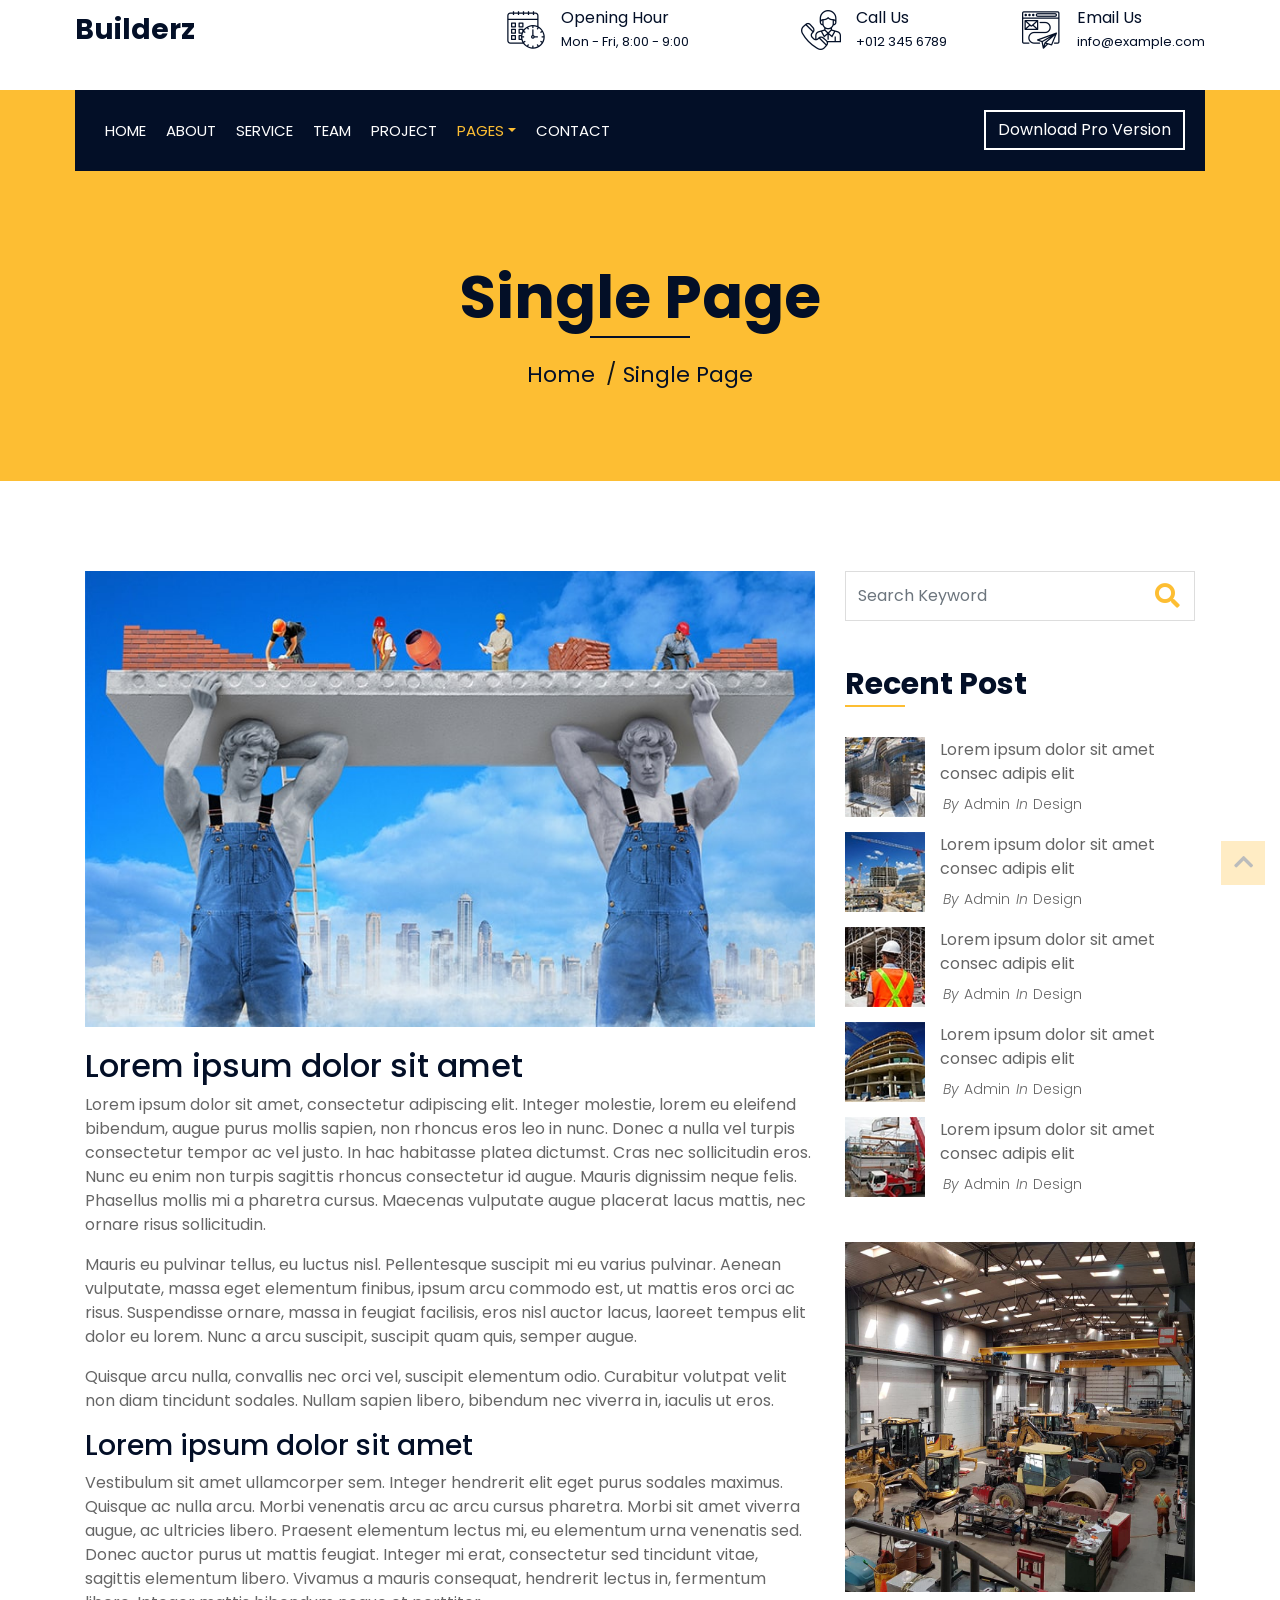
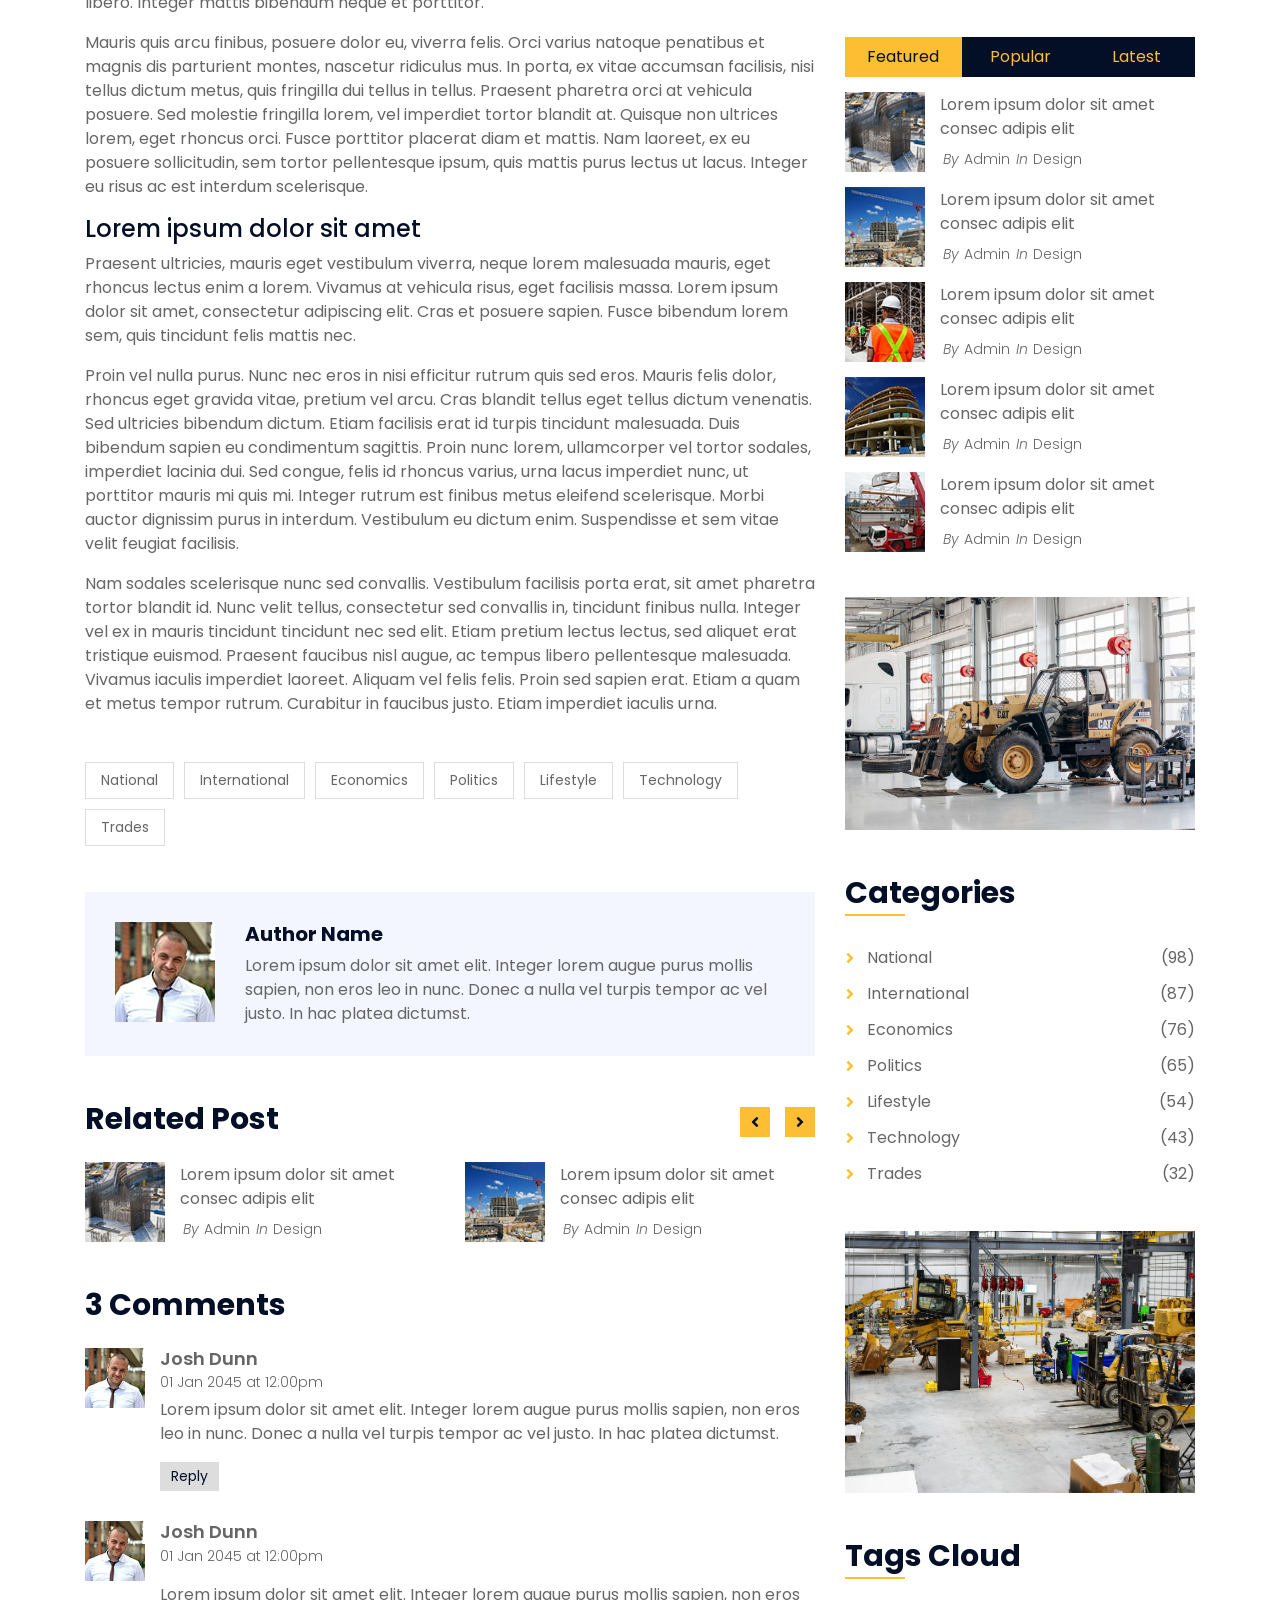
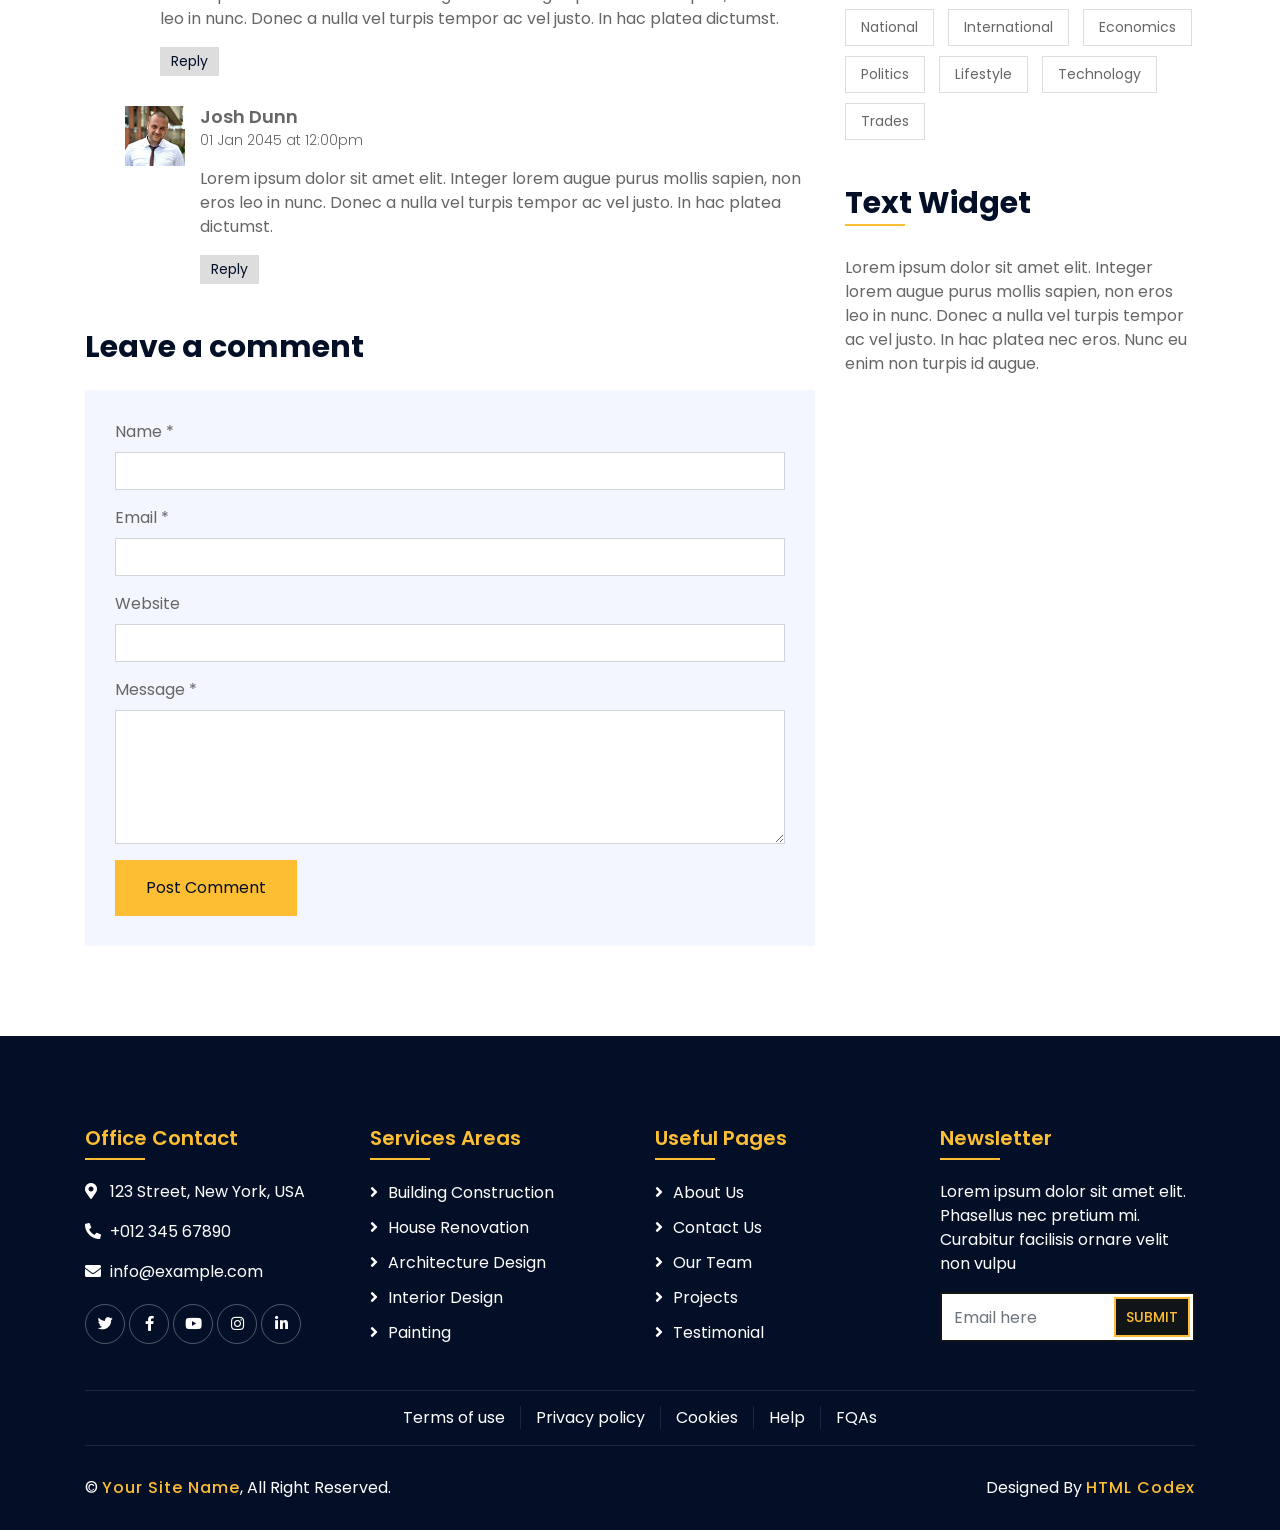
<file: single.html>
<!DOCTYPE html>
<html lang="en">
    <head>
        <meta charset="utf-8">
        <title>Builderz - Construction Company Website Template</title>
        <meta content="width=device-width, initial-scale=1.0" name="viewport">
        <meta content="Construction Company Website Template" name="keywords">
        <meta content="Construction Company Website Template" name="description">

        <!-- Favicon -->
        <link href="img/favicon.ico" rel="icon">

        <!-- Google Font -->
        <link href="https://fonts.googleapis.com/css2?family=Poppins:wght@100;200;300;400;500;600;700;800;900&display=swap" rel="stylesheet">

        <!-- CSS Libraries -->
        <link href="https://stackpath.bootstrapcdn.com/bootstrap/4.4.1/css/bootstrap.min.css" rel="stylesheet">
        <link href="https://cdnjs.cloudflare.com/ajax/libs/font-awesome/5.10.0/css/all.min.css" rel="stylesheet">
        <link href="lib/flaticon/font/flaticon.css" rel="stylesheet"> 
        <link href="lib/animate/animate.min.css" rel="stylesheet">
        <link href="lib/owlcarousel/assets/owl.carousel.min.css" rel="stylesheet">
        <link href="lib/lightbox/css/lightbox.min.css" rel="stylesheet">
        <link href="lib/slick/slick.css" rel="stylesheet">
        <link href="lib/slick/slick-theme.css" rel="stylesheet">

        <!-- Template Stylesheet -->
        <link href="css/style.css" rel="stylesheet">
    </head>

    <body>
        <div class="wrapper">
            <!-- Top Bar Start -->
            <div class="top-bar">
                <div class="container-fluid">
                    <div class="row align-items-center">
                        <div class="col-lg-4 col-md-12">
                            <div class="logo">
                                <a href="index.html">
                                    <h1>Builderz</h1>
                                    <!-- <img src="img/logo.jpg" alt="Logo"> -->
                                </a>
                            </div>
                        </div>
                        <div class="col-lg-8 col-md-7 d-none d-lg-block">
                            <div class="row">
                                <div class="col-4">
                                    <div class="top-bar-item">
                                        <div class="top-bar-icon">
                                            <i class="flaticon-calendar"></i>
                                        </div>
                                        <div class="top-bar-text">
                                            <h3>Opening Hour</h3>
                                            <p>Mon - Fri, 8:00 - 9:00</p>
                                        </div>
                                    </div>
                                </div>
                                <div class="col-4">
                                    <div class="top-bar-item">
                                        <div class="top-bar-icon">
                                            <i class="flaticon-call"></i>
                                        </div>
                                        <div class="top-bar-text">
                                            <h3>Call Us</h3>
                                            <p>+012 345 6789</p>
                                        </div>
                                    </div>
                                </div>
                                <div class="col-4">
                                    <div class="top-bar-item">
                                        <div class="top-bar-icon">
                                            <i class="flaticon-send-mail"></i>
                                        </div>
                                        <div class="top-bar-text">
                                            <h3>Email Us</h3>
                                            <p>info@example.com</p>
                                        </div>
                                    </div>
                                </div>
                            </div>
                        </div>
                    </div>
                </div>
            </div>
            <!-- Top Bar End -->

            <!-- Nav Bar Start -->
            <div class="nav-bar">
                <div class="container-fluid">
                    <nav class="navbar navbar-expand-lg bg-dark navbar-dark">
                        <a href="#" class="navbar-brand">MENU</a>
                        <button type="button" class="navbar-toggler" data-toggle="collapse" data-target="#navbarCollapse">
                            <span class="navbar-toggler-icon"></span>
                        </button>

                        <div class="collapse navbar-collapse justify-content-between" id="navbarCollapse">
                            <div class="navbar-nav mr-auto">
                                <a href="index.html" class="nav-item nav-link">Home</a>
                                <a href="about.html" class="nav-item nav-link">About</a>
                                <a href="service.html" class="nav-item nav-link">Service</a>
                                <a href="team.html" class="nav-item nav-link">Team</a>
                                <a href="portfolio.html" class="nav-item nav-link">Project</a>
                                <div class="nav-item dropdown">
                                    <a href="#" class="nav-link dropdown-toggle active" data-toggle="dropdown">Pages</a>
                                    <div class="dropdown-menu">
                                        <a href="blog.html" class="dropdown-item">Blog Page</a>
                                        <a href="single.html" class="dropdown-item">Single Page</a>
                                    </div>
                                </div>
                                <a href="contact.html" class="nav-item nav-link">Contact</a>
                            </div>
                            <div class="ml-auto">
                                <a class="btn" href="https://htmlcodex.com/construction-company-html-template">Download Pro Version</a>
                            </div>
                        </div>
                    </nav>
                </div>
            </div>
            <!-- Nav Bar End -->


            <!-- Page Header Start -->
            <div class="page-header">
                <div class="container">
                    <div class="row">
                        <div class="col-12">
                            <h2>Single Page</h2>
                        </div>
                        <div class="col-12">
                            <a href="">Home</a>
                            <a href="">Single Page</a>
                        </div>
                    </div>
                </div>
            </div>
            <!-- Page Header End -->


            <!-- Single Post Start-->
            <div class="single">
                <div class="container">
                    <div class="row">
                        <div class="col-lg-8">
                            <div class="single-content wow fadeInUp">
                                <img src="img/single.jpg" />
                                <h2>Lorem ipsum dolor sit amet</h2>
                                <p>
                                    Lorem ipsum dolor sit amet, consectetur adipiscing elit. Integer molestie, lorem eu eleifend bibendum, augue purus mollis sapien, non rhoncus eros leo in nunc. Donec a nulla vel turpis consectetur tempor ac vel justo. In hac habitasse platea dictumst. Cras nec sollicitudin eros. Nunc eu enim non turpis sagittis rhoncus consectetur id augue. Mauris dignissim neque felis. Phasellus mollis mi a pharetra cursus. Maecenas vulputate augue placerat lacus mattis, nec ornare risus sollicitudin.
                                </p>
                                <p>
                                    Mauris eu pulvinar tellus, eu luctus nisl. Pellentesque suscipit mi eu varius pulvinar. Aenean vulputate, massa eget elementum finibus, ipsum arcu commodo est, ut mattis eros orci ac risus. Suspendisse ornare, massa in feugiat facilisis, eros nisl auctor lacus, laoreet tempus elit dolor eu lorem. Nunc a arcu suscipit, suscipit quam quis, semper augue.
                                </p>
                                <p>
                                    Quisque arcu nulla, convallis nec orci vel, suscipit elementum odio. Curabitur volutpat velit non diam tincidunt sodales. Nullam sapien libero, bibendum nec viverra in, iaculis ut eros.
                                </p>
                                <h3>Lorem ipsum dolor sit amet</h3>
                                <p>
                                    Vestibulum sit amet ullamcorper sem. Integer hendrerit elit eget purus sodales maximus. Quisque ac nulla arcu. Morbi venenatis arcu ac arcu cursus pharetra. Morbi sit amet viverra augue, ac ultricies libero. Praesent elementum lectus mi, eu elementum urna venenatis sed. Donec auctor purus ut mattis feugiat. Integer mi erat, consectetur sed tincidunt vitae, sagittis elementum libero. Vivamus a mauris consequat, hendrerit lectus in, fermentum libero. Integer mattis bibendum neque et porttitor.
                                </p>
                                <p>
                                    Mauris quis arcu finibus, posuere dolor eu, viverra felis. Orci varius natoque penatibus et magnis dis parturient montes, nascetur ridiculus mus. In porta, ex vitae accumsan facilisis, nisi tellus dictum metus, quis fringilla dui tellus in tellus. Praesent pharetra orci at vehicula posuere. Sed molestie fringilla lorem, vel imperdiet tortor blandit at. Quisque non ultrices lorem, eget rhoncus orci. Fusce porttitor placerat diam et mattis. Nam laoreet, ex eu posuere sollicitudin, sem tortor pellentesque ipsum, quis mattis purus lectus ut lacus. Integer eu risus ac est interdum scelerisque.
                                </p>
                                <h4>Lorem ipsum dolor sit amet</h4>
                                <p>
                                    Praesent ultricies, mauris eget vestibulum viverra, neque lorem malesuada mauris, eget rhoncus lectus enim a lorem. Vivamus at vehicula risus, eget facilisis massa. Lorem ipsum dolor sit amet, consectetur adipiscing elit. Cras et posuere sapien. Fusce bibendum lorem sem, quis tincidunt felis mattis nec.
                                </p>
                                <p>
                                    Proin vel nulla purus. Nunc nec eros in nisi efficitur rutrum quis sed eros. Mauris felis dolor, rhoncus eget gravida vitae, pretium vel arcu. Cras blandit tellus eget tellus dictum venenatis. Sed ultricies bibendum dictum. Etiam facilisis erat id turpis tincidunt malesuada. Duis bibendum sapien eu condimentum sagittis. Proin nunc lorem, ullamcorper vel tortor sodales, imperdiet lacinia dui. Sed congue, felis id rhoncus varius, urna lacus imperdiet nunc, ut porttitor mauris mi quis mi. Integer rutrum est finibus metus eleifend scelerisque. Morbi auctor dignissim purus in interdum. Vestibulum eu dictum enim. Suspendisse et sem vitae velit feugiat facilisis.
                                </p>
                                <p>
                                    Nam sodales scelerisque nunc sed convallis. Vestibulum facilisis porta erat, sit amet pharetra tortor blandit id. Nunc velit tellus, consectetur sed convallis in, tincidunt finibus nulla. Integer vel ex in mauris tincidunt tincidunt nec sed elit. Etiam pretium lectus lectus, sed aliquet erat tristique euismod. Praesent faucibus nisl augue, ac tempus libero pellentesque malesuada. Vivamus iaculis imperdiet laoreet. Aliquam vel felis felis. Proin sed sapien erat. Etiam a quam et metus tempor rutrum. Curabitur in faucibus justo. Etiam imperdiet iaculis urna.
                                </p>
                            </div>
                            <div class="single-tags wow fadeInUp">
                                <a href="">National</a>
                                <a href="">International</a>
                                <a href="">Economics</a>
                                <a href="">Politics</a>
                                <a href="">Lifestyle</a>
                                <a href="">Technology</a>
                                <a href="">Trades</a>
                            </div>
                            <div class="single-bio wow fadeInUp">
                                <div class="single-bio-img">
                                    <img src="img/user.jpg" />
                                </div>
                                <div class="single-bio-text">
                                    <h3>Author Name</h3>
                                    <p>
                                        Lorem ipsum dolor sit amet elit. Integer lorem augue purus mollis sapien, non eros leo in nunc. Donec a nulla vel turpis tempor ac vel justo. In hac platea dictumst.
                                    </p>
                                </div>
                            </div>
                            <div class="single-related wow fadeInUp">
                                <h2>Related Post</h2>
                                <div class="owl-carousel related-slider">
                                    <div class="post-item">
                                        <div class="post-img">
                                            <img src="img/post-1.jpg" />
                                        </div>
                                        <div class="post-text">
                                            <a href="">Lorem ipsum dolor sit amet consec adipis elit</a>
                                            <div class="post-meta">
                                                <p>By<a href="">Admin</a></p>
                                                <p>In<a href="">Design</a></p>
                                            </div>
                                        </div>
                                    </div>
                                    <div class="post-item">
                                        <div class="post-img">
                                            <img src="img/post-2.jpg" />
                                        </div>
                                        <div class="post-text">
                                            <a href="">Lorem ipsum dolor sit amet consec adipis elit</a>
                                            <div class="post-meta">
                                                <p>By<a href="">Admin</a></p>
                                                <p>In<a href="">Design</a></p>
                                            </div>
                                        </div>
                                    </div>
                                    <div class="post-item">
                                        <div class="post-img">
                                            <img src="img/post-3.jpg" />
                                        </div>
                                        <div class="post-text">
                                            <a href="">Lorem ipsum dolor sit amet consec adipis elit</a>
                                            <div class="post-meta">
                                                <p>By<a href="">Admin</a></p>
                                                <p>In<a href="">Design</a></p>
                                            </div>
                                        </div>
                                    </div>
                                    <div class="post-item">
                                        <div class="post-img">
                                            <img src="img/post-4.jpg" />
                                        </div>
                                        <div class="post-text">
                                            <a href="">Lorem ipsum dolor sit amet consec adipis elit</a>
                                            <div class="post-meta">
                                                <p>By<a href="">Admin</a></p>
                                                <p>In<a href="">Design</a></p>
                                            </div>
                                        </div>
                                    </div>
                                </div>
                            </div>

                            <div class="single-comment wow fadeInUp">
                                <h2>3 Comments</h2>
                                <ul class="comment-list">
                                    <li class="comment-item">
                                        <div class="comment-body">
                                            <div class="comment-img">
                                                <img src="img/user.jpg" />
                                            </div>
                                            <div class="comment-text">
                                                <h3><a href="">Josh Dunn</a></h3>
                                                <span>01 Jan 2045 at 12:00pm</span>
                                                <p>
                                                    Lorem ipsum dolor sit amet elit. Integer lorem augue purus mollis sapien, non eros leo in nunc. Donec a nulla vel turpis tempor ac vel justo. In hac platea dictumst. 
                                                </p>
                                                <a class="btn" href="">Reply</a>
                                            </div>
                                        </div>
                                    </li>
                                    <li class="comment-item">
                                        <div class="comment-body">
                                            <div class="comment-img">
                                                <img src="img/user.jpg" />
                                            </div>
                                            <div class="comment-text">
                                                <h3><a href="">Josh Dunn</a></h3>
                                                <p><span>01 Jan 2045 at 12:00pm</span></p>
                                                <p>
                                                    Lorem ipsum dolor sit amet elit. Integer lorem augue purus mollis sapien, non eros leo in nunc. Donec a nulla vel turpis tempor ac vel justo. In hac platea dictumst. 
                                                </p>
                                                <a class="btn" href="">Reply</a>
                                            </div>
                                        </div>
                                        <ul class="comment-child">
                                            <li class="comment-item">
                                                <div class="comment-body">
                                                    <div class="comment-img">
                                                        <img src="img/user.jpg" />
                                                    </div>
                                                    <div class="comment-text">
                                                        <h3><a href="">Josh Dunn</a></h3>
                                                        <p><span>01 Jan 2045 at 12:00pm</span></p>
                                                        <p>
                                                            Lorem ipsum dolor sit amet elit. Integer lorem augue purus mollis sapien, non eros leo in nunc. Donec a nulla vel turpis tempor ac vel justo. In hac platea dictumst. 
                                                        </p>
                                                        <a class="btn" href="">Reply</a>
                                                    </div>
                                                </div>
                                            </li>
                                        </ul>
                                    </li>
                                </ul>
                            </div>
                            <div class="comment-form wow fadeInUp">
                                <h2>Leave a comment</h2>
                                <form>
                                    <div class="form-group">
                                        <label for="name">Name *</label>
                                        <input type="text" class="form-control" id="name">
                                    </div>
                                    <div class="form-group">
                                        <label for="email">Email *</label>
                                        <input type="email" class="form-control" id="email">
                                    </div>
                                    <div class="form-group">
                                        <label for="website">Website</label>
                                        <input type="url" class="form-control" id="website">
                                    </div>

                                    <div class="form-group">
                                        <label for="message">Message *</label>
                                        <textarea id="message" cols="30" rows="5" class="form-control"></textarea>
                                    </div>
                                    <div class="form-group">
                                        <input type="submit" value="Post Comment" class="btn">
                                    </div>
                                </form>
                            </div>
                        </div>

                        <div class="col-lg-4">
                            <div class="sidebar">
                                <div class="sidebar-widget wow fadeInUp">
                                    <div class="search-widget">
                                        <form>
                                            <input class="form-control" type="text" placeholder="Search Keyword">
                                            <button class="btn"><i class="fa fa-search"></i></button>
                                        </form>
                                    </div>
                                </div>

                                <div class="sidebar-widget wow fadeInUp">
                                    <h2 class="widget-title">Recent Post</h2>
                                    <div class="recent-post">
                                        <div class="post-item">
                                            <div class="post-img">
                                                <img src="img/post-1.jpg" />
                                            </div>
                                            <div class="post-text">
                                                <a href="">Lorem ipsum dolor sit amet consec adipis elit</a>
                                                <div class="post-meta">
                                                    <p>By<a href="">Admin</a></p>
                                                    <p>In<a href="">Design</a></p>
                                                </div>
                                            </div>
                                        </div>
                                        <div class="post-item">
                                            <div class="post-img">
                                                <img src="img/post-2.jpg" />
                                            </div>
                                            <div class="post-text">
                                                <a href="">Lorem ipsum dolor sit amet consec adipis elit</a>
                                                <div class="post-meta">
                                                    <p>By<a href="">Admin</a></p>
                                                    <p>In<a href="">Design</a></p>
                                                </div>
                                            </div>
                                        </div>
                                        <div class="post-item">
                                            <div class="post-img">
                                                <img src="img/post-3.jpg" />
                                            </div>
                                            <div class="post-text">
                                                <a href="">Lorem ipsum dolor sit amet consec adipis elit</a>
                                                <div class="post-meta">
                                                    <p>By<a href="">Admin</a></p>
                                                    <p>In<a href="">Design</a></p>
                                                </div>
                                            </div>
                                        </div>
                                        <div class="post-item">
                                            <div class="post-img">
                                                <img src="img/post-4.jpg" />
                                            </div>
                                            <div class="post-text">
                                                <a href="">Lorem ipsum dolor sit amet consec adipis elit</a>
                                                <div class="post-meta">
                                                    <p>By<a href="">Admin</a></p>
                                                    <p>In<a href="">Design</a></p>
                                                </div>
                                            </div>
                                        </div>
                                        <div class="post-item">
                                            <div class="post-img">
                                                <img src="img/post-5.jpg" />
                                            </div>
                                            <div class="post-text">
                                                <a href="">Lorem ipsum dolor sit amet consec adipis elit</a>
                                                <div class="post-meta">
                                                    <p>By<a href="">Admin</a></p>
                                                    <p>In<a href="">Design</a></p>
                                                </div>
                                            </div>
                                        </div>
                                    </div>
                                </div>

                                <div class="sidebar-widget wow fadeInUp">
                                    <div class="image-widget">
                                        <a href="#"><img src="img/blog-1.jpg" alt="Image"></a>
                                    </div>
                                </div>

                                <div class="sidebar-widget wow fadeInUp">
                                    <div class="tab-post">
                                        <ul class="nav nav-pills nav-justified">
                                            <li class="nav-item">
                                                <a class="nav-link active" data-toggle="pill" href="#featured">Featured</a>
                                            </li>
                                            <li class="nav-item">
                                                <a class="nav-link" data-toggle="pill" href="#popular">Popular</a>
                                            </li>
                                            <li class="nav-item">
                                                <a class="nav-link" data-toggle="pill" href="#latest">Latest</a>
                                            </li>
                                        </ul>

                                        <div class="tab-content">
                                            <div id="featured" class="container tab-pane active">
                                                <div class="post-item">
                                                    <div class="post-img">
                                                        <img src="img/post-1.jpg" />
                                                    </div>
                                                    <div class="post-text">
                                                        <a href="">Lorem ipsum dolor sit amet consec adipis elit</a>
                                                        <div class="post-meta">
                                                            <p>By<a href="">Admin</a></p>
                                                            <p>In<a href="">Design</a></p>
                                                        </div>
                                                    </div>
                                                </div>
                                                <div class="post-item">
                                                    <div class="post-img">
                                                        <img src="img/post-2.jpg" />
                                                    </div>
                                                    <div class="post-text">
                                                        <a href="">Lorem ipsum dolor sit amet consec adipis elit</a>
                                                        <div class="post-meta">
                                                            <p>By<a href="">Admin</a></p>
                                                            <p>In<a href="">Design</a></p>
                                                        </div>
                                                    </div>
                                                </div>
                                                <div class="post-item">
                                                    <div class="post-img">
                                                        <img src="img/post-3.jpg" />
                                                    </div>
                                                    <div class="post-text">
                                                        <a href="">Lorem ipsum dolor sit amet consec adipis elit</a>
                                                        <div class="post-meta">
                                                            <p>By<a href="">Admin</a></p>
                                                            <p>In<a href="">Design</a></p>
                                                        </div>
                                                    </div>
                                                </div>
                                                <div class="post-item">
                                                    <div class="post-img">
                                                        <img src="img/post-4.jpg" />
                                                    </div>
                                                    <div class="post-text">
                                                        <a href="">Lorem ipsum dolor sit amet consec adipis elit</a>
                                                        <div class="post-meta">
                                                            <p>By<a href="">Admin</a></p>
                                                            <p>In<a href="">Design</a></p>
                                                        </div>
                                                    </div>
                                                </div>
                                                <div class="post-item">
                                                    <div class="post-img">
                                                        <img src="img/post-5.jpg" />
                                                    </div>
                                                    <div class="post-text">
                                                        <a href="">Lorem ipsum dolor sit amet consec adipis elit</a>
                                                        <div class="post-meta">
                                                            <p>By<a href="">Admin</a></p>
                                                            <p>In<a href="">Design</a></p>
                                                        </div>
                                                    </div>
                                                </div>
                                            </div>
                                            <div id="popular" class="container tab-pane fade">
                                                <div class="post-item">
                                                    <div class="post-img">
                                                        <img src="img/post-1.jpg" />
                                                    </div>
                                                    <div class="post-text">
                                                        <a href="">Lorem ipsum dolor sit amet consec adipis elit</a>
                                                        <div class="post-meta">
                                                            <p>By<a href="">Admin</a></p>
                                                            <p>In<a href="">Design</a></p>
                                                        </div>
                                                    </div>
                                                </div>
                                                <div class="post-item">
                                                    <div class="post-img">
                                                        <img src="img/post-2.jpg" />
                                                    </div>
                                                    <div class="post-text">
                                                        <a href="">Lorem ipsum dolor sit amet consec adipis elit</a>
                                                        <div class="post-meta">
                                                            <p>By<a href="">Admin</a></p>
                                                            <p>In<a href="">Design</a></p>
                                                        </div>
                                                    </div>
                                                </div>
                                                <div class="post-item">
                                                    <div class="post-img">
                                                        <img src="img/post-3.jpg" />
                                                    </div>
                                                    <div class="post-text">
                                                        <a href="">Lorem ipsum dolor sit amet consec adipis elit</a>
                                                        <div class="post-meta">
                                                            <p>By<a href="">Admin</a></p>
                                                            <p>In<a href="">Design</a></p>
                                                        </div>
                                                    </div>
                                                </div>
                                                <div class="post-item">
                                                    <div class="post-img">
                                                        <img src="img/post-4.jpg" />
                                                    </div>
                                                    <div class="post-text">
                                                        <a href="">Lorem ipsum dolor sit amet consec adipis elit</a>
                                                        <div class="post-meta">
                                                            <p>By<a href="">Admin</a></p>
                                                            <p>In<a href="">Design</a></p>
                                                        </div>
                                                    </div>
                                                </div>
                                                <div class="post-item">
                                                    <div class="post-img">
                                                        <img src="img/post-5.jpg" />
                                                    </div>
                                                    <div class="post-text">
                                                        <a href="">Lorem ipsum dolor sit amet consec adipis elit</a>
                                                        <div class="post-meta">
                                                            <p>By<a href="">Admin</a></p>
                                                            <p>In<a href="">Design</a></p>
                                                        </div>
                                                    </div>
                                                </div>
                                            </div>
                                            <div id="latest" class="container tab-pane fade">
                                                <div class="post-item">
                                                    <div class="post-img">
                                                        <img src="img/post-1.jpg" />
                                                    </div>
                                                    <div class="post-text">
                                                        <a href="">Lorem ipsum dolor sit amet consec adipis elit</a>
                                                        <div class="post-meta">
                                                            <p>By<a href="">Admin</a></p>
                                                            <p>In<a href="">Design</a></p>
                                                        </div>
                                                    </div>
                                                </div>
                                                <div class="post-item">
                                                    <div class="post-img">
                                                        <img src="img/post-2.jpg" />
                                                    </div>
                                                    <div class="post-text">
                                                        <a href="">Lorem ipsum dolor sit amet consec adipis elit</a>
                                                        <div class="post-meta">
                                                            <p>By<a href="">Admin</a></p>
                                                            <p>In<a href="">Design</a></p>
                                                        </div>
                                                    </div>
                                                </div>
                                                <div class="post-item">
                                                    <div class="post-img">
                                                        <img src="img/post-3.jpg" />
                                                    </div>
                                                    <div class="post-text">
                                                        <a href="">Lorem ipsum dolor sit amet consec adipis elit</a>
                                                        <div class="post-meta">
                                                            <p>By<a href="">Admin</a></p>
                                                            <p>In<a href="">Design</a></p>
                                                        </div>
                                                    </div>
                                                </div>
                                                <div class="post-item">
                                                    <div class="post-img">
                                                        <img src="img/post-4.jpg" />
                                                    </div>
                                                    <div class="post-text">
                                                        <a href="">Lorem ipsum dolor sit amet consec adipis elit</a>
                                                        <div class="post-meta">
                                                            <p>By<a href="">Admin</a></p>
                                                            <p>In<a href="">Design</a></p>
                                                        </div>
                                                    </div>
                                                </div>
                                                <div class="post-item">
                                                    <div class="post-img">
                                                        <img src="img/post-5.jpg" />
                                                    </div>
                                                    <div class="post-text">
                                                        <a href="">Lorem ipsum dolor sit amet consec adipis elit</a>
                                                        <div class="post-meta">
                                                            <p>By<a href="">Admin</a></p>
                                                            <p>In<a href="">Design</a></p>
                                                        </div>
                                                    </div>
                                                </div>
                                            </div>
                                        </div>
                                    </div>
                                </div>

                                <div class="sidebar-widget wow fadeInUp">
                                    <div class="image-widget">
                                        <a href="#"><img src="img/blog-2.jpg" alt="Image"></a>
                                    </div>
                                </div>

                                <div class="sidebar-widget wow fadeInUp">
                                    <h2 class="widget-title">Categories</h2>
                                    <div class="category-widget">
                                        <ul>
                                            <li><a href="">National</a><span>(98)</span></li>
                                            <li><a href="">International</a><span>(87)</span></li>
                                            <li><a href="">Economics</a><span>(76)</span></li>
                                            <li><a href="">Politics</a><span>(65)</span></li>
                                            <li><a href="">Lifestyle</a><span>(54)</span></li>
                                            <li><a href="">Technology</a><span>(43)</span></li>
                                            <li><a href="">Trades</a><span>(32)</span></li>
                                        </ul>
                                    </div>
                                </div>

                                <div class="sidebar-widget wow fadeInUp">
                                    <div class="image-widget">
                                        <a href="#"><img src="img/blog-3.jpg" alt="Image"></a>
                                    </div>
                                </div>

                                <div class="sidebar-widget wow fadeInUp">
                                    <h2 class="widget-title">Tags Cloud</h2>
                                    <div class="tag-widget">
                                        <a href="">National</a>
                                        <a href="">International</a>
                                        <a href="">Economics</a>
                                        <a href="">Politics</a>
                                        <a href="">Lifestyle</a>
                                        <a href="">Technology</a>
                                        <a href="">Trades</a>
                                    </div>
                                </div>

                                <div class="sidebar-widget wow fadeInUp">
                                    <h2 class="widget-title">Text Widget</h2>
                                    <div class="text-widget">
                                        <p>
                                            Lorem ipsum dolor sit amet elit. Integer lorem augue purus mollis sapien, non eros leo in nunc. Donec a nulla vel turpis tempor ac vel justo. In hac platea nec eros. Nunc eu enim non turpis id augue.
                                        </p>
                                    </div>
                                </div>
                            </div>
                        </div>
                    </div>
                </div>
            </div>
            <!-- Single Post End-->   


            <!-- Footer Start -->
            <div class="footer wow fadeIn" data-wow-delay="0.3s">
                <div class="container">
                    <div class="row">
                        <div class="col-md-6 col-lg-3">
                            <div class="footer-contact">
                                <h2>Office Contact</h2>
                                <p><i class="fa fa-map-marker-alt"></i>123 Street, New York, USA</p>
                                <p><i class="fa fa-phone-alt"></i>+012 345 67890</p>
                                <p><i class="fa fa-envelope"></i>info@example.com</p>
                                <div class="footer-social">
                                    <a href=""><i class="fab fa-twitter"></i></a>
                                    <a href=""><i class="fab fa-facebook-f"></i></a>
                                    <a href=""><i class="fab fa-youtube"></i></a>
                                    <a href=""><i class="fab fa-instagram"></i></a>
                                    <a href=""><i class="fab fa-linkedin-in"></i></a>
                                </div>
                            </div>
                        </div>
                        <div class="col-md-6 col-lg-3">
                            <div class="footer-link">
                                <h2>Services Areas</h2>
                                <a href="">Building Construction</a>
                                <a href="">House Renovation</a>
                                <a href="">Architecture Design</a>
                                <a href="">Interior Design</a>
                                <a href="">Painting</a>
                            </div>
                        </div>
                        <div class="col-md-6 col-lg-3">
                            <div class="footer-link">
                                <h2>Useful Pages</h2>
                                <a href="">About Us</a>
                                <a href="">Contact Us</a>
                                <a href="">Our Team</a>
                                <a href="">Projects</a>
                                <a href="">Testimonial</a>
                            </div>
                        </div>
                        <div class="col-md-6 col-lg-3">
                            <div class="newsletter">
                                <h2>Newsletter</h2>
                                <p>
                                    Lorem ipsum dolor sit amet elit. Phasellus nec pretium mi. Curabitur facilisis ornare velit non vulpu
                                </p>
                                <div class="form">
                                    <input class="form-control" placeholder="Email here">
                                    <button class="btn">Submit</button>
                                </div>
                            </div>
                        </div>
                    </div>
                </div>
                <div class="container footer-menu">
                    <div class="f-menu">
                        <a href="">Terms of use</a>
                        <a href="">Privacy policy</a>
                        <a href="">Cookies</a>
                        <a href="">Help</a>
                        <a href="">FQAs</a>
                    </div>
                </div>
                <div class="container copyright">
                    <div class="row">
                        <div class="col-md-6">
                            <p>&copy; <a href="#">Your Site Name</a>, All Right Reserved.</p>
                        </div>
						
						<!--/*** This template is free as long as you keep the footer author’s credit link/attribution link/backlink. If you'd like to use the template without the footer author’s credit link/attribution link/backlink, you can purchase the Credit Removal License from "https://htmlcodex.com/credit-removal". Thank you for your support. ***/-->
                        <div class="col-md-6">
                            <p>Designed By <a href="https://htmlcodex.com">HTML Codex</a></p>
                        </div>
                    </div>
                </div>
            </div>
            <!-- Footer End -->

            <a href="#" class="back-to-top"><i class="fa fa-chevron-up"></i></a>
        </div>

        <!-- JavaScript Libraries -->
        <script src="https://code.jquery.com/jquery-3.4.1.min.js"></script>
        <script src="https://stackpath.bootstrapcdn.com/bootstrap/4.4.1/js/bootstrap.bundle.min.js"></script>
        <script src="lib/easing/easing.min.js"></script>
        <script src="lib/wow/wow.min.js"></script>
        <script src="lib/owlcarousel/owl.carousel.min.js"></script>
        <script src="lib/isotope/isotope.pkgd.min.js"></script>
        <script src="lib/lightbox/js/lightbox.min.js"></script>
        <script src="lib/waypoints/waypoints.min.js"></script>
        <script src="lib/counterup/counterup.min.js"></script>
        <script src="lib/slick/slick.min.js"></script>

        <!-- Template Javascript -->
        <script src="js/main.js"></script>
    </body>
</html>
</file>
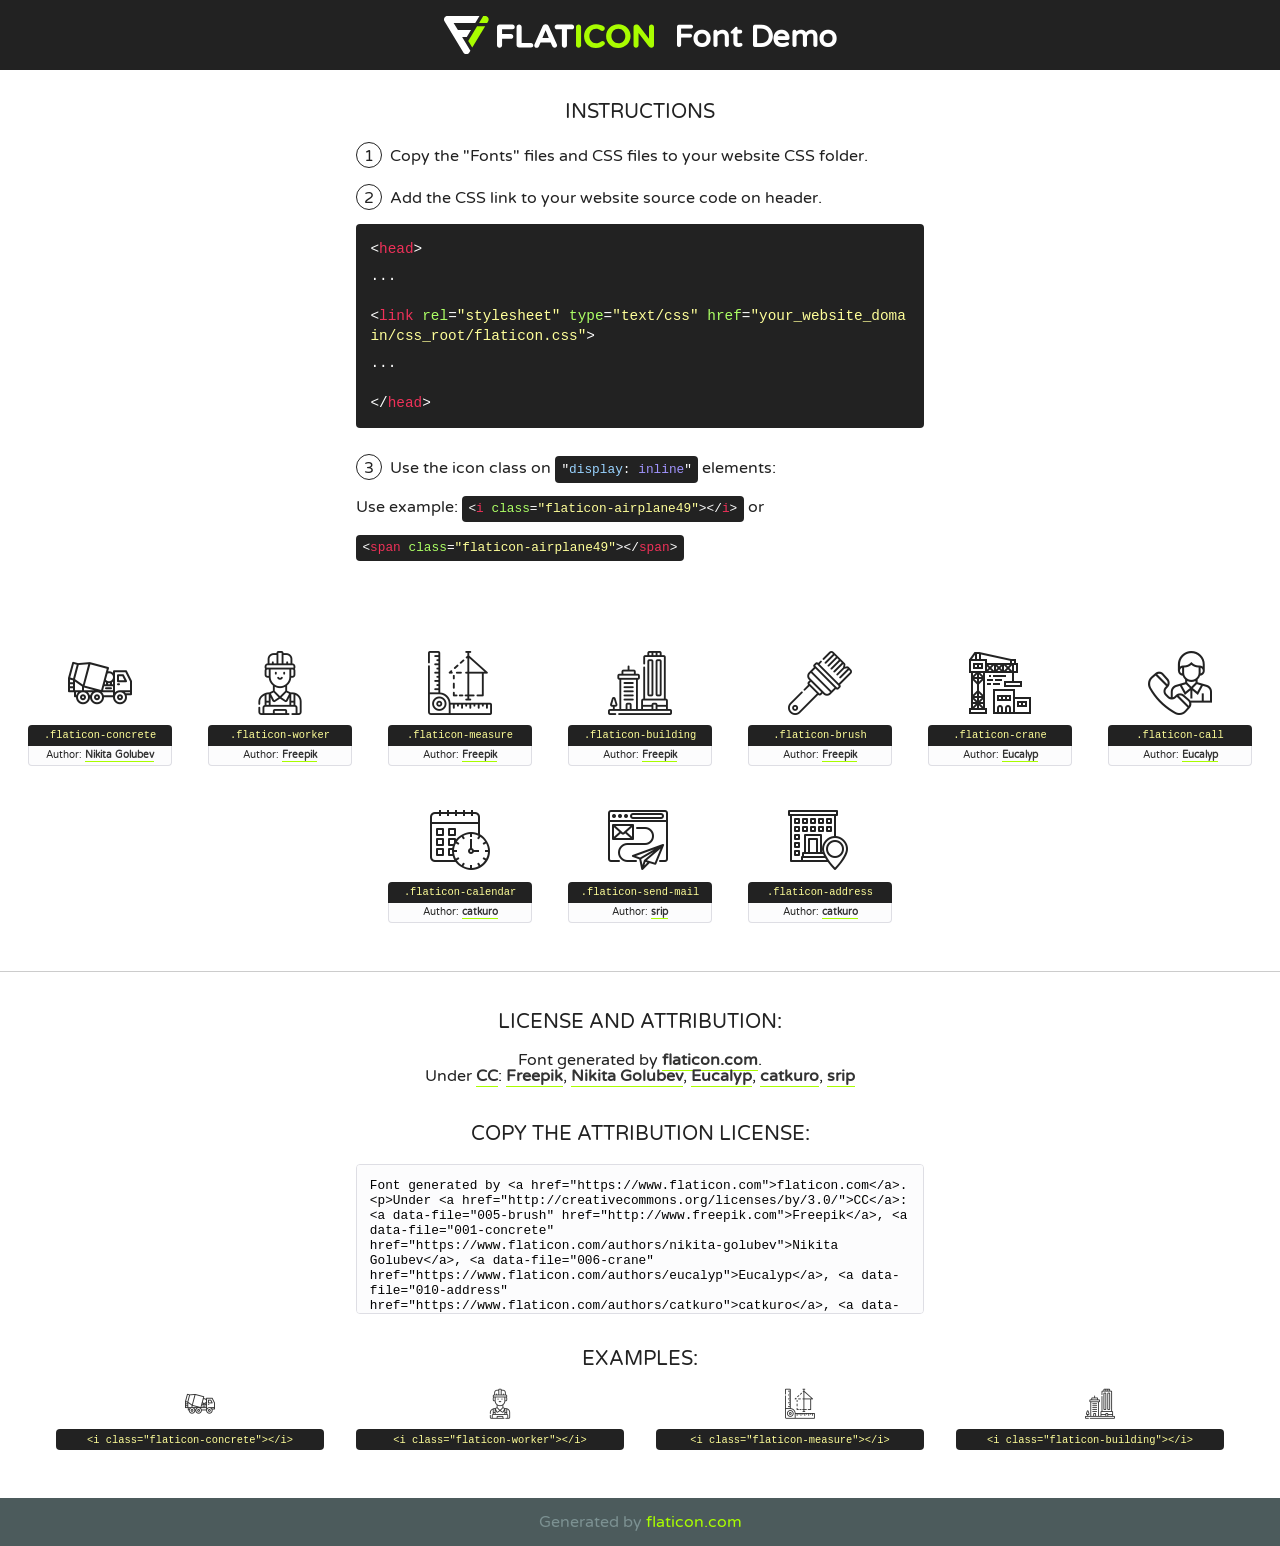
<file: lib/flaticon/font/flaticon.html>
<!DOCTYPE html>
<!--
  Flaticon icon font: Flaticon
  Creation date: 23/08/2020 07:24
-->
<html>
<!DOCTYPE html>
<html>

<head>
    <title>Flaticon WebFont</title>
    <link href="http://fonts.googleapis.com/css?family=Varela+Round" rel="stylesheet" type="text/css" />
    <link rel="stylesheet" type="text/css" href="flaticon.css">
    <meta charset="UTF-8">
    <style>
    html, body, div, span, applet, object, iframe,
    h1, h2, h3, h4, h5, h6, p, blockquote, pre,
    a, abbr, acronym, address, big, cite, code,
    del, dfn, em, img, ins, kbd, q, s, samp,
    small, strike, strong, sub, sup, tt, var,
    b, u, i, center,
    dl, dt, dd, ol, ul, li,
    fieldset, form, label, legend,
    table, caption, tbody, tfoot, thead, tr, th, td,
    article, aside, canvas, details, embed, 
    figure, figcaption, footer, header, hgroup, 
    menu, nav, output, ruby, section, summary,
    time, mark, audio, video {
        margin: 0;
        padding: 0;
        border: 0;
        font-size: 100%;
        font: inherit;
        vertical-align: baseline;
    }
    /* HTML5 display-role reset for older browsers */
    article, aside, details, figcaption, figure, 
    footer, header, hgroup, menu, nav, section {
        display: block;
    }
    body {
        line-height: 1;
    }
    ol, ul {
        list-style: none;
    }
    blockquote, q {
        quotes: none;
    }
    blockquote:before, blockquote:after,
    q:before, q:after {
        content: '';
        content: none;
    }
    table {
        border-collapse: collapse;
        border-spacing: 0;
    }
    body {
        font-family: 'Varela Round', Helvetica, Arial, sans-serif;
        font-size: 16px;
        color: #222;
    }
    a {
        color: #333;
        border-bottom: 1px solid #a9fd00;
        font-weight: bold;
        text-decoration: none;
    }
    * {
        -moz-box-sizing: border-box;
        -webkit-box-sizing: border-box;
        box-sizing: border-box;
        margin: 0;
        padding: 0;
    }
    [class^="flaticon-"]:before, [class*=" flaticon-"]:before, [class^="flaticon-"]:after, [class*=" flaticon-"]:after {
        font-family: Flaticon;
        font-size: 30px;
        font-style: normal;
        margin-left: 20px;
        color: #333;
    }
    .wrapper {
        max-width: 600px;
        margin: auto;
        padding: 0 1em;
    }
    .title {
        font-size: 1.25em;
        text-align: center;
        margin-bottom: 1em;
        text-transform: uppercase;
    }
    header {
        text-align: center;
        background-color: #222;
        color: #fff;
        padding: 1em;
    }
    header .logo {
        width: 210px;
        height: 38px;
        display: inline-block;
        vertical-align: middle;
        margin-right: 1em;
        border: none;
    }
    header strong {
        font-size: 1.95em;
        font-weight: bold;
        vertical-align: middle;
        margin-top: 5px;
        display: inline-block;
    }
    .demo {
        margin: 2em auto;
        line-height: 1.25em;
    }
    .demo ul li {
        margin-bottom: 1em;
    }
    .demo ul li .num {
        color: #222;
        border-radius: 20px;
        display: inline-block;
        width: 26px;
        padding: 3px;
        height: 26px;
        text-align: center;
        margin-right: 0.5em;
        border: 1px solid #222;
    }
    .demo ul li code {
        background-color: #222;
        border-radius: 4px;
        padding: 0.25em 0.5em;
        display: inline-block;
        color: #fff;
        font-family: Consolas,Monaco,Lucida Console,Liberation Mono,DejaVu Sans Mono,Bitstream Vera Sans Mono,Courier New, monospace;
        font-weight: lighter;
        margin-top: 1em;
        font-size: 0.8em;
        word-break: break-all;
    }
    .demo ul li code.big {
        padding: 1em;
        font-size: 0.9em;
    }
    .demo ul li code .red {
        color: #EF3159;
    }
    .demo ul li code .green {
        color: #ACFF65;
    }
    .demo ul li code .yellow {
        color: #FFFF99;
    }
    .demo ul li code .blue {
        color: #99D3FF;
    }
    .demo ul li code .purple {
        color: #A295FF;
    }
    .demo ul li code .dots {
        margin-top: 0.5em;
        display: block;
    }
    #glyphs {
        border-bottom: 1px solid #ccc;
        padding: 2em 0;
        text-align: center;
    }
    .glyph {
        display: inline-block;
        width: 9em;
        margin: 1em;
        text-align: center;
        vertical-align: top;
        background: #FFF;
    }
    .glyph .glyph-icon {
        padding: 10px;
        display: block;
        font-family:"Flaticon";
        font-size: 64px;
        line-height: 1;
    }
    .glyph .glyph-icon:before {
        font-size: 64px;
        color: #222;
        margin-left: 0;
    }
    .class-name {
        font-size: 0.65em;
        background-color: #222;
        color: #fff;
        border-radius: 4px 4px 0 0;
        padding: 0.5em;
        color: #FFFF99;
        font-family: Consolas,Monaco,Lucida Console,Liberation Mono,DejaVu Sans Mono,Bitstream Vera Sans Mono,Courier New, monospace;
    }
    .author-name {
        font-size: 0.6em;
        background-color: #fcfcfd;
        border: 1px solid #DEDEE4;
        border-top: 0;
        border-radius: 0 0 4px 4px;
        padding: 0.5em;
    }
    .class-name:last-child {
        font-size: 10px;
        color:#888;
    }
    .class-name:last-child a {
        font-size: 10px;
        color:#555;
    }
    .class-name:last-child a:hover {
        color:#a9fd00;
    }
    .glyph > input {
        display: block;
        width: 100px;
        margin: 5px auto;
        text-align: center;
        font-size: 12px;
        cursor: text;
    }
    .glyph > input.icon-input {
        font-family:"Flaticon";
        font-size: 16px;
        margin-bottom: 10px;
    }
    .attribution .title {
        margin-top: 2em;
    }
    .attribution textarea {
        background-color: #fcfcfd;
        padding: 1em;
        border: none;
        box-shadow: none;
        border: 1px solid #DEDEE4;
        border-radius: 4px;
        resize: none;
        width: 100%;
        height: 150px;
        font-size: 0.8em;
        font-family: Consolas,Monaco,Lucida Console,Liberation Mono,DejaVu Sans Mono,Bitstream Vera Sans Mono,Courier New, monospace;
        -webkit-appearance: none;
    }
    .iconsuse {
        margin: 2em auto;
        text-align: center;
        max-width: 1200px;
    }
    .iconsuse:after {
        content: '';
        display: table;
        clear: both;
    }
    .iconsuse .image {
        float: left;
        width: 25%;
        padding: 0 1em;
    }
    .iconsuse .image p {
        margin-bottom: 1em;
    }
    .iconsuse .image span {
        display: block;
        font-size: 0.65em;
        background-color: #222;
        color: #fff;
        border-radius: 4px;
        padding: 0.5em;
        color: #FFFF99;
        margin-top: 1em;
        font-family: Consolas,Monaco,Lucida Console,Liberation Mono,DejaVu Sans Mono,Bitstream Vera Sans Mono,Courier New, monospace;
    }
    #footer {
        text-align: center;
        background-color: #4C5B5C;
        color: #7c9192;
        padding: 1em;
    }
    #footer a {
        border: none;
        color: #a9fd00;
        font-weight: normal;
    }
    @media (max-width: 960px) {
        .iconsuse .image {
            width: 50%;
        }
    }
    @media (max-width: 560px) {
        .iconsuse .image {
            width: 100%;
        }
    }
    </style>
</head>

<body class="characters-off">

    <header>
        <a href="https://www.flaticon.com" target="_blank" class="logo">
            <svg version="1.1" xmlns="http://www.w3.org/2000/svg" xmlns:xlink="http://www.w3.org/1999/xlink" xmlns:a="http://ns.adobe.com/AdobeSVGViewerExtensions/3.0/" viewBox="0 0 560.875 102.036" enable-background="new 0 0 560.875 102.036" xml:space="preserve">
                <defs>
                </defs>
                <g>
                    <g class="letters">
                        <path fill="#ffffff" d="M141.596,29.675c0-3.777,2.985-6.767,6.764-6.767h34.438c3.426,0,6.15,2.728,6.15,6.15
                        c0,3.43-2.724,6.149-6.15,6.149h-27.674v13.091h23.719c3.429,0,6.151,2.724,6.151,6.15c0,3.43-2.723,6.149-6.151,6.149h-23.719
                        v17.574c0,3.773-2.986,6.761-6.764,6.761c-3.779,0-6.764-2.989-6.764-6.761V29.675z"></path>
                        <path fill="#ffffff" d="M193.844,29.149c0-3.781,2.985-6.767,6.764-6.767c3.776,0,6.763,2.985,6.763,6.767v42.957h25.039
                        c3.426,0,6.149,2.726,6.149,6.153c0,3.425-2.723,6.15-6.149,6.15h-31.802c-3.779,0-6.764-2.986-6.764-6.768V29.149z"></path>
                        <path fill="#ffffff" d="M241.891,75.71l21.438-48.407c1.492-3.341,4.215-5.357,7.906-5.357h0.792
                        c3.686,0,6.323,2.017,7.815,5.357l21.439,48.407c0.436,0.967,0.701,1.845,0.701,2.723c0,3.602-2.809,6.501-6.414,6.501
                        c-3.161,0-5.269-1.845-6.499-4.655l-4.132-9.661h-27.059l-4.301,10.102c-1.144,2.631-3.426,4.214-6.237,4.214
                        c-3.517,0-6.24-2.81-6.24-6.325C241.1,77.64,241.451,76.677,241.891,75.71z M279.932,58.666l-8.521-20.297l-8.526,20.297H279.932
                        z"></path>
                        <path fill="#ffffff" d="M314.864,35.387H301.86c-3.429,0-6.239-2.813-6.239-6.238c0-3.429,2.811-6.24,6.239-6.24h39.533
                        c3.426,0,6.237,2.811,6.237,6.24c0,3.425-2.811,6.238-6.237,6.238h-13.001v42.785c0,3.773-2.99,6.761-6.764,6.761
                        c-3.779,0-6.764-2.989-6.764-6.761V35.387z"></path>
                        <path fill="#A9FD00" d="M352.615,29.149c0-3.781,2.985-6.767,6.767-6.767c3.774,0,6.761,2.985,6.761,6.767v49.024
                        c0,3.773-2.987,6.761-6.761,6.761c-3.781,0-6.767-2.989-6.767-6.761V29.149z"></path>
                        <path fill="#A9FD00" d="M374.132,53.836v-0.179c0-17.481,13.178-31.801,32.065-31.801c9.22,0,15.459,2.458,20.557,6.238
                        c1.402,1.054,2.637,2.985,2.637,5.357c0,3.692-2.985,6.59-6.681,6.59c-1.845,0-3.071-0.702-4.044-1.319
                        c-3.776-2.813-7.729-4.393-12.562-4.393c-10.364,0-17.831,8.611-17.831,19.154v0.173c0,10.542,7.291,19.329,17.831,19.329
                        c5.715,0,9.492-1.756,13.359-4.834c1.049-0.874,2.458-1.491,4.039-1.491c3.429,0,6.325,2.813,6.325,6.236
                        c0,2.106-1.056,3.78-2.282,4.834c-5.539,4.834-12.036,7.733-21.878,7.733C387.572,85.464,374.132,71.493,374.132,53.836z"></path>
                        <path fill="#A9FD00" d="M433.009,53.836v-0.179c0-17.481,13.79-31.801,32.766-31.801c18.981,0,32.592,14.143,32.592,31.628v0.173
                        c0,17.483-13.785,31.807-32.769,31.807C446.625,85.464,433.009,71.32,433.009,53.836z M484.224,53.836v-0.179
                        c0-10.539-7.725-19.326-18.626-19.326c-10.893,0-18.449,8.611-18.449,19.154v0.173c0,10.542,7.73,19.329,18.626,19.329
                        C476.676,72.986,484.224,64.378,484.224,53.836z"></path>
                        <path fill="#A9FD00" d="M506.233,29.321c0-3.774,2.99-6.763,6.767-6.763h1.401c3.252,0,5.183,1.583,7.029,3.953l26.093,34.265
                        V29.059c0-3.692,2.99-6.677,6.681-6.677c3.683,0,6.671,2.985,6.671,6.677v48.934c0,3.78-2.987,6.765-6.764,6.765h-0.436
                        c-3.257,0-5.188-1.581-7.034-3.953l-27.056-35.492v32.944c0,3.687-2.985,6.676-6.678,6.676c-3.683,0-6.673-2.989-6.673-6.676
                        V29.321z"></path>
                    </g>
                    <g class="insignia">
                        <path fill="#ffffff" d="M48.372,56.137h12.517l11.156-18.537H37.186L25.688,18.539h57.825L94.668,0H9.271
                        C5.925,0,2.842,1.801,1.198,4.716c-1.644,2.907-1.593,6.482,0.134,9.343l50.38,83.501c1.678,2.781,4.689,4.476,7.938,4.476
                        c3.246,0,6.257-1.695,7.935-4.476l2.898-4.804L48.372,56.137z"></path>
                        <g class="i">
                            <path fill="#A9FD00" d="M93.575,18.539h0.031v0.004l21.652,0.004l2.705-4.488c1.727-2.861,1.778-6.436,0.133-9.343
                            C116.454,1.801,113.371,0,110.026,0h-5.294L93.575,18.539z"></path>
                            <polygon fill="#A9FD00" points="88.291,27.356 64.725,66.486 75.519,84.404 109.942,27.356"></polygon>
                        </g>
                    </g>
                </g>
            </svg>
        </a>
        <strong>Font Demo</strong>
    </header>


    <section class="demo wrapper">

        <p class="title">Instructions</p>

        <ul>
            <li>
                <span class="num">1</span>Copy the "Fonts" files and CSS files to your website CSS folder.
            </li>
            <li>
                <span class="num">2</span>Add the CSS link to your website source code on header.
                <code class="big">
                    &lt;<span class="red">head</span>&gt;
                    <br/><span class="dots">...</span>
                    <br/>&lt;<span class="red">link</span> <span class="green">rel</span>=<span class="yellow">"stylesheet"</span> <span class="green">type</span>=<span class="yellow">"text/css"</span> <span class="green">href</span>=<span class="yellow">"your_website_domain/css_root/flaticon.css"</span>&gt;
                    <br/><span class="dots">...</span>
                    <br/>&lt;/<span class="red">head</span>&gt;
                </code>
            </li>

            <li>
                <p>
                    <span class="num">3</span>Use the icon class on <code>"<span class="blue">display</span>:<span class="purple"> inline</span>"</code> elements:
                    <br />
                    Use example: <code>&lt;<span class="red">i</span> <span class="green">class</span>=<span class="yellow">&quot;flaticon-airplane49&quot;</span>&gt;&lt;/<span class="red">i</span>&gt;</code> or <code>&lt;<span class="red">span</span> <span class="green">class</span>=<span class="yellow">&quot;flaticon-airplane49&quot;</span>&gt;&lt;/<span class="red">span</span>&gt;</code>
            </li>
        </ul>

    </section>




   <section id="glyphs">          
    
      
        <div class="glyph"><div class="glyph-icon flaticon-concrete"></div>
            <div class="class-name">.flaticon-concrete</div>
            <div class="author-name">Author: <a data-file="001-concrete" href="https://www.flaticon.com/authors/nikita-golubev">Nikita Golubev</a> </div> 
        </div>        
        
        <div class="glyph"><div class="glyph-icon flaticon-worker"></div>
            <div class="class-name">.flaticon-worker</div>
            <div class="author-name">Author: <a data-file="002-worker" href="http://www.freepik.com">Freepik</a> </div> 
        </div>        
        
        <div class="glyph"><div class="glyph-icon flaticon-measure"></div>
            <div class="class-name">.flaticon-measure</div>
            <div class="author-name">Author: <a data-file="003-measure" href="http://www.freepik.com">Freepik</a> </div> 
        </div>        
        
        <div class="glyph"><div class="glyph-icon flaticon-building"></div>
            <div class="class-name">.flaticon-building</div>
            <div class="author-name">Author: <a data-file="004-building" href="http://www.freepik.com">Freepik</a> </div> 
        </div>        
        
        <div class="glyph"><div class="glyph-icon flaticon-brush"></div>
            <div class="class-name">.flaticon-brush</div>
            <div class="author-name">Author: <a data-file="005-brush" href="http://www.freepik.com">Freepik</a> </div> 
        </div>        
        
        <div class="glyph"><div class="glyph-icon flaticon-crane"></div>
            <div class="class-name">.flaticon-crane</div>
            <div class="author-name">Author: <a data-file="006-crane" href="https://www.flaticon.com/authors/eucalyp">Eucalyp</a> </div> 
        </div>        
        
        <div class="glyph"><div class="glyph-icon flaticon-call"></div>
            <div class="class-name">.flaticon-call</div>
            <div class="author-name">Author: <a data-file="007-call" href="https://www.flaticon.com/authors/eucalyp">Eucalyp</a> </div> 
        </div>        
        
        <div class="glyph"><div class="glyph-icon flaticon-calendar"></div>
            <div class="class-name">.flaticon-calendar</div>
            <div class="author-name">Author: <a data-file="008-calendar" href="https://www.flaticon.com/authors/catkuro">catkuro</a> </div> 
        </div>        
        
        <div class="glyph"><div class="glyph-icon flaticon-send-mail"></div>
            <div class="class-name">.flaticon-send-mail</div>
            <div class="author-name">Author: <a data-file="009-send-mail" href="https://www.flaticon.com/authors/srip">srip</a> </div> 
        </div>        
        
        <div class="glyph"><div class="glyph-icon flaticon-address"></div>
            <div class="class-name">.flaticon-address</div>
            <div class="author-name">Author: <a data-file="010-address" href="https://www.flaticon.com/authors/catkuro">catkuro</a> </div> 
        </div>        
        

    </section>



    <section class="attribution wrapper"   style="text-align:center;">

      <div class="title">License and attribution:</div><div class="attrDiv">Font generated by <a href="https://www.flaticon.com">flaticon.com</a>. <div><p>Under <a href="http://creativecommons.org/licenses/by/3.0/">CC</a>: <a data-file="005-brush" href="http://www.freepik.com">Freepik</a>, <a data-file="001-concrete" href="https://www.flaticon.com/authors/nikita-golubev">Nikita Golubev</a>, <a data-file="006-crane" href="https://www.flaticon.com/authors/eucalyp">Eucalyp</a>, <a data-file="010-address" href="https://www.flaticon.com/authors/catkuro">catkuro</a>, <a data-file="009-send-mail" href="https://www.flaticon.com/authors/srip">srip</a></p>  </div>
      </div>
      <div class="title">Copy the Attribution License:</div>

    <textarea onclick="this.focus();this.select();">Font generated by &lt;a href=&quot;https://www.flaticon.com&quot;&gt;flaticon.com&lt;/a&gt;. <p>Under <a href="http://creativecommons.org/licenses/by/3.0/">CC</a>: <a data-file="005-brush" href="http://www.freepik.com">Freepik</a>, <a data-file="001-concrete" href="https://www.flaticon.com/authors/nikita-golubev">Nikita Golubev</a>, <a data-file="006-crane" href="https://www.flaticon.com/authors/eucalyp">Eucalyp</a>, <a data-file="010-address" href="https://www.flaticon.com/authors/catkuro">catkuro</a>, <a data-file="009-send-mail" href="https://www.flaticon.com/authors/srip">srip</a></p>  
     </textarea>

    </section>

    <section class="iconsuse">

          <div class="title">Examples:</div>            
             
            <div class="image">
                <p>
                    <i class="glyph-icon flaticon-concrete"></i> 
                    <span>&lt;i class=&quot;flaticon-concrete&quot;&gt;&lt;/i&gt;</span>
                </p>
            </div>
            
            <div class="image">
                <p>
                    <i class="glyph-icon flaticon-worker"></i> 
                    <span>&lt;i class=&quot;flaticon-worker&quot;&gt;&lt;/i&gt;</span>
                </p>
            </div>
            
            <div class="image">
                <p>
                    <i class="glyph-icon flaticon-measure"></i> 
                    <span>&lt;i class=&quot;flaticon-measure&quot;&gt;&lt;/i&gt;</span>
                </p>
            </div>
            
            <div class="image">
                <p>
                    <i class="glyph-icon flaticon-building"></i> 
                    <span>&lt;i class=&quot;flaticon-building&quot;&gt;&lt;/i&gt;</span>
                </p>
            </div>
                       
        </div>
                            
    </section>

<div id="footer">
    <div>Generated by <a href="https://www.flaticon.com">flaticon.com</a>
    </div>
</div>



</body>
</html>
</file>
<file: lib/flaticon/font/flaticon.css>
/*
  	Flaticon icon font: Flaticon
  	Creation date: 23/08/2020 07:24
  	*/

@font-face {
  font-family: "Flaticon";
  src: url("./Flaticon.eot");
  src: url("./Flaticon.eot?#iefix") format("embedded-opentype"),
       url("./Flaticon.woff2") format("woff2"),
       url("./Flaticon.woff") format("woff"),
       url("./Flaticon.ttf") format("truetype"),
       url("./Flaticon.svg#Flaticon") format("svg");
  font-weight: normal;
  font-style: normal;
}

@media screen and (-webkit-min-device-pixel-ratio:0) {
  @font-face {
    font-family: "Flaticon";
    src: url("./Flaticon.svg#Flaticon") format("svg");
  }
}

[class^="flaticon-"]:before, [class*=" flaticon-"]:before,
[class^="flaticon-"]:after, [class*=" flaticon-"]:after {   
  font-family: Flaticon;
        font-size: 20px;
font-style: normal;
margin-left: 20px;
}

.flaticon-concrete:before { content: "\f100"; }
.flaticon-worker:before { content: "\f101"; }
.flaticon-measure:before { content: "\f102"; }
.flaticon-building:before { content: "\f103"; }
.flaticon-brush:before { content: "\f104"; }
.flaticon-crane:before { content: "\f105"; }
.flaticon-call:before { content: "\f106"; }
.flaticon-calendar:before { content: "\f107"; }
.flaticon-send-mail:before { content: "\f108"; }
.flaticon-address:before { content: "\f109"; }
</file>
<file: css/style.css>
/*******************************/
/********* General CSS *********/
/*******************************/
body {
    color: #666666;
    background: #dddddd;
    font-family: 'Poppins', sans-serif;
    font-weight: 400;
}

h1,
h2,
h3,
h4,
h5,
h6 {
    color: #030f27;
}

a {
    color: #666666;
    transition: .3s;
}

a:hover,
a:active,
a:focus {
    color: #fdbe33;
    outline: none;
    text-decoration: none;
}

.btn:focus {
    box-shadow: none;
}

.wrapper {
    position: relative;
    width: 100%;
    max-width: 1366px;
    margin: 0 auto;
    background: #ffffff;
}

.back-to-top {
    position: fixed;
    display: none;
    background: #fdbe33;
    color: #121518;
    width: 44px;
    height: 44px;
    text-align: center;
    line-height: 1;
    font-size: 22px;
    right: 15px;
    bottom: 15px;
    transition: background 0.5s;
    z-index: 9;
}

.back-to-top:hover {
    color: #fdbe33;
    background: #121518;
}

.back-to-top i {
    padding-top: 10px;
}

.btn {
    transition: .3s;
}


/**********************************/
/********** Top Bar CSS ***********/
/**********************************/
.top-bar {
    position: relative;
    height: 90px;
    background: #ffffff;
}

.top-bar .logo {
    padding: 15px 0;
    text-align: left;
    overflow: hidden;
}

.top-bar .logo h1 {
    margin: 0;
    color: #030f27;
    font-size: 28px;
    line-height: 28px;
    font-weight: 700;
}

.top-bar .logo img {
    max-width: 100%;
    max-height: 60px;
}

.top-bar .top-bar-item {
    display: flex;
    align-items: center;
    justify-content: flex-end;
}

.top-bar .top-bar-icon {
    width: 40px;
    display: flex;
    align-items: center;
    justify-content: center;
}

.top-bar .top-bar-icon [class^="flaticon-"]::before {
    margin: 0;
    color: #030f27;
    font-size: 40px;
}

.top-bar .top-bar-text {
    padding-left: 15px;
}

.top-bar .top-bar-text h3 {
    margin: 0 0 5px 0;
    color: #030f27;
    font-size: 16px;
    font-weight: 400;
}

.top-bar .top-bar-text p {
    margin: 0;
    color: #030f27;
    font-size: 13px;
    font-weight: 400;
}

@media (min-width: 992px) {
    .top-bar {
        padding: 0 60px;
    }
}

@media (max-width: 991.98px) {
    .top-bar .logo {
        text-align: center;
    }
}


/**********************************/
/*********** Nav Bar CSS **********/
/**********************************/
.nav-bar {
    position: relative;
    background: #fdbe33;
    transition: .3s;
}

.nav-bar .container-fluid {
    padding: 0;
}

.nav-bar.nav-sticky {
    position: fixed;
    top: 0;
    width: 100%;
    max-width: 1366px;
    box-shadow: 0 2px 5px rgba(0, 0, 0, .3);
    z-index: 999;
}

.nav-bar .navbar {
    height: 100%;
    background: #030f27 !important;
}

.navbar-dark .navbar-nav .nav-link,
.navbar-dark .navbar-nav .nav-link:focus,
.navbar-dark .navbar-nav .nav-link:hover,
.navbar-dark .navbar-nav .nav-link.active {
    padding: 10px 10px 8px 10px;
    color: #ffffff;
}

.navbar-dark .navbar-nav .nav-link:hover,
.navbar-dark .navbar-nav .nav-link.active {
    color: #fdbe33;
    transition: none;
}

.nav-bar .dropdown-menu {
    margin-top: 0;
    border: 0;
    border-radius: 0;
    background: #f8f9fa;
}

.nav-bar .btn {
    color: #ffffff;
    border: 2px solid #ffffff;
    border-radius: 0;
}

.nav-bar .btn:hover {
    color: #030f27;
    background: #fdbe33;
    border-color: #fdbe33;
}

@media (min-width: 992px) {
    .nav-bar {
        padding: 0 75px;
    }

    .nav-bar.nav-sticky {
        padding: 0;
    }

    .nav-bar .navbar {
        padding: 20px;
    }

    .nav-bar .navbar-brand {
        display: none;
    }

    .nav-bar a.nav-link {
        padding: 8px 15px;
        font-size: 15px;
        text-transform: uppercase;
    }
}

@media (max-width: 991.98px) {
    .nav-bar .navbar {
        padding: 15px;
    }

    .nav-bar a.nav-link {
        padding: 5px;
    }

    .nav-bar .dropdown-menu {
        box-shadow: none;
    }

    .nav-bar .btn {
        display: none;
    }
}


/*******************************/
/******** Carousel CSS *********/
/*******************************/
.carousel {
    position: relative;
    width: 100%;
    height: calc(100vh - 170px);
    min-height: 400px;
    margin: 0 auto;
    text-align: center;
    overflow: hidden;
}

.carousel .carousel-inner,
.carousel .carousel-item {
    position: relative;
    width: 100%;
    height: 100%;
}

.carousel .carousel-item img {
    width: 100%;
    height: 100%;
    object-fit: cover;
}

.carousel .carousel-item::after {
    position: absolute;
    content: "";
    width: 100%;
    height: 100%;
    top: 0;
    left: 0;
    background: rgba(0, 0, 0, .3);
    z-index: 1;
}

.carousel .carousel-caption {
    position: absolute;
    top: 0;
    bottom: 0;
    display: flex;
    align-items: center;
    justify-content: center;
    flex-direction: column;
    height: calc(100vh - 170px);
    min-height: 400px;
}

.carousel .carousel-caption p {
    color: #ffffff;
    font-size: 30px;
    margin-bottom: 15px;
    letter-spacing: 1px;
}

.carousel .carousel-caption h1 {
    color: #ffffff;
    font-size: 60px;
    font-weight: 700;
    margin-bottom: 35px;
}

.carousel .carousel-caption .btn {
    padding: 15px 35px;
    font-size: 18px;
    font-weight: 500;
    letter-spacing: 1px;
    text-transform: uppercase;
    color: #ffffff;
    background: transparent;
    border: 2px solid #ffffff;
    border-radius: 0;
    transition: .3s;
}

.carousel .carousel-caption .btn:hover {
    color: #030f27;
    background: #fdbe33;
    border-color: #fdbe33;
}

@media (max-width: 767.98px) {
    .carousel .carousel-caption h1 {
        font-size: 40px;
        font-weight: 700;
    }

    .carousel .carousel-caption p {
        font-size: 20px;
    }

    .carousel .carousel-caption .btn {
        padding: 12px 30px;
        font-size: 18px;
        font-weight: 500;
        letter-spacing: 0;
    }
}

@media (max-width: 575.98px) {
    .carousel .carousel-caption h1 {
        font-size: 30px;
        font-weight: 500;
    }

    .carousel .carousel-caption p {
        font-size: 16px;
    }

    .carousel .carousel-caption .btn {
        padding: 10px 25px;
        font-size: 16px;
        font-weight: 400;
        letter-spacing: 0;
    }
}

.carousel .animated {
    -webkit-animation-duration: 1.5s;
    animation-duration: 1.5s;
}


/*******************************/
/******* Page Header CSS *******/
/*******************************/
.page-header {
    position: relative;
    margin-bottom: 45px;
    padding: 90px 0;
    text-align: center;
    background: #fdbe33;
}

.page-header h2 {
    position: relative;
    color: #030f27;
    font-size: 60px;
    font-weight: 700;
    margin-bottom: 20px;
    padding-bottom: 5px;
}

.page-header h2::after {
    position: absolute;
    content: "";
    width: 100px;
    height: 2px;
    left: calc(50% - 50px);
    bottom: 0;
    background: #030f27;
}

.page-header a {
    position: relative;
    padding: 0 12px;
    font-size: 22px;
    color: #030f27;
}

.page-header a:hover {
    color: #ffffff;
}

.page-header a::after {
    position: absolute;
    content: "/";
    width: 8px;
    height: 8px;
    top: -2px;
    right: -7px;
    text-align: center;
    color: #121518;
}

.page-header a:last-child::after {
    display: none;
}

@media (max-width: 991.98px) {
    .page-header {
        padding: 60px 0;
    }

    .page-header h2 {
        font-size: 45px;
    }

    .page-header a {
        font-size: 20px;
    }
}

@media (max-width: 767.98px) {
    .page-header {
        padding: 45px 0;
    }

    .page-header h2 {
        font-size: 35px;
    }

    .page-header a {
        font-size: 18px;
    }
}


/*******************************/
/******* Section Header ********/
/*******************************/
.section-header {
    position: relative;
    width: 100%;
    margin-bottom: 45px;
}

.section-header p {
    color: #fdbe33;
    font-size: 18px;
    font-weight: 600;
    margin-bottom: 5px;
}

.section-header h2 {
    margin: 0;
    position: relative;
    font-size: 50px;
    font-weight: 700;
}

@media (max-width: 767.98px) {
    .section-header h2 {
        font-size: 30px;
    }
}


/*******************************/
/********* Feature CSS *********/
/*******************************/
.feature {
    position: relative;
    margin-bottom: 45px;
}

.feature .col-md-12 {
    background: #030f27;
}

.feature .col-md-12:nth-child(2n) {
    color: #030f27;
    background: #fdbe33;
}

.feature .feature-item {
    min-height: 250px;
    padding: 30px;
    display: flex;
    align-items: center;
    justify-content: flex-start;
}

.feature .feature-icon {
    position: relative;
    width: 60px;
    display: flex;
    align-items: center;
    justify-content: center;
}

.feature .feature-icon::before {
    position: absolute;
    content: "";
    width: 80px;
    height: 80px;
    top: -20px;
    left: -10px;
    border: 2px dotted #ffffff;
    border-radius: 60px;
    z-index: 1;
}

.feature .feature-icon::after {
    position: absolute;
    content: "";
    width: 79px;
    height: 79px;
    top: -18px;
    left: -9px;
    background: #030f27;
    border-radius: 60px;
    z-index: 2;
}

.feature .col-md-12:nth-child(2n) .feature-icon::after {
    background: #fdbe33;
}

.feature .feature-icon [class^="flaticon-"]::before {
    position: relative;
    margin: 0;
    color: #fdbe33;
    font-size: 60px;
    line-height: 60px;
    z-index: 3;
}

.feature .feature-text {
    padding-left: 30px;
}

.feature .feature-text h3 {
    margin: 0 0 10px 0;
    color: #fdbe33;
    font-size: 25px;
    font-weight: 600;
}

.feature .feature-text p {
    margin: 0;
    color: #fdbe33;
    font-size: 18px;
    font-weight: 400;
}

.feature .col-md-12:nth-child(2n) [class^="flaticon-"]::before,
.feature .col-md-12:nth-child(2n) h3,
.feature .col-md-12:nth-child(2n) p {
    color: #030f27;
}


/*******************************/
/********** About CSS **********/
/*******************************/
.about {
    position: relative;
    width: 100%;
    padding: 45px 0;
}

.about .section-header {
    margin-bottom: 30px;
}

.about .about-img {
    position: relative;
    height: 100%;
}

.about .about-img img {
    width: 100%;
    height: 100%;
    object-fit: cover;
}

.about .about-text p {
    font-size: 16px;
}

.about .about-text a.btn {
    position: relative;
    margin-top: 15px;
    padding: 15px 35px;
    font-size: 16px;
    font-weight: 500;
    letter-spacing: 1px;
    color: #030f27;
    border-radius: 0;
    background: #fdbe33;
    transition: .3s;
}

.about .about-text a.btn:hover {
    color: #fdbe33;
    background: #030f27;
}

@media (max-width: 767.98px) {
    .about .about-img {
        margin-bottom: 30px;
        height: auto;
    }
}


/*******************************/
/********** Fact CSS ***********/
/*******************************/
.fact {
    position: relative;
    width: 100%;
    padding: 45px 0;
}

.fact .col-6 {
    display: flex;
    align-items: flex-start;
}

.fact .fact-icon {
    position: relative;
    margin: 7px 15px 0 15px;
    width: 60px;
    display: flex;
    align-items: center;
    justify-content: center;
}

.fact .fact-icon [class^="flaticon-"]::before {
    margin: 0;
    font-size: 60px;
    line-height: 60px;
    background-image: linear-gradient(#ffffff, #fdbe33);
    -webkit-background-clip: text;
    -webkit-text-fill-color: transparent;
}

.fact .fact-right .fact-icon [class^="flaticon-"]::before {
    background-image: linear-gradient(#ffffff, #030f27);
}

.fact .fact-left,
.fact .fact-right {
    padding-top: 60px;
    padding-bottom: 60px;
}

.fact .fact-text h2 {
    font-size: 35px;
    font-weight: 700;
}

.fact .fact-text p {
    margin: 0;
    font-size: 16px;
    font-weight: 600;
    text-transform: uppercase;
}

.fact .fact-left {
    color: #fdbe33;
    background: #030f27;
}

.fact .fact-right {
    color: #030f27;
    background: #fdbe33;
}

.fact .fact-left h2 {
    color: #fdbe33;
}


/*******************************/
/********* Service CSS *********/
/*******************************/
.service {
    position: relative;
    width: 100%;
    padding: 45px 0 15px 0;
}

.service .service-item {
    position: relative;
    width: 100%;
    text-align: center;
    margin-bottom: 30px;
}

.service .service-img {
    position: relative;
    overflow: hidden;
}

.service .service-img img {
    width: 100%;
}

.service .service-overlay {
    position: absolute;
    width: 100%;
    height: 100%;
    top: 0;
    left: 0;
    padding: 30px;
    display: flex;
    align-items: center;
    justify-content: center;
    background: rgba(3, 15, 39, .7);
    transition: .5s;
    opacity: 0;
}

.service .service-item:hover .service-overlay {
    opacity: 1;
}

.service .service-overlay p {
    margin: 0;
    color: #ffffff;
}

.service .service-text {
    display: flex;
    align-items: center;
    height: 60px;
    background: #030f27;
    overflow: hidden;
    white-space: nowrap;
    text-overflow: ellipsis;
}

.service .service-text h3 {
    margin: 0;
    padding: 0 15px 0 25px;
    width: calc(100% - 60px);
    font-size: 20px;
    font-weight: 700;
    color: #fdbe33;
    text-align: left;
    overflow: hidden;
    white-space: nowrap;
    text-overflow: ellipsis;
}

.service .service-item a.btn {
    width: 60px;
    height: 60px;
    padding: 3px 0 0 3px;
    display: flex;
    align-items: center;
    justify-content: center;
    font-size: 60px;
    line-height: 60px;
    font-weight: 100;
    color: #030f27;
    background: #fdbe33;
    border-radius: 0;
    transition: .3s;
}

.service .service-item:hover a.btn {
    color: #ffffff;
}


/*******************************/
/********** Video CSS **********/
/*******************************/
.video {
    position: relative;
    margin: 45px 0;
    height: 100%;
    min-height: 500px;
    background: linear-gradient(rgba(3, 15, 39, .9), rgba(3, 15, 39, .9)), url(../img/carousel-1..webp);
    background-attachment: fixed;
    background-position: center;
    background-repeat: no-repeat;
    background-size: cover;
}

.video .btn-play {
    position: absolute;
    z-index: 1;
    top: 50%;
    left: 50%;
    transform: translateX(-50%) translateY(-50%);
    box-sizing: content-box;
    display: block;
    width: 32px;
    height: 44px;
    border-radius: 50%;
    border: none;
    outline: none;
    padding: 18px 20px 18px 28px;
}

.video .btn-play:before {
    content: "";
    position: absolute;
    z-index: 0;
    left: 50%;
    top: 50%;
    transform: translateX(-50%) translateY(-50%);
    display: block;
    width: 100px;
    height: 100px;
    background: #fdbe33;
    border-radius: 50%;
    animation: pulse-border 1500ms ease-out infinite;
}

.video .btn-play:after {
    content: "";
    position: absolute;
    z-index: 1;
    left: 50%;
    top: 50%;
    transform: translateX(-50%) translateY(-50%);
    display: block;
    width: 100px;
    height: 100px;
    background: #fdbe33;
    border-radius: 50%;
    transition: all 200ms;
}

.video .btn-play:hover:after {
    background-color: darken(#fdbe33, 10%);
}

.video .btn-play img {
    position: relative;
    z-index: 3;
    max-width: 100%;
    width: auto;
    height: auto;
}

.video .btn-play span {
    display: block;
    position: relative;
    z-index: 3;
    width: 0;
    height: 0;
    border-left: 32px solid #030f27;
    border-top: 22px solid transparent;
    border-bottom: 22px solid transparent;
}

@keyframes pulse-border {
    0% {
        transform: translateX(-50%) translateY(-50%) translateZ(0) scale(1);
        opacity: 1;
    }

    100% {
        transform: translateX(-50%) translateY(-50%) translateZ(0) scale(1.5);
        opacity: 0;
    }
}

#videoModal .modal-dialog {
    position: relative;
    max-width: 800px;
    margin: 60px auto 0 auto;
}

#videoModal .modal-body {
    position: relative;
    padding: 0px;
}

#videoModal .close {
    position: absolute;
    width: 30px;
    height: 30px;
    right: 0px;
    top: -30px;
    z-index: 999;
    font-size: 30px;
    font-weight: normal;
    color: #ffffff;
    background: #000000;
    opacity: 1;
}


/*******************************/
/*********** Team CSS **********/
/*******************************/
.team {
    position: relative;
    width: 100%;
    padding: 45px 0 15px 0;
}

.team .team-item {
    position: relative;
    margin-bottom: 30px;
    overflow: hidden;
}

.team .team-img {
    position: relative;
}

.team .team-img img {
    width: 100%;
}

.team .team-text {
    position: relative;
    padding: 25px 15px;
    text-align: center;
    background: #030f27;
    transition: .5s;
}

.team .team-text h2 {
    font-size: 20px;
    font-weight: 600;
    color: #fdbe33;
    transition: .5s;
}

.team .team-text p {
    margin: 0;
    color: #ffffff;
}

.team .team-item:hover .team-text {
    background: #fdbe33;
}

.team .team-item:hover .team-text h2 {
    color: #030f27;
    letter-spacing: 1px;
}

.team .team-social {
    position: absolute;
    width: 100px;
    top: 0;
    left: -50px;
    display: flex;
    flex-direction: column;
    font-size: 0;
}

.team .team-social a {
    position: relative;
    left: 0;
    width: 50px;
    height: 50px;
    display: flex;
    align-items: center;
    justify-content: center;
    font-size: 18px;
    color: #ffffff;
}

.team .team-item:hover .team-social a:first-child {
    background: #00acee;
    left: 50px;
    transition: .3s 0s;
}

.team .team-item:hover .team-social a:nth-child(2) {
    background: #3b5998;
    left: 50px;
    transition: .3s .1s;
}

.team .team-item:hover .team-social a:nth-child(3) {
    background: #0e76a8;
    left: 50px;
    transition: .3s .2s;
}

.team .team-item:hover .team-social a:nth-child(4) {
    background: #3f729b;
    left: 50px;
    transition: .3s .3s;
}


/*******************************/
/*********** FAQs CSS **********/
/*******************************/
.faqs {
    position: relative;
    width: 100%;
    padding: 45px 0;
}

.faqs .row {
    position: relative;
}

.faqs .row::after {
    position: absolute;
    content: "";
    width: 1px;
    height: 100%;
    top: 0;
    left: calc(50% - .5px);
    background: #fdbe33;
}

.faqs #accordion-1 {
    padding-right: 15px;
}

.faqs #accordion-2 {
    padding-left: 15px;
}

@media(max-width: 767.98px) {
    .faqs .row::after {
        display: none;
    }

    .faqs #accordion-1,
    .faqs #accordion-2 {
        padding: 0;
    }

    .faqs #accordion-2 {
        padding-top: 15px;
    }
}

.faqs .card {
    margin-bottom: 15px;
    border: none;
    border-radius: 0;
}

.faqs .card:last-child {
    margin-bottom: 0;
}

.faqs .card-header {
    padding: 0;
    border: none;
    background: #ffffff;
}

.faqs .card-header a {
    display: block;
    padding: 10px 25px;
    width: 100%;
    color: #121518;
    font-size: 16px;
    line-height: 40px;
    border: 1px solid rgba(0, 0, 0, .1);
    transition: .5s;
}

.faqs .card-header [data-toggle="collapse"][aria-expanded="true"] {
    background: #fdbe33;
}

.faqs .card-header [data-toggle="collapse"]:after {
    font-family: 'font Awesome 5 Free';
    content: "\f067";
    float: right;
    color: #fdbe33;
    font-size: 12px;
    font-weight: 900;
    transition: .5s;
}

.faqs .card-header [data-toggle="collapse"][aria-expanded="true"]:after {
    font-family: 'font Awesome 5 Free';
    content: "\f068";
    float: right;
    color: #030f27;
    font-size: 12px;
    font-weight: 900;
    transition: .5s;
}

.faqs .card-body {
    padding: 20px 25px;
    font-size: 16px;
    background: #ffffff;
    border: 1px solid rgba(0, 0, 0, .1);
    border-top: none;
}


/*******************************/
/******* Testimonial CSS *******/
/*******************************/
.testimonial {
    position: relative;
    margin: 45px 0;
    padding: 90px 0;
    text-align: center;
    background: linear-gradient(rgba(3, 15, 39, .9), rgba(3, 15, 39, .9)), url(../img/carousel-1.webp);
    background-attachment: fixed;
    background-position: center;
    background-repeat: no-repeat;
    background-size: cover;
}

.testimonial .container {
    max-width: 760px;
}

.about-page .testimonial {
    padding-bottom: 90px;
}

.testimonial .testimonial-slider-nav {
    position: relative;
    width: 300px;
    margin: 0 auto;
}

.testimonial .testimonial-slider-nav .slick-slide {
    position: relative;
    opacity: 0;
    transition: .5s;
}

.testimonial .testimonial-slider-nav .slick-active {
    opacity: 1;
    transform: scale(1.3);
}

.testimonial .testimonial-slider-nav .slick-center {
    transform: scale(1.8);
    z-index: 1;
}

.testimonial .testimonial-slider-nav .slick-slide img {
    position: relative;
    display: block;
    margin-top: 37px;
    width: 100%;
    height: auto;
    border-radius: 100px;
}

.testimonial .testimonial-slider {
    position: relative;
    margin-top: 15px;
    padding-top: 50px;
}

.testimonial .testimonial-slider::before {
    position: absolute;
    content: "";
    width: 60px;
    height: 50px;
    top: 0;
    left: calc(50% - 30px);
    background: url(../img/quote.png) top center no-repeat;
}

.testimonial .testimonial-slider h3 {
    color: #fdbe33;
    font-size: 22px;
    font-weight: 700;
}

.testimonial .testimonial-slider h4 {
    font-size: 14px;
    font-weight: 300;
    color: #ffffff;
    font-style: italic;
    margin-bottom: 10px;
}

.testimonial .testimonial-slider p {
    color: #ffffff;
    font-size: 16px;
    font-weight: 300;
    margin: 0;
}


/*******************************/
/*********** Blog CSS **********/
/*******************************/
.blog {
    position: relative;
    width: 100%;
    padding: 45px 0 15px 0;
}

.blog .blog-item {
    position: relative;
    width: 100%;
    text-align: center;
    margin-bottom: 30px;
}

.blog .blog-img {
    position: relative;
    overflow: hidden;
}

.blog .blog-img img {
    width: 100%;
}

.blog .blog-title {
    display: flex;
    align-items: center;
    height: 60px;
    background: #030f27;
    overflow: hidden;
    white-space: nowrap;
    text-overflow: ellipsis;
}

.blog .blog-title h3 {
    margin: 0;
    padding: 0 15px 0 25px;
    width: calc(100% - 60px);
    font-size: 18px;
    font-weight: 700;
    color: #fdbe33;
    text-align: left;
    overflow: hidden;
    white-space: nowrap;
    text-overflow: ellipsis;
}

.blog .blog-title a.btn {
    width: 60px;
    height: 60px;
    padding: 3px 0 0 3px;
    display: flex;
    align-items: center;
    justify-content: center;
    font-size: 60px;
    line-height: 60px;
    font-weight: 100;
    color: #030f27;
    background: #fdbe33;
    border-radius: 0;
    transition: .3s;
}

.blog .blog-item:hover a.btn {
    color: #ffffff;
}

.blog .blog-meta {
    position: relative;
    padding: 25px 0 10px 0;
    background: #f3f6ff;
}

.blog .blog-meta::after {
    position: absolute;
    content: "";
    width: 100px;
    height: 1px;
    left: calc(50% - 50px);
    bottom: 0;
    background: #fdbe33;
}

.blog .blog-meta p {
    display: inline-block;
    margin: 0;
    padding: 0 3px;
    font-size: 14px;
    font-weight: 300;
    font-style: italic;
    color: #666666;
}

.blog .blog-meta p a {
    margin-left: 5px;
    font-style: normal;
}

.blog .blog-text {
    padding: 10px 25px 25px 25px;
    background: #f3f6ff;
}

.blog .blog-text p {
    margin: 0;
    font-size: 16px;
}

.blog .pagination .page-link {
    color: #030f27;
    border-radius: 0;
    border-color: #fdbe33;
}

.blog .pagination .page-link:hover,
.blog .pagination .page-item.active .page-link {
    color: #fdbe33;
    background: #030f27;
}

.blog .pagination .disabled .page-link {
    color: #999999;
}


/*******************************/
/******* Single Post CSS *******/
/*******************************/
.single {
    position: relative;
    padding: 45px 0;
}

.single .single-content {
    position: relative;
    margin-bottom: 30px;
    overflow: hidden;
}

.single .single-content img {
    margin-bottom: 20px;
    width: 100%;
}

.single .single-tags {
    margin: -5px -5px 41px -5px;
    font-size: 0;
}

.single .single-tags a {
    margin: 5px;
    display: inline-block;
    padding: 7px 15px;
    font-size: 14px;
    font-weight: 400;
    color: #666666;
    border: 1px solid #dddddd;
}

.single .single-tags a:hover {
    color: #fdbe33;
    background: #030f27;
}

.single .single-bio {
    margin-bottom: 45px;
    padding: 30px;
    background: #f3f6ff;
    display: flex;
}

.single .single-bio-img {
    width: 100%;
    max-width: 100px;
}

.single .single-bio-img img {
    width: 100%;
}

.single .single-bio-text {
    padding-left: 30px;
}

.single .single-bio-text h3 {
    font-size: 20px;
    font-weight: 700;
}

.single .single-bio-text p {
    margin: 0;
}

.single .single-related {
    margin-bottom: 45px;
}

.single .single-related h2 {
    font-size: 30px;
    font-weight: 700;
    margin-bottom: 25px;
}

.single .related-slider {
    position: relative;
    margin: 0 -15px;
    width: calc(100% + 30px);
}

.single .related-slider .post-item {
    margin: 0 15px;
}

.single .post-item {
    display: flex;
    align-items: center;
    margin-bottom: 15px;
}

.single .post-item .post-img {
    width: 100%;
    max-width: 80px;
}

.single .post-item .post-img img {
    width: 100%;
}

.single .post-item .post-text {
    padding-left: 15px;
}

.single .post-item .post-text a {
    font-size: 16px;
    font-weight: 400;
}

.single .post-item .post-meta {
    display: flex;
    margin-top: 8px;
}

.single .post-item .post-meta p {
    display: inline-block;
    margin: 0;
    padding: 0 3px;
    font-size: 14px;
    font-weight: 300;
    font-style: italic;
}

.single .post-item .post-meta p a {
    margin-left: 5px;
    font-size: 14px;
    font-weight: 300;
    font-style: normal;
}

.single .related-slider .owl-nav {
    position: absolute;
    width: 90px;
    top: -55px;
    right: 15px;
    display: flex;
}

.single .related-slider .owl-nav .owl-prev,
.single .related-slider .owl-nav .owl-next {
    margin-left: 15px;
    width: 30px;
    height: 30px;
    display: flex;
    align-items: center;
    justify-content: center;
    color: #030f27;
    background: #fdbe33;
    font-size: 16px;
    transition: .3s;
}

.single .related-slider .owl-nav .owl-prev:hover,
.single .related-slider .owl-nav .owl-next:hover {
    color: #fdbe33;
    background: #030f27;
}

.single .single-comment {
    position: relative;
    margin-bottom: 45px;
}

.single .single-comment h2 {
    font-size: 30px;
    font-weight: 700;
    margin-bottom: 25px;
}

.single .comment-list {
    list-style: none;
    padding: 0;
}

.single .comment-child {
    list-style: none;
}

.single .comment-body {
    display: flex;
    margin-bottom: 30px;
}

.single .comment-img {
    width: 60px;
}

.single .comment-img img {
    width: 100%;
}

.single .comment-text {
    padding-left: 15px;
    width: calc(100% - 60px);
}

.single .comment-text h3 {
    font-size: 18px;
    font-weight: 600;
    margin-bottom: 3px;
}

.single .comment-text span {
    display: block;
    font-size: 14px;
    font-weight: 300;
    margin-bottom: 5px;
}

.single .comment-text .btn {
    padding: 3px 10px;
    font-size: 14px;
    color: #030f27;
    background: #dddddd;
    border-radius: 0;
}

.single .comment-text .btn:hover {
    background: #fdbe33;
}

.single .comment-form {
    position: relative;
}

.single .comment-form h2 {
    font-size: 30px;
    font-weight: 700;
    margin-bottom: 25px;
}

.single .comment-form form {
    padding: 30px;
    background: #f3f6ff;
}

.single .comment-form form .form-group:last-child {
    margin: 0;
}

.single .comment-form input,
.single .comment-form textarea {
    border-radius: 0;
}

.single .comment-form .btn {
    padding: 15px 30px;
    color: #030f27;
    background: #fdbe33;
}

.single .comment-form .btn:hover {
    color: #fdbe33;
    background: #030f27;
}


/**********************************/
/*********** Sidebar CSS **********/
/**********************************/
.sidebar {
    position: relative;
    width: 100%;
}

@media(max-width: 991.98px) {
    .sidebar {
        margin-top: 45px;
    }
}

.sidebar .sidebar-widget {
    position: relative;
    margin-bottom: 45px;
}

.sidebar .sidebar-widget .widget-title {
    position: relative;
    margin-bottom: 30px;
    padding-bottom: 5px;
    font-size: 30px;
    font-weight: 700;
}

.sidebar .sidebar-widget .widget-title::after {
    position: absolute;
    content: "";
    width: 60px;
    height: 2px;
    bottom: 0;
    left: 0;
    background: #fdbe33;
}

.sidebar .sidebar-widget .search-widget {
    position: relative;
}

.sidebar .search-widget input {
    height: 50px;
    border: 1px solid #dddddd;
    border-radius: 0;
}

.sidebar .search-widget input:focus {
    box-shadow: none;
}

.sidebar .search-widget .btn {
    position: absolute;
    top: 6px;
    right: 15px;
    height: 40px;
    padding: 0;
    font-size: 25px;
    color: #fdbe33;
    background: none;
    border-radius: 0;
    border: none;
    transition: .3s;
}

.sidebar .search-widget .btn:hover {
    color: #030f27;
}

.sidebar .sidebar-widget .recent-post {
    position: relative;
}

.sidebar .sidebar-widget .tab-post {
    position: relative;
}

.sidebar .tab-post .nav.nav-pills .nav-link {
    color: #fdbe33;
    background: #030f27;
    border-radius: 0;
}

.sidebar .tab-post .nav.nav-pills .nav-link:hover,
.sidebar .tab-post .nav.nav-pills .nav-link.active {
    color: #030f27;
    background: #fdbe33;
}

.sidebar .tab-post .tab-content {
    padding: 15px 0 0 0;
    background: transparent;
}

.sidebar .tab-post .tab-content .container {
    padding: 0;
}

.sidebar .sidebar-widget .category-widget {
    position: relative;
}

.sidebar .category-widget ul {
    margin: 0;
    padding: 0;
    list-style: none;
}

.sidebar .category-widget ul li {
    margin: 0 0 12px 22px;
}

.sidebar .category-widget ul li:last-child {
    margin-bottom: 0;
}

.sidebar .category-widget ul li a {
    display: inline-block;
    line-height: 23px;
}

.sidebar .category-widget ul li::before {
    position: absolute;
    content: '\f105';
    font-family: 'Font Awesome 5 Free';
    font-weight: 900;
    color: #fdbe33;
    left: 1px;
}

.sidebar .category-widget ul li span {
    display: inline-block;
    float: right;
}

.sidebar .sidebar-widget .tag-widget {
    position: relative;
    margin: -5px -5px;
}

.single .tag-widget a {
    margin: 5px;
    display: inline-block;
    padding: 7px 15px;
    font-size: 14px;
    font-weight: 400;
    color: #666666;
    border: 1px solid #dddddd;
}

.single .tag-widget a:hover {
    color: #fdbe33;
    background: #030f27;
}

.sidebar .image-widget {
    display: block;
    width: 100%;
    overflow: hidden;
}

.sidebar .image-widget img {
    max-width: 100%;
    transition: .3s;
}

.sidebar .image-widget img:hover {
    transform: scale(1.1);
}


/*******************************/
/******** Portfolio CSS ********/
/*******************************/
.portfolio {
    position: relative;
    padding: 45px 0;
}

.portfolio #portfolio-flters {
    padding: 0;
    margin: -15px 0 25px 0;
    list-style: none;
    font-size: 0;
    text-align: center;
}

.portfolio #portfolio-flters li,
.portfolio .load-more .btn {
    cursor: pointer;
    display: inline-block;
    margin: 5px;
    padding: 8px 15px;
    color: #030f27;
    font-size: 14px;
    font-weight: 500;
    text-transform: uppercase;
    border-radius: 0;
    background: #fdbe33;
    border: none;
    transition: .3s;
}

.portfolio #portfolio-flters li:hover,
.portfolio #portfolio-flters li.filter-active {
    background: #030f27;
    color: #fdbe33;
}

.portfolio .load-more {
    text-align: center;
}

.portfolio .load-more .btn {
    padding: 15px 35px;
    font-size: 16px;
    transition: .3s;
}

.portfolio .load-more .btn:hover {
    color: #fdbe33;
    background: #030f27;
}

.portfolio .portfolio-warp {
    position: relative;
    width: 100%;
    text-align: center;
    margin-bottom: 30px;
}

.portfolio .portfolio-img {
    position: relative;
    overflow: hidden;
}

.portfolio .portfolio-img img {
    width: 100%;
    transition: .3s;
}

.portfolio .portfolio-item:hover img {
    transform: scale(1.1);
}

.portfolio .portfolio-overlay {
    position: absolute;
    width: 100%;
    height: 100%;
    top: 0;
    left: 0;
    padding: 30px;
    display: flex;
    align-items: center;
    justify-content: center;
    background: rgba(3, 15, 39, .7);
    transition: .5s;
    opacity: 0;
}

.portfolio .portfolio-warp:hover .portfolio-overlay {
    opacity: 1;
}

.portfolio .portfolio-overlay p {
    margin: 0;
    color: #ffffff;
}

.portfolio .portfolio-text {
    display: flex;
    align-items: center;
    height: 60px;
    background: #030f27;
    overflow: hidden;
    white-space: nowrap;
    text-overflow: ellipsis;
}

.portfolio .portfolio-text h3 {
    margin: 0;
    padding: 0 15px 0 25px;
    width: calc(100% - 60px);
    font-size: 20px;
    font-weight: 700;
    color: #fdbe33;
    text-align: center;
    overflow: hidden;
    white-space: nowrap;
    text-overflow: ellipsis;
}

.portfolio .portfolio-warp a.btn {
    width: 60px;
    height: 60px;
    padding: 3px 0 0 3px;
    display: flex;
    align-items: center;
    justify-content: center;
    font-size: 60px;
    line-height: 60px;
    font-weight: 100;
    color: #030f27;
    background: #ffffff;
    border-radius: 0;
    transition: .3s;
}

.portfolio .portfolio-warp:hover a.btn {
    color: #ffffff;
    background: #fdbe33;
}


/*******************************/
/********* Contact CSS *********/
/*******************************/
.contact {
    position: relative;
    width: 100%;
    padding: 45px 0;
}

.contact .col-md-6 {
    padding-top: 30px;
    padding-bottom: 30px;
}

.contact .col-md-6:first-child {
    background: #030f27;
}

.contact .col-md-6:last-child {
    background: #fdbe33;
}

.contact .contact-info {
    position: relative;
    width: 100%;
    padding: 0 15px;
}

.contact .contact-item {
    position: relative;
    margin-bottom: 30px;
    padding: 30px;
    display: flex;
    align-items: flex-start;
    flex-direction: row;
    border: 1px solid rgba(256, 256, 256, .2);
}

.contact .contact-item [class^="flaticon-"]::before {
    margin: 0;
    color: #fdbe33;
    font-size: 40px;
}

.contact .contact-text {
    position: relative;
    width: auto;
    padding-left: 20px;
}

.contact .contact-text h2 {
    color: #fdbe33;
    font-size: 20px;
    font-weight: 600;
}

.contact .contact-text p {
    margin: 0;
    color: #ffffff;
    font-size: 16px;
}

.contact .contact-item:last-child {
    margin-bottom: 0;
}

.contact .contact-form {
    position: relative;
    padding: 0 15px;
}

.contact .contact-form input {
    color: #ffffff;
    height: 40px;
    border-radius: 0;
    border-width: 1px;
    border-color: rgba(256, 256, 256, .4);
    background: transparent;
}

.contact .contact-form textarea {
    color: #ffffff;
    height: 185px;
    border-radius: 0;
    border-width: 1px;
    border-color: rgba(256, 256, 256, .4);
    background: transparent;
}

.contact .contact-form input:focus,
.contact .contact-form textarea {
    box-shadow: none;
}

.contact .contact-form .form-control::placeholder {
    color: #ffffff;
    opacity: 1;
}

.contact .contact-form .form-control::-ms-input-placeholder {
    color: #ffffff;
}

.contact .contact-form .form-control::-ms-input-placeholder {
    color: #ffffff;
}

.contact .contact-form .btn {
    padding: 16px 30px;
    font-size: 16px;
    font-weight: 600;
    color: #fdbe33;
    background: #030f27;
    border: none;
    border-radius: 0;
    transition: .3s;
}

.contact .contact-form .btn:hover {
    color: #030f27;
    background: #ffffff;
}

.contact .help-block ul {
    margin: 0;
    padding: 0;
    list-style-type: none;
}


/*******************************/
/********* Footer CSS **********/
/*******************************/
.footer {
    position: relative;
    margin-top: 45px;
    padding-top: 90px;
    background: #030f27;
    color: #ffffff;
}

.footer .footer-contact,
.footer .footer-link,
.footer .newsletter {
    position: relative;
    margin-bottom: 45px;
}

.footer h2 {
    position: relative;
    margin-bottom: 20px;
    padding-bottom: 10px;
    font-size: 20px;
    font-weight: 600;
    color: #fdbe33;
}

.footer h2::after {
    position: absolute;
    content: "";
    width: 60px;
    height: 2px;
    left: 0;
    bottom: 0;
    background: #fdbe33;
}

.footer .footer-link a {
    display: block;
    margin-bottom: 10px;
    color: #ffffff;
    transition: .3s;
}

.footer .footer-link a::before {
    position: relative;
    content: "\f105";
    font-family: "Font Awesome 5 Free";
    font-weight: 900;
    margin-right: 10px;
}

.footer .footer-link a:hover {
    color: #fdbe33;
    letter-spacing: 1px;
}

.footer .footer-contact p i {
    width: 25px;
}

.footer .footer-social {
    position: relative;
    margin-top: 20px;
}

.footer .footer-social a {
    display: inline-block;
    width: 40px;
    height: 40px;
    padding: 7px 0;
    text-align: center;
    border: 1px solid rgba(256, 256, 256, .3);
    border-radius: 60px;
    transition: .3s;
}

.footer .footer-social a i {
    font-size: 15px;
    color: #ffffff;
}

.footer .footer-social a:hover {
    background: #fdbe33;
    border-color: #fdbe33;
}

.footer .footer-social a:hover i {
    color: #030f27;
}

.footer .newsletter .form {
    position: relative;
    max-width: 400px;
    margin: 0 auto;
}

.footer .newsletter input {
    height: 50px;
    border: 2px solid #121518;
    border-radius: 0;
}

.footer .newsletter .btn {
    position: absolute;
    top: 5px;
    right: 5px;
    height: 40px;
    padding: 8px 10px;
    font-size: 14px;
    font-weight: 500;
    text-transform: uppercase;
    color: #fdbe33;
    background: #121518;
    border-radius: 0;
    border: 2px solid #fdbe33;
    transition: .3s;
}

.footer .newsletter .btn:hover {
    color: #121518;
    background: #fdbe33;
}

.footer .footer-menu .f-menu {
    position: relative;
    padding: 15px 0;
    font-size: 0;
    text-align: center;
    border-top: 1px solid rgba(256, 256, 256, .1);
    border-bottom: 1px solid rgba(256, 256, 256, .1);
}

.footer .footer-menu .f-menu a {
    color: #ffffff;
    font-size: 16px;
    margin-right: 15px;
    padding-right: 15px;
    border-right: 1px solid rgba(255, 255, 255, .1);
}

.footer .footer-menu .f-menu a:hover {
    color: #fdbe33;
}

.footer .footer-menu .f-menu a:last-child {
    margin-right: 0;
    padding-right: 0;
    border-right: none;
}


.footer .copyright {
    padding: 30px 15px;
}

.footer .copyright p {
    margin: 0;
    color: #ffffff;
}

.footer .copyright .col-md-6:last-child p {
    text-align: right;
}

.footer .copyright p a {
    color: #fdbe33;
    font-weight: 500;
    letter-spacing: 1px;
}

.footer .copyright p a:hover {
    color: #ffffff;
}

@media (max-width: 768px) {

    .footer .copyright p,
    .footer .copyright .col-md-6:last-child p {
        margin: 5px 0;
        text-align: center;
    }
}
</file>
